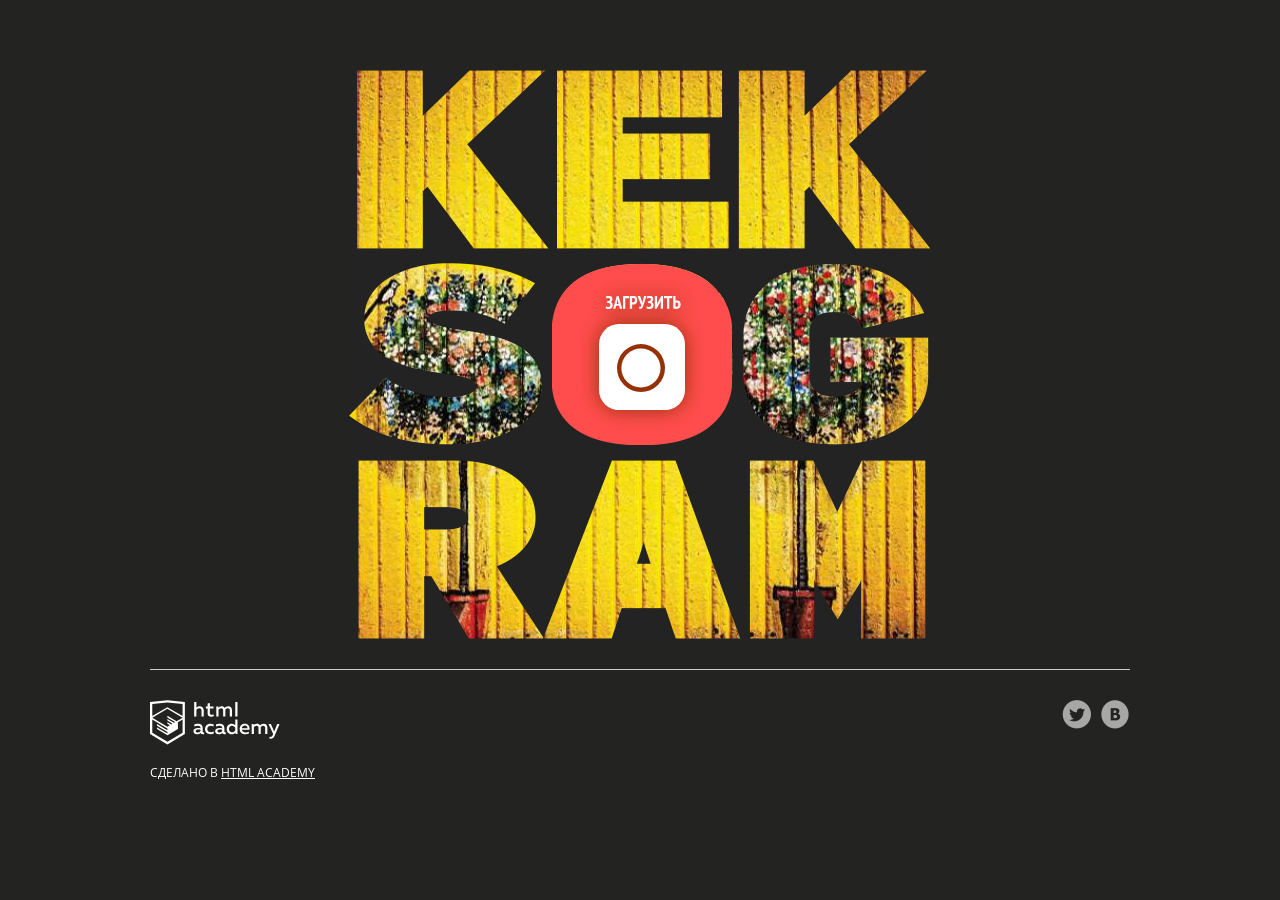
<file: 1/index.html>
<!DOCTYPE html>
<html lang="ru">
<head>
  <meta charset="utf-8">
  <meta name="viewport" content="width=device-width,initial-scale=1">
  <link rel="stylesheet" href="css/normalize.css">
  <link rel="stylesheet" href="css/style.css">
  <link rel="shortcut icon" href="favicon.ico" type="image/x-icon">
  <title>Кекстаграм</title>
  <base href="https://htmlacademy-univer-javascript-1.github.io/2722739-kekstagram-7/1/">
</head>

<body>
  <main>

    <!-- Фильтрация изображений от других пользователей -->
    <section class="img-filters  img-filters--inactive  container">
      <h2 class="img-filters__title  visually-hidden">Фильтр фотографий</h2>
      <form class="img-filters__form" action="index.html" method="get" autocomplete="off">
        <button type=button class="img-filters__button  img-filters__button--active" id="filter-default">По умолчанию</button>
        <button type=button class="img-filters__button" id="filter-random">Случайные</button>
        <button type=button class="img-filters__button" id="filter-discussed">Обсуждаемые</button>
      </form>
    </section>

    <!-- Контейнер для изображений от других пользователей -->
    <section class="pictures  container">
      <h2 class="pictures__title  visually-hidden">Фотографии других пользователей</h2>

      <!-- Поле для загрузки нового изображения на сайт -->
      <section class="img-upload">
        <div class="img-upload__wrapper">
          <h2 class="img-upload__title  visually-hidden">Загрузка фотографии</h2>
          <form class="img-upload__form" id="upload-select-image" method="post" enctype="multipart/form-data" autocomplete="off">

            <!-- Изначальное состояние поля для загрузки изображения -->
            <fieldset class="img-upload__start">
              <input type="file" id="upload-file" class="img-upload__input  visually-hidden" name="filename" required>
              <label for="upload-file" class="img-upload__label  img-upload__control">Загрузить</label>
            </fieldset>

            <!-- Форма редактирования изображения -->
            <div class="img-upload__overlay  hidden">
              <div class="img-upload__wrapper">
                <div class="img-upload__preview-container">

                  <!-- Изменение размера изображения -->
                  <fieldset class="img-upload__scale  scale">
                    <button type="button" class="scale__control  scale__control--smaller">Уменьшить</button>
                    <input type="text" class="scale__control  scale__control--value" value="55%" title="Image Scale" name="scale" readonly>
                    <button type="button" class="scale__control  scale__control--bigger">Увеличить</button>
                  </fieldset>

                  <!-- Предварительный просмотр изображения -->
                  <div class="img-upload__preview">
                    <img src="img/upload-default-image.jpg" alt="Предварительный просмотр фотографии">
                  </div>

                  <!-- Изменение глубины эффекта, накладываемого на изображение -->
                  <fieldset class="img-upload__effect-level  effect-level">
                    <input class="effect-level__value" type="number" step="any" name="effect-level" value="">
                    <div class="effect-level__slider"></div>
                  </fieldset>

                  <!-- Кнопка для закрытия формы редактирования изображения -->
                  <button type="reset" class="img-upload__cancel  cancel" id="upload-cancel">Закрыть</button>
                </div>

                <!-- Наложение эффекта на изображение -->
                <fieldset class="img-upload__effects  effects">
                  <ul class="effects__list">
                    <li class="effects__item">
                      <input type="radio" class="effects__radio  visually-hidden" name="effect" id="effect-none" value="none" checked>
                      <label for="effect-none" class="effects__label">
                        <span class="effects__preview  effects__preview--none">Превью фото без эффекта</span>
                        Оригинал
                      </label>
                    </li>
                    <li class="effects__item">
                      <input type="radio" class="effects__radio  visually-hidden" name="effect" id="effect-chrome" value="chrome">
                      <label for="effect-chrome" class="effects__label">
                        <span class="effects__preview  effects__preview--chrome">Превью эффекта Хром</span>
                        Хром
                      </label>
                    </li>
                    <li class="effects__item">
                      <input type="radio" class="effects__radio  visually-hidden" name="effect" id="effect-sepia" value="sepia">
                      <label for="effect-sepia" class="effects__label">
                        <span class="effects__preview  effects__preview--sepia">Превью эффекта Сепия</span>
                        Сепия
                      </label>
                    </li>
                    <li class="effects__item">
                      <input type="radio" class="effects__radio  visually-hidden" name="effect" id="effect-marvin" value="marvin">
                      <label for="effect-marvin" class="effects__label">
                        <span class="effects__preview  effects__preview--marvin">Превью эффекта Марвин</span>
                        Марвин
                      </label>
                    </li>
                    <li class="effects__item">
                      <input type="radio" class="effects__radio  visually-hidden" name="effect" id="effect-phobos" value="phobos">
                      <label for="effect-phobos" class="effects__label">
                        <span class="effects__preview  effects__preview--phobos">Превью эффекта Фобос</span>
                        Фобос
                      </label>
                    </li>
                    <li class="effects__item">
                      <input type="radio" class="effects__radio  visually-hidden" name="effect" id="effect-heat" value="heat">
                      <label for="effect-heat" class="effects__label">
                        <span class="effects__preview  effects__preview--heat">Превью эффекта Зной</span>
                        Зной
                      </label>
                    </li>
                  </ul>
                </fieldset>

                <!-- Добавление хэш-тегов и комментария к изображению -->
                <fieldset class="img-upload__text text">
                  <div class="img-upload__field-wrapper">
                    <input class="text__hashtags" name="hashtags" placeholder="#ХэшТег">
                  </div>
                  <div class="img-upload__field-wrapper">
                    <textarea class="text__description" name="description" placeholder="Ваш комментарий..."></textarea>
                  </div>
                </fieldset>

                <!-- Кнопка для отправки данных на сервер -->
                <button type="submit" class="img-upload__submit" id="upload-submit">Опубликовать</button>
              </div>
            </div>
          </form>
        </div>
      </section>

      <!-- Здесь будут изображения других пользователей -->

    </section>

    <!-- Полноэкранный показ изображения -->
    <section class="big-picture  overlay  hidden">
      <h2 class="big-picture__title  visually-hidden">Просмотр фотографии</h2>
      <div class="big-picture__preview">

        <!-- Просмотр изображения -->
        <div class="big-picture__img">
          <img src="img/logo-background-3.jpg" alt="Девушка в купальнике" width="600" height="600">
        </div>

        <!-- Информация об изображении. Подпись, комментарии, количество лайков -->
        <div class="big-picture__social  social">
          <div class="social__header">
            <img class="social__picture" src="img/avatar-1.svg" alt="Аватар автора фотографии" width="35" height="35">
            <p class="social__caption">Тестим новую камеру! =)</p>
            <p class="social__likes">Нравится <span class="likes-count">356</span></p>
          </div>

          <!-- Комментарии к изображению -->
          <div class="social__comment-count">5 из <span class="comments-count">125</span> комментариев</div>
          <ul class="social__comments">
            <li class="social__comment">
              <img class="social__picture" src="img/avatar-4.svg" alt="Аватар комментатора фотографии" width="35" height="35">
              <p class="social__text">Мега фото! Просто обалдеть. Как вам так удалось?</p>
            </li>
            <li class="social__comment">
              <img class="social__picture" src="img/avatar-3.svg" alt="Аватар комментатора фотографии" width="35" height="35">
               <p class="social__text">Да это фоташоп!!!!!!!!</p>
            </li>
          </ul>

          <!-- Кнопка для загрузки новой порции комментариев -->
          <button type="button" class="social__comments-loader  comments-loader">Загрузить еще</button>

          <!-- Форма для отправки комментария -->
          <div class="social__footer">
            <img class="social__picture" src="img/avatar-6.svg" alt="Аватар комментатора фотографии" width="35" height="35">
            <input type="text" class="social__footer-text" placeholder="Ваш комментарий...">
            <button type="button" class="social__footer-btn" name="button">Отправить</button>
          </div>
        </div>

        <!-- Кнопка для выхода из полноэкранного просмотра изображения -->
        <button type="reset" class="big-picture__cancel  cancel" id="picture-cancel">Закрыть</button>
      </div>
    </section>
  </main>

  <footer class="page-footer  container">
    <div class="page-footer__wrapper">
      <div class="page-footer__copyright  copyright">
        <a class="copyright__link  copyright__link--image" href="https://htmlacademy.ru/intensive/javascript"><img src="img/htmla-logo.svg" width="130" height="45" alt="HTML Academy"></a>
        <p>Сделано в <a class="copyright__link  copyright__link--text" href="https://htmlacademy.ru/intensive/javascript">HTML Academy</a></p>
      </div>
      <ul class="page-footer__contacts  contacts">
        <li><a href="https://twitter.com/htmlacademy_ru" class="contacts__link  contacts__link--twitter">Twitter</a></li>
        <li><a href="https://vk.com/htmlacademy" class="contacts__link  contacts__link--vk">VK</a></li>
      </ul>
    </div>
  </footer>

  <!-- Шаблон изображения случайного пользователя -->
  <template id="picture">
    <a href="#" class="picture">
      <img class="picture__img" src="" width="182" height="182" alt="Случайная фотография">
      <p class="picture__info">
        <span class="picture__comments"></span>
        <span class="picture__likes"></span>
      </p>
    </a>
  </template>

  <!-- Сообщение с ошибкой загрузки изображения -->
  <template id="error">
    <section class="error">
      <div class="error__inner">
        <h2 class="error__title">Ошибка загрузки файла</h2>
        <button type="button" class="error__button">Загрузить другой файл</button>
      </div>
    </section>
  </template>

  <!-- Сообщение об успешной загрузке изображения -->
  <template id="success">
    <section class="success">
      <div class="success__inner">
        <h2 class="success__title">Изображение успешно загружено</h2>
        <button type="button" class="success__button">Круто!</button>
      </div>
    </section>
  </template>

  <!-- Экран загрузки изображения -->
  <template id="messages">
    <div class="img-upload__message  img-upload__message--loading">Загружаем...</div>
  </template>

</body>
</html>
</file>
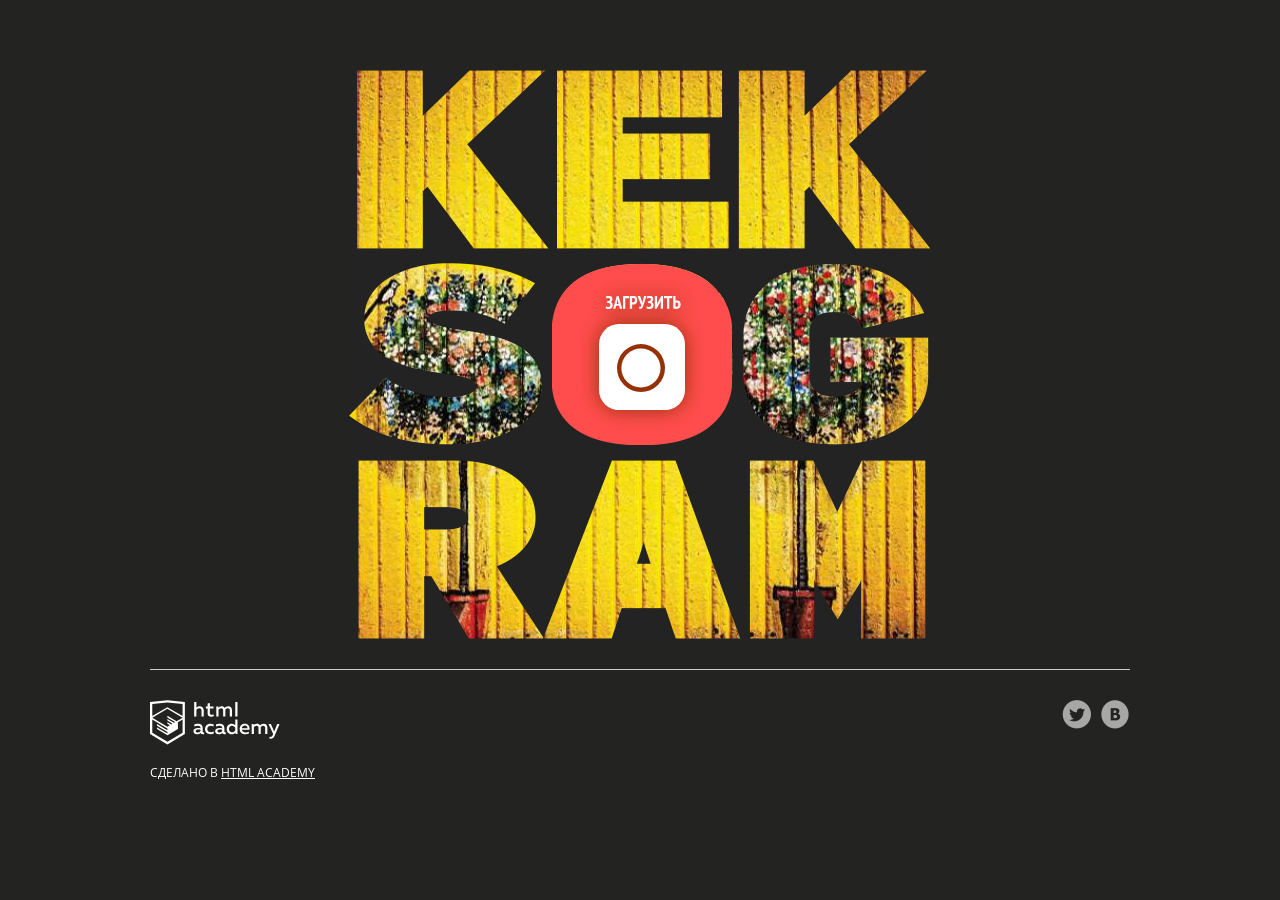
<file: 10/index.html>
<!DOCTYPE html>
<html lang="ru">
<head>
  <meta charset="utf-8">
  <meta name="viewport" content="width=device-width,initial-scale=1">
  <link rel="stylesheet" href="css/normalize.css">
  <link rel="stylesheet" href="css/style.css">
  <link rel="shortcut icon" href="favicon.ico" type="image/x-icon">
  <title>Кекстаграм</title>
  <base href="https://htmlacademy-univer-javascript-1.github.io/2722739-kekstagram-7/10/">
</head>

<body>
  <main>

    <!-- Фильтрация изображений от других пользователей -->
    <section class="img-filters  img-filters--inactive  container">
      <h2 class="img-filters__title  visually-hidden">Фильтр фотографий</h2>
      <form class="img-filters__form" action="index.html" method="get" autocomplete="off">
        <button type=button class="img-filters__button  img-filters__button--active" id="filter-default">По умолчанию</button>
        <button type=button class="img-filters__button" id="filter-random">Случайные</button>
        <button type=button class="img-filters__button" id="filter-discussed">Обсуждаемые</button>
      </form>
    </section>

    <!-- Контейнер для изображений от других пользователей -->
    <section class="pictures  container">
      <h2 class="pictures__title  visually-hidden">Фотографии других пользователей</h2>

      <!-- Поле для загрузки нового изображения на сайт -->
      <section class="img-upload">
        <div class="img-upload__wrapper">
          <h2 class="img-upload__title  visually-hidden">Загрузка фотографии</h2>
          <form class="img-upload__form" id="upload-select-image" action="https://29.javascript.htmlacademy.pro/kekstagram" method="post" enctype="multipart/form-data" autocomplete="off">

            <!-- Изначальное состояние поля для загрузки изображения -->
            <fieldset class="img-upload__start img-upload__field-wrapper">
              <input type="file" id="upload-file" class="img-upload__input  visually-hidden" name="filename" accept="image/*" required data-pristine-required-message="Выберите фотографию">
              <label for="upload-file" class="img-upload__label  img-upload__control">Загрузить</label>
            </fieldset>

            <!-- Форма редактирования изображения -->
            <div class="img-upload__overlay  hidden">
              <div class="img-upload__wrapper">
                <div class="img-upload__preview-container">

                  <!-- Изменение размера изображения -->
                  <fieldset class="img-upload__scale  scale">
                    <button type="button" class="scale__control  scale__control--smaller">Уменьшить</button>
                    <input type="text" class="scale__control  scale__control--value" value="100%" title="Image Scale" name="scale" readonly>
                    <button type="button" class="scale__control  scale__control--bigger">Увеличить</button>
                  </fieldset>

                  <!-- Предварительный просмотр изображения -->
                  <div class="img-upload__preview">
                    <img src="img/upload-default-image.jpg" alt="Предварительный просмотр фотографии">
                  </div>

                  <!-- Изменение глубины эффекта, накладываемого на изображение -->
                  <fieldset class="img-upload__effect-level  effect-level">
                    <input class="effect-level__value" type="number" step="any" name="effect-level" value="">
                    <div class="effect-level__slider"></div>
                  </fieldset>

                  <!-- Кнопка для закрытия формы редактирования изображения -->
                  <button type="button" class="img-upload__cancel  cancel" id="upload-cancel">Закрыть</button>
                </div>

                <!-- Наложение эффекта на изображение -->
                <fieldset class="img-upload__effects  effects">
                  <ul class="effects__list">
                    <li class="effects__item">
                      <input type="radio" class="effects__radio  visually-hidden" name="effect" id="effect-none" value="none" checked>
                      <label for="effect-none" class="effects__label">
                        <span class="effects__preview  effects__preview--none">Превью фото без эффекта</span>
                        Оригинал
                      </label>
                    </li>
                    <li class="effects__item">
                      <input type="radio" class="effects__radio  visually-hidden" name="effect" id="effect-chrome" value="chrome">
                      <label for="effect-chrome" class="effects__label">
                        <span class="effects__preview  effects__preview--chrome">Превью эффекта Хром</span>
                        Хром
                      </label>
                    </li>
                    <li class="effects__item">
                      <input type="radio" class="effects__radio  visually-hidden" name="effect" id="effect-sepia" value="sepia">
                      <label for="effect-sepia" class="effects__label">
                        <span class="effects__preview  effects__preview--sepia">Превью эффекта Сепия</span>
                        Сепия
                      </label>
                    </li>
                    <li class="effects__item">
                      <input type="radio" class="effects__radio  visually-hidden" name="effect" id="effect-marvin" value="marvin">
                      <label for="effect-marvin" class="effects__label">
                        <span class="effects__preview  effects__preview--marvin">Превью эффекта Марвин</span>
                        Марвин
                      </label>
                    </li>
                    <li class="effects__item">
                      <input type="radio" class="effects__radio  visually-hidden" name="effect" id="effect-phobos" value="phobos">
                      <label for="effect-phobos" class="effects__label">
                        <span class="effects__preview  effects__preview--phobos">Превью эффекта Фобос</span>
                        Фобос
                      </label>
                    </li>
                    <li class="effects__item">
                      <input type="radio" class="effects__radio  visually-hidden" name="effect" id="effect-heat" value="heat">
                      <label for="effect-heat" class="effects__label">
                        <span class="effects__preview  effects__preview--heat">Превью эффекта Зной</span>
                        Зной
                      </label>
                    </li>
                  </ul>
                </fieldset>

                <!-- Добавление хэш-тегов и комментария к изображению -->
                <fieldset class="img-upload__text text">
                  <div class="img-upload__field-wrapper">
                    <input type="text" id="upload-hashtags" class="text__hashtags" name="hashtags" placeholder="#ХэшТег">
                  </div>
                  <div class="img-upload__field-wrapper">
                    <textarea id="upload-description" class="text__description" name="description" placeholder="Ваш комментарий..." maxlength="140" data-pristine-maxlength-message="Комментарий должен содержать не больше 140 символов"></textarea>
                  </div>
                </fieldset>

                <!-- Кнопка для отправки данных на сервер -->
                <button type="submit" class="img-upload__submit" id="upload-submit">Опубликовать</button>
              </div>
            </div>
          </form>
        </div>
      </section>

      <!-- Здесь будут изображения других пользователей -->

    </section>

    <!-- Полноэкранный показ изображения -->
    <section class="big-picture  overlay  hidden">
      <h2 class="big-picture__title  visually-hidden">Просмотр фотографии</h2>
      <div class="big-picture__preview">

        <!-- Просмотр изображения -->
        <div class="big-picture__img">
          <img src="img/logo-background-3.jpg" alt="Девушка в купальнике" width="600" height="600">
        </div>

        <!-- Информация об изображении. Подпись, комментарии, количество лайков -->
        <div class="big-picture__social  social">
          <div class="social__header">
            <img class="social__picture" src="img/avatar-1.svg" alt="Аватар автора фотографии" width="35" height="35">
            <p class="social__caption">Тестим новую камеру! =)</p>
            <p class="social__likes">Нравится <span class="likes-count">356</span></p>
          </div>

          <!-- Комментарии к изображению -->
          <div class="social__comment-count"><span class="comments-shown-count">5</span> из <span class="comments-count">125</span> комментариев</div>
          <ul class="social__comments">
            <li class="social__comment">
              <img class="social__picture" src="img/avatar-4.svg" alt="Аватар комментатора фотографии" width="35" height="35">
              <p class="social__text">Мега фото! Просто обалдеть. Как вам так удалось?</p>
            </li>
            <li class="social__comment">
              <img class="social__picture" src="img/avatar-3.svg" alt="Аватар комментатора фотографии" width="35" height="35">
               <p class="social__text">Да это фоташоп!!!!!!!!</p>
            </li>
          </ul>

          <!-- Кнопка для загрузки новой порции комментариев -->
          <button type="button" class="social__comments-loader  comments-loader">Загрузить еще</button>

          <!-- Форма для отправки комментария -->
          <div class="social__footer">
            <img class="social__picture" src="img/avatar-6.svg" alt="Аватар комментатора фотографии" width="35" height="35">
            <input type="text" class="social__footer-text" placeholder="Ваш комментарий...">
            <button type="button" class="social__footer-btn" name="button">Отправить</button>
          </div>
        </div>

        <!-- Кнопка для выхода из полноэкранного просмотра изображения -->
        <button type="reset" class="big-picture__cancel  cancel" id="picture-cancel">Закрыть</button>
      </div>
    </section>
  </main>

  <footer class="page-footer  container">
    <div class="page-footer__wrapper">
      <div class="page-footer__copyright  copyright">
        <a class="copyright__link  copyright__link--image" href="https://htmlacademy.ru/intensive/javascript"><img src="img/htmla-logo.svg" width="130" height="45" alt="HTML Academy"></a>
        <p>Сделано в <a class="copyright__link  copyright__link--text" href="https://htmlacademy.ru/intensive/javascript">HTML Academy</a></p>
      </div>
      <ul class="page-footer__contacts  contacts">
        <li><a href="https://twitter.com/htmlacademy_ru" class="contacts__link  contacts__link--twitter">Twitter</a></li>
        <li><a href="https://vk.com/htmlacademy" class="contacts__link  contacts__link--vk">VK</a></li>
      </ul>
    </div>
  </footer>

  <!-- Шаблон изображения случайного пользователя -->
  <template id="picture">
    <a href="#" class="picture">
      <img class="picture__img" src="" width="182" height="182" alt="Случайная фотография">
      <p class="picture__info">
        <span class="picture__comments"></span>
        <span class="picture__likes"></span>
      </p>
    </a>
  </template>

  <!-- Сообщение с ошибкой загрузки изображения -->
  <template id="error">
    <section class="error">
      <div class="error__inner">
        <h2 class="error__title">Ошибка загрузки файла</h2>
        <button type="button" class="error__button">Загрузить другой файл</button>
      </div>
    </section>
  </template>

  <!-- Сообщение об успешной загрузке изображения -->
  <template id="success">
    <section class="success">
      <div class="success__inner">
        <h2 class="success__title">Изображение успешно загружено</h2>
        <button type="button" class="success__button">Круто!</button>
      </div>
    </section>
  </template>

  <!-- Экран загрузки изображения -->
  <template id="messages">
    <div class="img-upload__message  img-upload__message--loading">Загружаем...</div>
  </template>

  <script src="vendor/pristine/pristine.min.js"></script>
  <script src="js/main.js" type="module"></script>
</body>
</html>
</file>
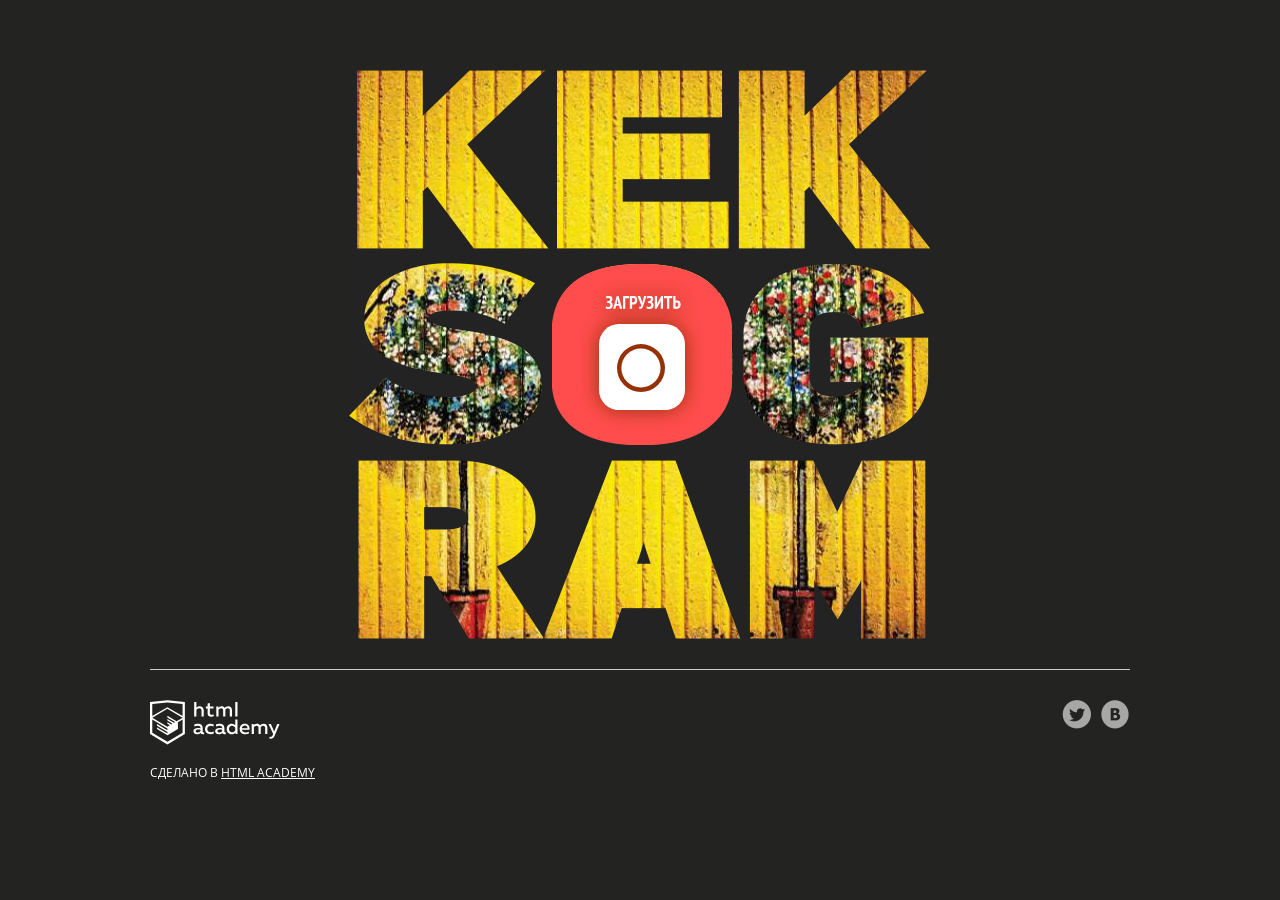
<file: 3/index.html>
<!DOCTYPE html>
<html lang="ru">
<head>
  <meta charset="utf-8">
  <meta name="viewport" content="width=device-width,initial-scale=1">
  <link rel="stylesheet" href="css/normalize.css">
  <link rel="stylesheet" href="css/style.css">
  <link rel="shortcut icon" href="favicon.ico" type="image/x-icon">
  <title>Кекстаграм</title>
  <base href="https://htmlacademy-univer-javascript-1.github.io/2722739-kekstagram-7/3/">
</head>

<body>
  <main>

    <!-- Фильтрация изображений от других пользователей -->
    <section class="img-filters  img-filters--inactive  container">
      <h2 class="img-filters__title  visually-hidden">Фильтр фотографий</h2>
      <form class="img-filters__form" action="index.html" method="get" autocomplete="off">
        <button type=button class="img-filters__button  img-filters__button--active" id="filter-default">По умолчанию</button>
        <button type=button class="img-filters__button" id="filter-random">Случайные</button>
        <button type=button class="img-filters__button" id="filter-discussed">Обсуждаемые</button>
      </form>
    </section>

    <!-- Контейнер для изображений от других пользователей -->
    <section class="pictures  container">
      <h2 class="pictures__title  visually-hidden">Фотографии других пользователей</h2>

      <!-- Поле для загрузки нового изображения на сайт -->
      <section class="img-upload">
        <div class="img-upload__wrapper">
          <h2 class="img-upload__title  visually-hidden">Загрузка фотографии</h2>
          <form class="img-upload__form" id="upload-select-image" method="post" enctype="multipart/form-data" autocomplete="off">

            <!-- Изначальное состояние поля для загрузки изображения -->
            <fieldset class="img-upload__start">
              <input type="file" id="upload-file" class="img-upload__input  visually-hidden" name="filename" required>
              <label for="upload-file" class="img-upload__label  img-upload__control">Загрузить</label>
            </fieldset>

            <!-- Форма редактирования изображения -->
            <div class="img-upload__overlay  hidden">
              <div class="img-upload__wrapper">
                <div class="img-upload__preview-container">

                  <!-- Изменение размера изображения -->
                  <fieldset class="img-upload__scale  scale">
                    <button type="button" class="scale__control  scale__control--smaller">Уменьшить</button>
                    <input type="text" class="scale__control  scale__control--value" value="55%" title="Image Scale" name="scale" readonly>
                    <button type="button" class="scale__control  scale__control--bigger">Увеличить</button>
                  </fieldset>

                  <!-- Предварительный просмотр изображения -->
                  <div class="img-upload__preview">
                    <img src="img/upload-default-image.jpg" alt="Предварительный просмотр фотографии">
                  </div>

                  <!-- Изменение глубины эффекта, накладываемого на изображение -->
                  <fieldset class="img-upload__effect-level  effect-level">
                    <input class="effect-level__value" type="number" step="any" name="effect-level" value="">
                    <div class="effect-level__slider"></div>
                  </fieldset>

                  <!-- Кнопка для закрытия формы редактирования изображения -->
                  <button type="reset" class="img-upload__cancel  cancel" id="upload-cancel">Закрыть</button>
                </div>

                <!-- Наложение эффекта на изображение -->
                <fieldset class="img-upload__effects  effects">
                  <ul class="effects__list">
                    <li class="effects__item">
                      <input type="radio" class="effects__radio  visually-hidden" name="effect" id="effect-none" value="none" checked>
                      <label for="effect-none" class="effects__label">
                        <span class="effects__preview  effects__preview--none">Превью фото без эффекта</span>
                        Оригинал
                      </label>
                    </li>
                    <li class="effects__item">
                      <input type="radio" class="effects__radio  visually-hidden" name="effect" id="effect-chrome" value="chrome">
                      <label for="effect-chrome" class="effects__label">
                        <span class="effects__preview  effects__preview--chrome">Превью эффекта Хром</span>
                        Хром
                      </label>
                    </li>
                    <li class="effects__item">
                      <input type="radio" class="effects__radio  visually-hidden" name="effect" id="effect-sepia" value="sepia">
                      <label for="effect-sepia" class="effects__label">
                        <span class="effects__preview  effects__preview--sepia">Превью эффекта Сепия</span>
                        Сепия
                      </label>
                    </li>
                    <li class="effects__item">
                      <input type="radio" class="effects__radio  visually-hidden" name="effect" id="effect-marvin" value="marvin">
                      <label for="effect-marvin" class="effects__label">
                        <span class="effects__preview  effects__preview--marvin">Превью эффекта Марвин</span>
                        Марвин
                      </label>
                    </li>
                    <li class="effects__item">
                      <input type="radio" class="effects__radio  visually-hidden" name="effect" id="effect-phobos" value="phobos">
                      <label for="effect-phobos" class="effects__label">
                        <span class="effects__preview  effects__preview--phobos">Превью эффекта Фобос</span>
                        Фобос
                      </label>
                    </li>
                    <li class="effects__item">
                      <input type="radio" class="effects__radio  visually-hidden" name="effect" id="effect-heat" value="heat">
                      <label for="effect-heat" class="effects__label">
                        <span class="effects__preview  effects__preview--heat">Превью эффекта Зной</span>
                        Зной
                      </label>
                    </li>
                  </ul>
                </fieldset>

                <!-- Добавление хэш-тегов и комментария к изображению -->
                <fieldset class="img-upload__text text">
                  <div class="img-upload__field-wrapper">
                    <input class="text__hashtags" name="hashtags" placeholder="#ХэшТег">
                  </div>
                  <div class="img-upload__field-wrapper">
                    <textarea class="text__description" name="description" placeholder="Ваш комментарий..."></textarea>
                  </div>
                </fieldset>

                <!-- Кнопка для отправки данных на сервер -->
                <button type="submit" class="img-upload__submit" id="upload-submit">Опубликовать</button>
              </div>
            </div>
          </form>
        </div>
      </section>

      <!-- Здесь будут изображения других пользователей -->

    </section>

    <!-- Полноэкранный показ изображения -->
    <section class="big-picture  overlay  hidden">
      <h2 class="big-picture__title  visually-hidden">Просмотр фотографии</h2>
      <div class="big-picture__preview">

        <!-- Просмотр изображения -->
        <div class="big-picture__img">
          <img src="img/logo-background-3.jpg" alt="Девушка в купальнике" width="600" height="600">
        </div>

        <!-- Информация об изображении. Подпись, комментарии, количество лайков -->
        <div class="big-picture__social  social">
          <div class="social__header">
            <img class="social__picture" src="img/avatar-1.svg" alt="Аватар автора фотографии" width="35" height="35">
            <p class="social__caption">Тестим новую камеру! =)</p>
            <p class="social__likes">Нравится <span class="likes-count">356</span></p>
          </div>

          <!-- Комментарии к изображению -->
          <div class="social__comment-count">5 из <span class="comments-count">125</span> комментариев</div>
          <ul class="social__comments">
            <li class="social__comment">
              <img class="social__picture" src="img/avatar-4.svg" alt="Аватар комментатора фотографии" width="35" height="35">
              <p class="social__text">Мега фото! Просто обалдеть. Как вам так удалось?</p>
            </li>
            <li class="social__comment">
              <img class="social__picture" src="img/avatar-3.svg" alt="Аватар комментатора фотографии" width="35" height="35">
               <p class="social__text">Да это фоташоп!!!!!!!!</p>
            </li>
          </ul>

          <!-- Кнопка для загрузки новой порции комментариев -->
          <button type="button" class="social__comments-loader  comments-loader">Загрузить еще</button>

          <!-- Форма для отправки комментария -->
          <div class="social__footer">
            <img class="social__picture" src="img/avatar-6.svg" alt="Аватар комментатора фотографии" width="35" height="35">
            <input type="text" class="social__footer-text" placeholder="Ваш комментарий...">
            <button type="button" class="social__footer-btn" name="button">Отправить</button>
          </div>
        </div>

        <!-- Кнопка для выхода из полноэкранного просмотра изображения -->
        <button type="reset" class="big-picture__cancel  cancel" id="picture-cancel">Закрыть</button>
      </div>
    </section>
  </main>

  <footer class="page-footer  container">
    <div class="page-footer__wrapper">
      <div class="page-footer__copyright  copyright">
        <a class="copyright__link  copyright__link--image" href="https://htmlacademy.ru/intensive/javascript"><img src="img/htmla-logo.svg" width="130" height="45" alt="HTML Academy"></a>
        <p>Сделано в <a class="copyright__link  copyright__link--text" href="https://htmlacademy.ru/intensive/javascript">HTML Academy</a></p>
      </div>
      <ul class="page-footer__contacts  contacts">
        <li><a href="https://twitter.com/htmlacademy_ru" class="contacts__link  contacts__link--twitter">Twitter</a></li>
        <li><a href="https://vk.com/htmlacademy" class="contacts__link  contacts__link--vk">VK</a></li>
      </ul>
    </div>
  </footer>

  <!-- Шаблон изображения случайного пользователя -->
  <template id="picture">
    <a href="#" class="picture">
      <img class="picture__img" src="" width="182" height="182" alt="Случайная фотография">
      <p class="picture__info">
        <span class="picture__comments"></span>
        <span class="picture__likes"></span>
      </p>
    </a>
  </template>

  <!-- Сообщение с ошибкой загрузки изображения -->
  <template id="error">
    <section class="error">
      <div class="error__inner">
        <h2 class="error__title">Ошибка загрузки файла</h2>
        <button type="button" class="error__button">Загрузить другой файл</button>
      </div>
    </section>
  </template>

  <!-- Сообщение об успешной загрузке изображения -->
  <template id="success">
    <section class="success">
      <div class="success__inner">
        <h2 class="success__title">Изображение успешно загружено</h2>
        <button type="button" class="success__button">Круто!</button>
      </div>
    </section>
  </template>

  <!-- Экран загрузки изображения -->
  <template id="messages">
    <div class="img-upload__message  img-upload__message--loading">Загружаем...</div>
  </template>

  <script src="js/function.js"></script>
</body>
</html>
</file>
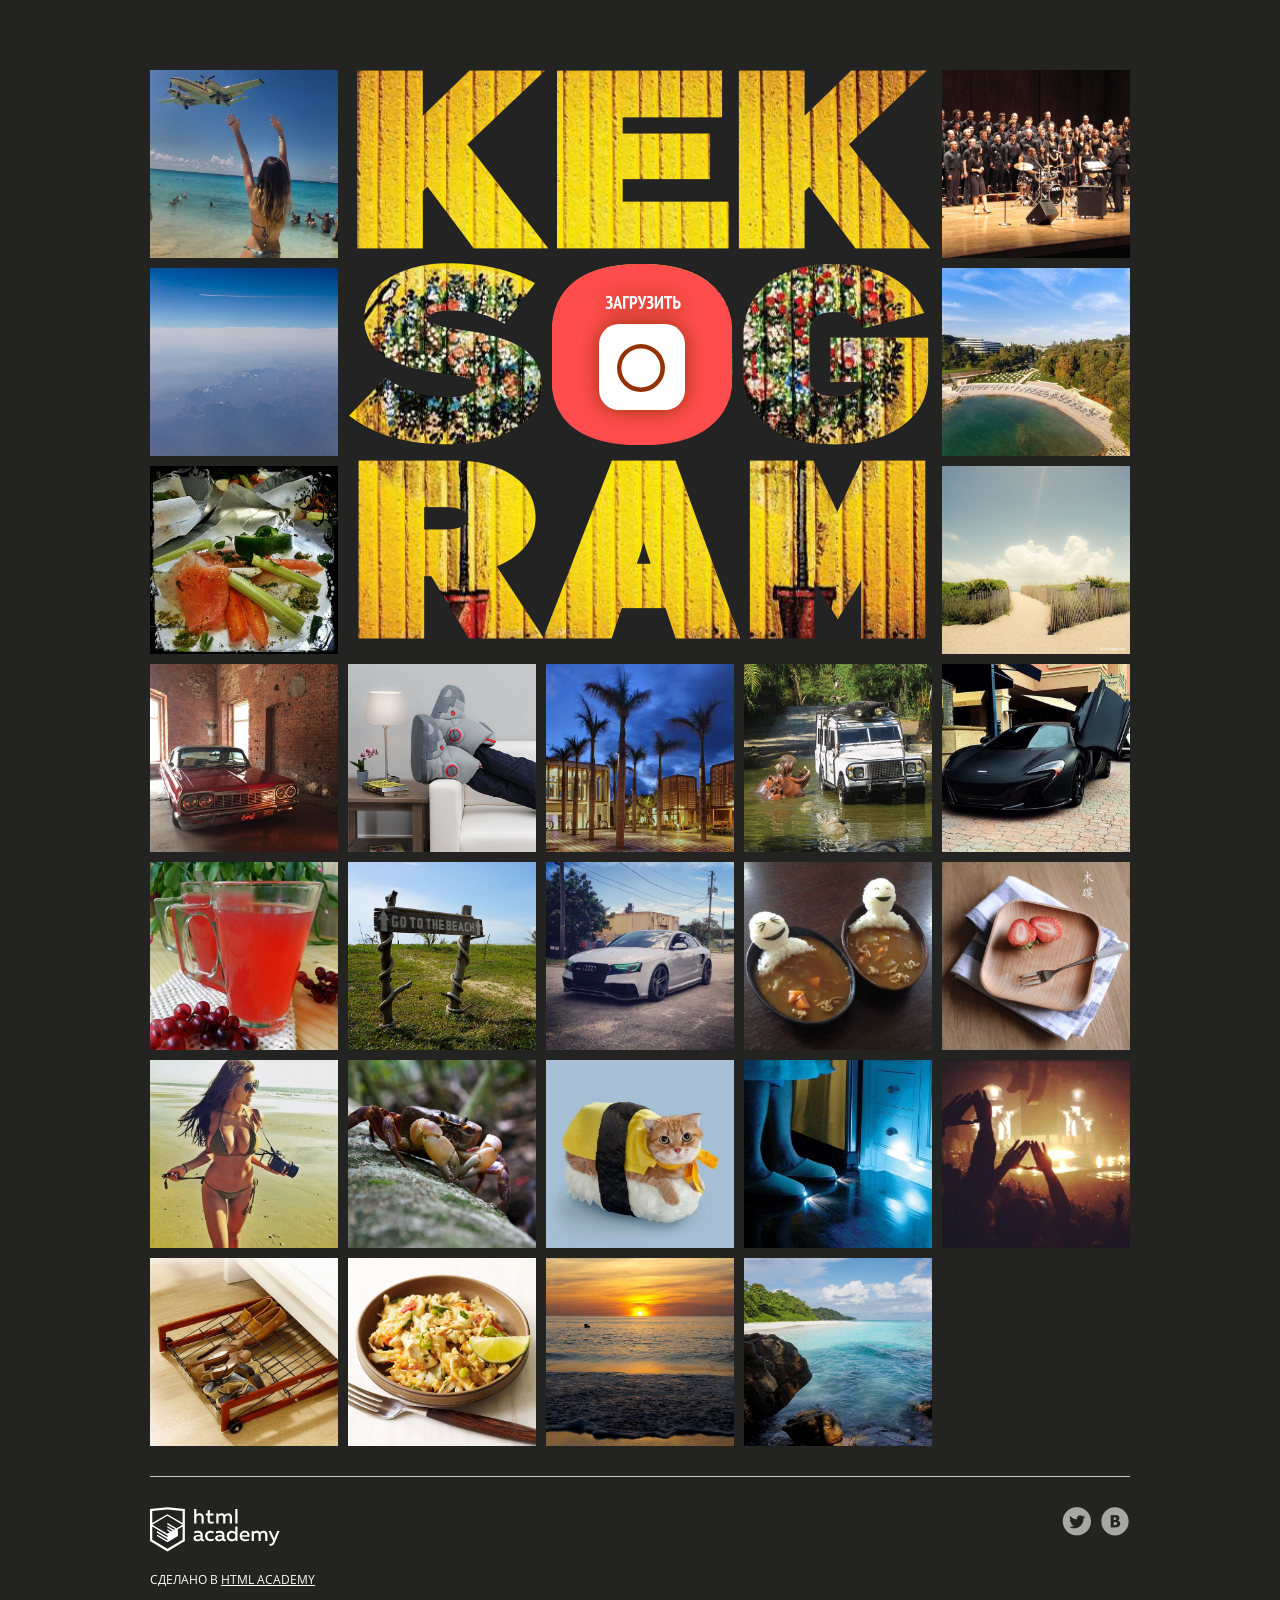
<file: 7/index.html>
<!DOCTYPE html>
<html lang="ru">
<head>
  <meta charset="utf-8">
  <meta name="viewport" content="width=device-width,initial-scale=1">
  <link rel="stylesheet" href="css/normalize.css">
  <link rel="stylesheet" href="css/style.css">
  <link rel="shortcut icon" href="favicon.ico" type="image/x-icon">
  <title>Кекстаграм</title>
  <base href="https://htmlacademy-univer-javascript-1.github.io/2722739-kekstagram-7/7/">
</head>

<body>
  <main>

    <!-- Фильтрация изображений от других пользователей -->
    <section class="img-filters  img-filters--inactive  container">
      <h2 class="img-filters__title  visually-hidden">Фильтр фотографий</h2>
      <form class="img-filters__form" action="index.html" method="get" autocomplete="off">
        <button type=button class="img-filters__button  img-filters__button--active" id="filter-default">По умолчанию</button>
        <button type=button class="img-filters__button" id="filter-random">Случайные</button>
        <button type=button class="img-filters__button" id="filter-discussed">Обсуждаемые</button>
      </form>
    </section>

    <!-- Контейнер для изображений от других пользователей -->
    <section class="pictures  container">
      <h2 class="pictures__title  visually-hidden">Фотографии других пользователей</h2>

      <!-- Поле для загрузки нового изображения на сайт -->
      <section class="img-upload">
        <div class="img-upload__wrapper">
          <h2 class="img-upload__title  visually-hidden">Загрузка фотографии</h2>
          <form class="img-upload__form" id="upload-select-image" method="post" enctype="multipart/form-data" autocomplete="off">

            <!-- Изначальное состояние поля для загрузки изображения -->
            <fieldset class="img-upload__start">
              <input type="file" id="upload-file" class="img-upload__input  visually-hidden" name="filename" required>
              <label for="upload-file" class="img-upload__label  img-upload__control">Загрузить</label>
            </fieldset>

            <!-- Форма редактирования изображения -->
            <div class="img-upload__overlay  hidden">
              <div class="img-upload__wrapper">
                <div class="img-upload__preview-container">

                  <!-- Изменение размера изображения -->
                  <fieldset class="img-upload__scale  scale">
                    <button type="button" class="scale__control  scale__control--smaller">Уменьшить</button>
                    <input type="text" class="scale__control  scale__control--value" value="55%" title="Image Scale" name="scale" readonly>
                    <button type="button" class="scale__control  scale__control--bigger">Увеличить</button>
                  </fieldset>

                  <!-- Предварительный просмотр изображения -->
                  <div class="img-upload__preview">
                    <img src="img/upload-default-image.jpg" alt="Предварительный просмотр фотографии">
                  </div>

                  <!-- Изменение глубины эффекта, накладываемого на изображение -->
                  <fieldset class="img-upload__effect-level  effect-level">
                    <input class="effect-level__value" type="number" step="any" name="effect-level" value="">
                    <div class="effect-level__slider"></div>
                  </fieldset>

                  <!-- Кнопка для закрытия формы редактирования изображения -->
                  <button type="reset" class="img-upload__cancel  cancel" id="upload-cancel">Закрыть</button>
                </div>

                <!-- Наложение эффекта на изображение -->
                <fieldset class="img-upload__effects  effects">
                  <ul class="effects__list">
                    <li class="effects__item">
                      <input type="radio" class="effects__radio  visually-hidden" name="effect" id="effect-none" value="none" checked>
                      <label for="effect-none" class="effects__label">
                        <span class="effects__preview  effects__preview--none">Превью фото без эффекта</span>
                        Оригинал
                      </label>
                    </li>
                    <li class="effects__item">
                      <input type="radio" class="effects__radio  visually-hidden" name="effect" id="effect-chrome" value="chrome">
                      <label for="effect-chrome" class="effects__label">
                        <span class="effects__preview  effects__preview--chrome">Превью эффекта Хром</span>
                        Хром
                      </label>
                    </li>
                    <li class="effects__item">
                      <input type="radio" class="effects__radio  visually-hidden" name="effect" id="effect-sepia" value="sepia">
                      <label for="effect-sepia" class="effects__label">
                        <span class="effects__preview  effects__preview--sepia">Превью эффекта Сепия</span>
                        Сепия
                      </label>
                    </li>
                    <li class="effects__item">
                      <input type="radio" class="effects__radio  visually-hidden" name="effect" id="effect-marvin" value="marvin">
                      <label for="effect-marvin" class="effects__label">
                        <span class="effects__preview  effects__preview--marvin">Превью эффекта Марвин</span>
                        Марвин
                      </label>
                    </li>
                    <li class="effects__item">
                      <input type="radio" class="effects__radio  visually-hidden" name="effect" id="effect-phobos" value="phobos">
                      <label for="effect-phobos" class="effects__label">
                        <span class="effects__preview  effects__preview--phobos">Превью эффекта Фобос</span>
                        Фобос
                      </label>
                    </li>
                    <li class="effects__item">
                      <input type="radio" class="effects__radio  visually-hidden" name="effect" id="effect-heat" value="heat">
                      <label for="effect-heat" class="effects__label">
                        <span class="effects__preview  effects__preview--heat">Превью эффекта Зной</span>
                        Зной
                      </label>
                    </li>
                  </ul>
                </fieldset>

                <!-- Добавление хэш-тегов и комментария к изображению -->
                <fieldset class="img-upload__text text">
                  <div class="img-upload__field-wrapper">
                    <input class="text__hashtags" name="hashtags" placeholder="#ХэшТег">
                  </div>
                  <div class="img-upload__field-wrapper">
                    <textarea class="text__description" name="description" placeholder="Ваш комментарий..."></textarea>
                  </div>
                </fieldset>

                <!-- Кнопка для отправки данных на сервер -->
                <button type="submit" class="img-upload__submit" id="upload-submit">Опубликовать</button>
              </div>
            </div>
          </form>
        </div>
      </section>

      <!-- Здесь будут изображения других пользователей -->

    </section>

    <!-- Полноэкранный показ изображения -->
    <section class="big-picture  overlay  hidden">
      <h2 class="big-picture__title  visually-hidden">Просмотр фотографии</h2>
      <div class="big-picture__preview">

        <!-- Просмотр изображения -->
        <div class="big-picture__img">
          <img src="img/logo-background-3.jpg" alt="Девушка в купальнике" width="600" height="600">
        </div>

        <!-- Информация об изображении. Подпись, комментарии, количество лайков -->
        <div class="big-picture__social  social">
          <div class="social__header">
            <img class="social__picture" src="img/avatar-1.svg" alt="Аватар автора фотографии" width="35" height="35">
            <p class="social__caption">Тестим новую камеру! =)</p>
            <p class="social__likes">Нравится <span class="likes-count">356</span></p>
          </div>

          <!-- Комментарии к изображению -->
          <div class="social__comment-count">5 из <span class="comments-count">125</span> комментариев</div>
          <ul class="social__comments">
            <li class="social__comment">
              <img class="social__picture" src="img/avatar-4.svg" alt="Аватар комментатора фотографии" width="35" height="35">
              <p class="social__text">Мега фото! Просто обалдеть. Как вам так удалось?</p>
            </li>
            <li class="social__comment">
              <img class="social__picture" src="img/avatar-3.svg" alt="Аватар комментатора фотографии" width="35" height="35">
               <p class="social__text">Да это фоташоп!!!!!!!!</p>
            </li>
          </ul>

          <!-- Кнопка для загрузки новой порции комментариев -->
          <button type="button" class="social__comments-loader  comments-loader">Загрузить еще</button>

          <!-- Форма для отправки комментария -->
          <div class="social__footer">
            <img class="social__picture" src="img/avatar-6.svg" alt="Аватар комментатора фотографии" width="35" height="35">
            <input type="text" class="social__footer-text" placeholder="Ваш комментарий...">
            <button type="button" class="social__footer-btn" name="button">Отправить</button>
          </div>
        </div>

        <!-- Кнопка для выхода из полноэкранного просмотра изображения -->
        <button type="reset" class="big-picture__cancel  cancel" id="picture-cancel">Закрыть</button>
      </div>
    </section>
  </main>

  <footer class="page-footer  container">
    <div class="page-footer__wrapper">
      <div class="page-footer__copyright  copyright">
        <a class="copyright__link  copyright__link--image" href="https://htmlacademy.ru/intensive/javascript"><img src="img/htmla-logo.svg" width="130" height="45" alt="HTML Academy"></a>
        <p>Сделано в <a class="copyright__link  copyright__link--text" href="https://htmlacademy.ru/intensive/javascript">HTML Academy</a></p>
      </div>
      <ul class="page-footer__contacts  contacts">
        <li><a href="https://twitter.com/htmlacademy_ru" class="contacts__link  contacts__link--twitter">Twitter</a></li>
        <li><a href="https://vk.com/htmlacademy" class="contacts__link  contacts__link--vk">VK</a></li>
      </ul>
    </div>
  </footer>

  <!-- Шаблон изображения случайного пользователя -->
  <template id="picture">
    <a href="#" class="picture">
      <img class="picture__img" src="" width="182" height="182" alt="Случайная фотография">
      <p class="picture__info">
        <span class="picture__comments"></span>
        <span class="picture__likes"></span>
      </p>
    </a>
  </template>

  <!-- Сообщение с ошибкой загрузки изображения -->
  <template id="error">
    <section class="error">
      <div class="error__inner">
        <h2 class="error__title">Ошибка загрузки файла</h2>
        <button type="button" class="error__button">Загрузить другой файл</button>
      </div>
    </section>
  </template>

  <!-- Сообщение об успешной загрузке изображения -->
  <template id="success">
    <section class="success">
      <div class="success__inner">
        <h2 class="success__title">Изображение успешно загружено</h2>
        <button type="button" class="success__button">Круто!</button>
      </div>
    </section>
  </template>

  <!-- Экран загрузки изображения -->
  <template id="messages">
    <div class="img-upload__message  img-upload__message--loading">Загружаем...</div>
  </template>

  <script src="js/main.js"type = "module"></script>
  <script src="js/function.js"></script>
</body>
</html>
</file>
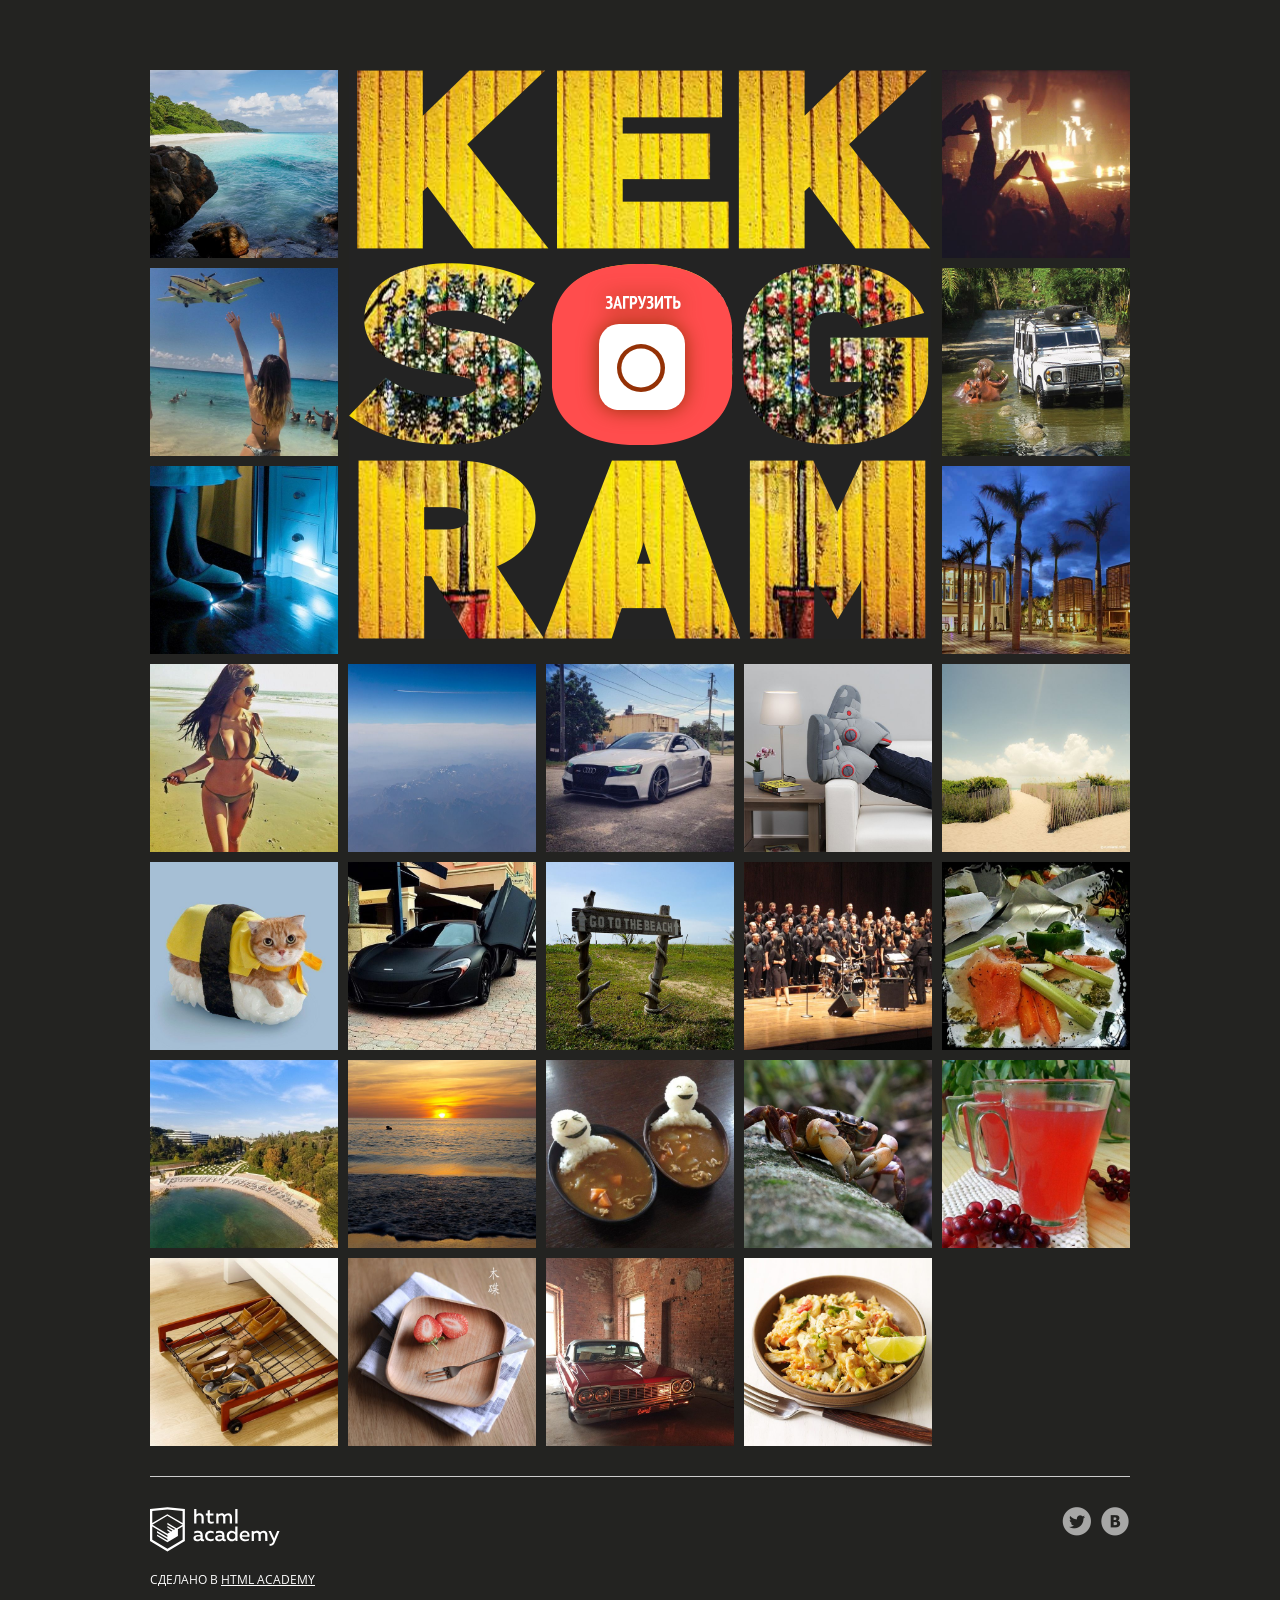
<file: 9/index.html>
<!DOCTYPE html>
<html lang="ru">
<head>
  <meta charset="utf-8">
  <meta name="viewport" content="width=device-width,initial-scale=1">
  <link rel="stylesheet" href="css/normalize.css">
  <link rel="stylesheet" href="css/style.css">
  <link rel="shortcut icon" href="favicon.ico" type="image/x-icon">
  <title>Кекстаграм</title>
  <base href="https://htmlacademy-univer-javascript-1.github.io/2722739-kekstagram-7/9/">
</head>

<body>
  <main>

    <!-- Фильтрация изображений от других пользователей -->
    <section class="img-filters  img-filters--inactive  container">
      <h2 class="img-filters__title  visually-hidden">Фильтр фотографий</h2>
      <form class="img-filters__form" action="index.html" method="get" autocomplete="off">
        <button type=button class="img-filters__button  img-filters__button--active" id="filter-default">По умолчанию</button>
        <button type=button class="img-filters__button" id="filter-random">Случайные</button>
        <button type=button class="img-filters__button" id="filter-discussed">Обсуждаемые</button>
      </form>
    </section>

    <!-- Контейнер для изображений от других пользователей -->
    <section class="pictures  container">
      <h2 class="pictures__title  visually-hidden">Фотографии других пользователей</h2>

      <!-- Поле для загрузки нового изображения на сайт -->
      <section class="img-upload">
        <div class="img-upload__wrapper">
          <h2 class="img-upload__title  visually-hidden">Загрузка фотографии</h2>
          <form class="img-upload__form" id="upload-select-image" method="post" enctype="multipart/form-data" autocomplete="off">

            <!-- Изначальное состояние поля для загрузки изображения -->
            <fieldset class="img-upload__start">
              <input type="file" id="upload-file" class="img-upload__input  visually-hidden" name="filename" required>
              <label for="upload-file" class="img-upload__label  img-upload__control">Загрузить</label>
            </fieldset>

            <!-- Форма редактирования изображения -->
            <div class="img-upload__overlay  hidden">
              <div class="img-upload__wrapper">
                <div class="img-upload__preview-container">

                  <!-- Изменение размера изображения -->
                  <fieldset class="img-upload__scale  scale">
                    <button type="button" class="scale__control  scale__control--smaller">Уменьшить</button>
                    <input type="text" class="scale__control  scale__control--value" value="55%" title="Image Scale" name="scale" readonly>
                    <button type="button" class="scale__control  scale__control--bigger">Увеличить</button>
                  </fieldset>

                  <!-- Предварительный просмотр изображения -->
                  <div class="img-upload__preview">
                    <img src="img/upload-default-image.jpg" alt="Предварительный просмотр фотографии">
                  </div>

                  <!-- Изменение глубины эффекта, накладываемого на изображение -->
                  <fieldset class="img-upload__effect-level  effect-level">
                    <input class="effect-level__value" type="number" step="any" name="effect-level" value="">
                    <div class="effect-level__slider"></div>
                  </fieldset>

                  <!-- Кнопка для закрытия формы редактирования изображения -->
                  <button type="reset" class="img-upload__cancel  cancel" id="upload-cancel">Закрыть</button>
                </div>

                <!-- Наложение эффекта на изображение -->
                <fieldset class="img-upload__effects  effects">
                  <ul class="effects__list">
                    <li class="effects__item">
                      <input type="radio" class="effects__radio  visually-hidden" name="effect" id="effect-none" value="none" checked>
                      <label for="effect-none" class="effects__label">
                        <span class="effects__preview  effects__preview--none">Превью фото без эффекта</span>
                        Оригинал
                      </label>
                    </li>
                    <li class="effects__item">
                      <input type="radio" class="effects__radio  visually-hidden" name="effect" id="effect-chrome" value="chrome">
                      <label for="effect-chrome" class="effects__label">
                        <span class="effects__preview  effects__preview--chrome">Превью эффекта Хром</span>
                        Хром
                      </label>
                    </li>
                    <li class="effects__item">
                      <input type="radio" class="effects__radio  visually-hidden" name="effect" id="effect-sepia" value="sepia">
                      <label for="effect-sepia" class="effects__label">
                        <span class="effects__preview  effects__preview--sepia">Превью эффекта Сепия</span>
                        Сепия
                      </label>
                    </li>
                    <li class="effects__item">
                      <input type="radio" class="effects__radio  visually-hidden" name="effect" id="effect-marvin" value="marvin">
                      <label for="effect-marvin" class="effects__label">
                        <span class="effects__preview  effects__preview--marvin">Превью эффекта Марвин</span>
                        Марвин
                      </label>
                    </li>
                    <li class="effects__item">
                      <input type="radio" class="effects__radio  visually-hidden" name="effect" id="effect-phobos" value="phobos">
                      <label for="effect-phobos" class="effects__label">
                        <span class="effects__preview  effects__preview--phobos">Превью эффекта Фобос</span>
                        Фобос
                      </label>
                    </li>
                    <li class="effects__item">
                      <input type="radio" class="effects__radio  visually-hidden" name="effect" id="effect-heat" value="heat">
                      <label for="effect-heat" class="effects__label">
                        <span class="effects__preview  effects__preview--heat">Превью эффекта Зной</span>
                        Зной
                      </label>
                    </li>
                  </ul>
                </fieldset>

                <!-- Добавление хэш-тегов и комментария к изображению -->
                <fieldset class="img-upload__text text">
                  <div class="img-upload__field-wrapper">
                    <input class="text__hashtags" name="hashtags" placeholder="#ХэшТег">
                  </div>
                  <div class="img-upload__field-wrapper">
                    <textarea class="text__description" name="description" placeholder="Ваш комментарий..."></textarea>
                  </div>
                </fieldset>

                <!-- Кнопка для отправки данных на сервер -->
                <button type="submit" class="img-upload__submit" id="upload-submit">Опубликовать</button>
              </div>
            </div>
          </form>
        </div>
      </section>

      <!-- Здесь будут изображения других пользователей -->

    </section>

    <!-- Полноэкранный показ изображения -->
    <section class="big-picture  overlay  hidden">
      <h2 class="big-picture__title  visually-hidden">Просмотр фотографии</h2>
      <div class="big-picture__preview">

        <!-- Просмотр изображения -->
        <div class="big-picture__img">
          <img src="img/logo-background-3.jpg" alt="Девушка в купальнике" width="600" height="600">
        </div>

        <!-- Информация об изображении. Подпись, комментарии, количество лайков -->
        <div class="big-picture__social  social">
          <div class="social__header">
            <img class="social__picture" src="img/avatar-1.svg" alt="Аватар автора фотографии" width="35" height="35">
            <p class="social__caption">Тестим новую камеру! =)</p>
            <p class="social__likes">Нравится <span class="likes-count">356</span></p>
          </div>

          <!-- Комментарии к изображению -->
          <div class="social__comment-count"><span class="comments-shown-count">5</span> из <span class="comments-count">125</span> комментариев</div>
          <ul class="social__comments">
            <li class="social__comment">
              <img class="social__picture" src="img/avatar-4.svg" alt="Аватар комментатора фотографии" width="35" height="35">
              <p class="social__text">Мега фото! Просто обалдеть. Как вам так удалось?</p>
            </li>
            <li class="social__comment">
              <img class="social__picture" src="img/avatar-3.svg" alt="Аватар комментатора фотографии" width="35" height="35">
               <p class="social__text">Да это фоташоп!!!!!!!!</p>
            </li>
          </ul>

          <!-- Кнопка для загрузки новой порции комментариев -->
          <button type="button" class="social__comments-loader  comments-loader">Загрузить еще</button>

          <!-- Форма для отправки комментария -->
          <div class="social__footer">
            <img class="social__picture" src="img/avatar-6.svg" alt="Аватар комментатора фотографии" width="35" height="35">
            <input type="text" class="social__footer-text" placeholder="Ваш комментарий...">
            <button type="button" class="social__footer-btn" name="button">Отправить</button>
          </div>
        </div>

        <!-- Кнопка для выхода из полноэкранного просмотра изображения -->
        <button type="reset" class="big-picture__cancel  cancel" id="picture-cancel">Закрыть</button>
      </div>
    </section>
  </main>

  <footer class="page-footer  container">
    <div class="page-footer__wrapper">
      <div class="page-footer__copyright  copyright">
        <a class="copyright__link  copyright__link--image" href="https://htmlacademy.ru/intensive/javascript"><img src="img/htmla-logo.svg" width="130" height="45" alt="HTML Academy"></a>
        <p>Сделано в <a class="copyright__link  copyright__link--text" href="https://htmlacademy.ru/intensive/javascript">HTML Academy</a></p>
      </div>
      <ul class="page-footer__contacts  contacts">
        <li><a href="https://twitter.com/htmlacademy_ru" class="contacts__link  contacts__link--twitter">Twitter</a></li>
        <li><a href="https://vk.com/htmlacademy" class="contacts__link  contacts__link--vk">VK</a></li>
      </ul>
    </div>
  </footer>

  <!-- Шаблон изображения случайного пользователя -->
  <template id="picture">
    <a href="#" class="picture">
      <img class="picture__img" src="" width="182" height="182" alt="Случайная фотография">
      <p class="picture__info">
        <span class="picture__comments"></span>
        <span class="picture__likes"></span>
      </p>
    </a>
  </template>

  <!-- Сообщение с ошибкой загрузки изображения -->
  <template id="error">
    <section class="error">
      <div class="error__inner">
        <h2 class="error__title">Ошибка загрузки файла</h2>
        <button type="button" class="error__button">Загрузить другой файл</button>
      </div>
    </section>
  </template>

  <!-- Сообщение об успешной загрузке изображения -->
  <template id="success">
    <section class="success">
      <div class="success__inner">
        <h2 class="success__title">Изображение успешно загружено</h2>
        <button type="button" class="success__button">Круто!</button>
      </div>
    </section>
  </template>

  <!-- Экран загрузки изображения -->
  <template id="messages">
    <div class="img-upload__message  img-upload__message--loading">Загружаем...</div>
  </template>

  <script src="js/main.js"type = "module"></script>
  <script src="js/function.js"></script>
</body>
</html>
</file>
<file: 1/css/style.css>
/* Общие стили. Каркас
   ========================================================================== */

@font-face {
  font-family: "Open Sans";
  src: url("../fonts/OpenSansCondensed-Bold.woff2") format("woff2"),
      url("../fonts/OpenSansCondensed-Bold.woff") format("woff");
  font-weight: 700;
  font-style: normal;
  font-display: swap;
}

@font-face {
  font-family: "Open Sans";
  src: url("../fonts/OpenSans-Regular.woff2") format("woff2"),
      url("../fonts/OpenSans-Regular.woff") format("woff");
  font-weight: 400;
  font-style: normal;
  font-display: swap;
}

*,
*::before,
*::after {
  -webkit-box-sizing: border-box;
          box-sizing: border-box;
}

body {
  font-family: "Open Sans", "Arial", sans-serif;
  font-weight: 400;
  font-size: 14px;
  line-height: 20px;
  color: #ffffff;
  text-transform: uppercase;

  background-color: #232321;
}

main {
  position: relative;
}

.content-box-component {
  -webkit-box-sizing: content-box;
          box-sizing: content-box;
}

.container {
  width: 1360px;
  margin: 0 auto;
}

.modal-open {
  height: 100vh;
  overflow: hidden;
}


/**
 * Кнопка закрытия модального окна
 */

.cancel {
  display: block;
  margin: 0;
  padding: 0;

  width: 42px;
  height: 42px;

  font-size: 0;

  background-color: rgba(255, 255, 255, 0.2);
  background-image: url("../img/icon-cross.svg");
  background-position: center;
  background-repeat: no-repeat;

  border: 0;
  border-radius: 2px;

  opacity: 0.6;
}

.cancel:hover,
.cancel:focus {
  background-color: rgba(255, 255, 255, 0.4);
  opacity: 1;
}

.cancel:active {
  -webkit-transform: translateY(1px);
      -ms-transform: translateY(1px);
          transform: translateY(1px);
}


/**
 * Оверлей под экранами
 */

.overlay {
  position: fixed;
  top: 0;
  left: 0;
  z-index: 2;

  -webkit-box-sizing: border-box;
          box-sizing: border-box;

  width: 100%;
  height: 100%;
  padding-top: 60px;
  overflow: auto;

  background-color: rgba(0, 0, 0, 0.8);
}


/* Блок с фильтрами изображений других пользователей
   ========================================================================== */

.img-filters {
  padding: 20px 0;

  display: -webkit-box;
  display: -ms-flexbox;
  display: flex;

  -webkit-box-pack: center;
     -ms-flex-pack: center;
   justify-content: center;
}

.img-filters--inactive {
  opacity: 0;
}

.img-filters__button {
  padding: 5px 15px;

  font-family: "Open Sans", "Arial", sans-serif;
  font-weight: 700;
  font-size: 18px;
  line-height: auto;
  text-transform: uppercase;

  cursor: pointer;
  background-color: #232321;
  border: none;
}

.img-filters__button:active,
.img-filters__button--active {
  color: #ff4e4e;

  background-color: #ffffff;
  border-radius: 2px;
}

.img-filters__label {
  padding: 5px 15px;

  font-family: "Open Sans", "Arial", sans-serif;
  font-weight: 700;
  font-size: 18px;
  line-height: auto;

  cursor: pointer;
}

.img-filters__radio:focus + .img-filters__label {
  outline: auto 5px highlight;
}

.img-filters__radio:checked + .img-filters__label {
  color: #ff4e4e;
  text-decoration: none;

  background-color: #ffffff;
  border-radius: 2px;
}


/* Блок, в котором размещаются фотографии других пользователей
   ========================================================================== */

.pictures {
  display: -ms-grid;
  display: grid;
  grid-gap: 10px;

  -ms-grid-columns: (1fr)[7];
      grid-template-columns: repeat(7, 1fr);
}

.picture {
  position: relative;
  line-height: 0;
}

.picture__img {
  max-width: auto;
  width: 100%;
  height: auto;
}

.picture__info {
  display: none;

  margin: 0;
  padding: 15px;
  position: absolute;
  bottom: 10px;
  left: 50%;

  background-color: rgba(0, 0, 0, 0.5);
  border-radius: 5px;

  -webkit-transform: translateX(-50%);
      -ms-transform: translateX(-50%);
          transform: translateX(-50%);
}

.picture:hover .picture__info,
.picture:focus .picture__info {
  display: -webkit-box;
  display: -ms-flexbox;
  display: flex;
}

.picture__comments,
.picture__likes {
  padding-left: 30px;
  position: relative;

  font-family: "Open Sans", "Arial", sans-serif;
  font-weight: 400;
  color: #ffffff;
}

.picture__comments {
  margin-right: 10px;
}

.picture__comments::before,
.picture__likes::before {
  content: "";
  position: absolute;
  left: 5px;
  top: -7px;

  background-image: url("../img/sprite.png");
  background-repeat: no-repeat;
}

.picture__comments::before {
  width: 20px;
  height: 16px;

  background-position: -5px -5px;
}

.picture__likes::before {
  width: 20px;
  height: 16px;

  background-position: -5px -31px;
}


/* Поле для загрузки нового изображения
   ========================================================================== */

.img-upload {
  -ms-grid-column: 3;
  -ms-grid-column-span: 3;
  grid-column: 3 / span 3;

  -ms-grid-row: 1;
  -ms-grid-row-span: 3;
  grid-row: 1 / span 3;
}

.img-upload__wrapper {
  margin: 0 auto;
  padding-bottom: 60px;
  width: 582px;

  text-align: center;
}

.img-upload__form {
  position: relative;
  min-height: 569px;

  background-color: #eed21e;
  background-image: url("../img/logo-background-1.jpg");
  background-repeat: no-repeat;
  background-position: center;

  border: none;
}

.img-upload__start {
  position: relative;

  margin: 0;
  padding: 0;
  min-height: 569px;

  background-image: url("../img/logo-mask.png");
  background-repeat: no-repeat;
  background-position: center;

  border: none;
}

.img-upload__label {
  position: absolute;

  top: 194px;
  left: 203px;

  width: 180px;
  height: 181px;

  font-size: 0;

  background-image: url("../img/upload-button-bg.png");
  background-repeat: no-repeat;
  background-position: center;

  cursor: pointer;
}

.img-upload__label::after {
  content: "";
  position: absolute;

  top: 32px;
  left: 47px;

  width: 86px;
  height: 114px;

  background-image: url("../img/upload-button.svg");
  background-repeat: no-repeat;
  background-position: center;

  -webkit-filter: drop-shadow(0 0 10px #943106);
          filter: drop-shadow(0 0 10px #943106);
}

.img-upload__label:hover::after,
.img-upload__label:active::after {
  -webkit-filter: drop-shadow(0 0 10px #622104);
          filter: drop-shadow(0 0 10px #622104);

  -webkit-transform: scale(1.1);
      -ms-transform: scale(1.1);
          transform: scale(1.1);
}

.img-upload__input:focus + .img-upload__label {
  outline: auto 5px highlight;
}


/* Окно для редактирования изображения
   ========================================================================== */

.img-upload__overlay {
  position: fixed;
  top: 0;
  left: 0;
  z-index: 2;

  -webkit-box-sizing: border-box;
          box-sizing: border-box;

  width: 100%;
  height: 100%;

  padding-top: 60px;
  overflow: auto;

  background-color: rgba(0, 0, 0, 0.8);
}

.img-upload__preview-container {
  position: relative;
  margin-bottom: 30px;
}


/**
 * Кнопки изменения масштаба изобраения
 */

.img-upload__scale {
  position: absolute;
  top: 0;
  left: 50%;
  z-index: 1;

  font-family: "Open Sans", "Arial", sans-serif;
  font-weight: 400;

  -webkit-transform: translateX(-50%);
      -ms-transform: translateX(-50%);
          transform: translateX(-50%);
}

.scale {
  margin: 0;
  padding: 10px;

  font-size: 0;
  border: 0;
}

.scale__control {
  position: relative;

  width: 33px;
  height: 33px;
  margin: 0;
  padding: 0;

  text-align: center;
  vertical-align: middle;

  background-color: rgba(0, 0, 0, 0.6);
  border: 0;
}

.scale__control:hover,
.scale__control:focus {
  background-color: rgba(0, 0, 0, 0.3);
}

.scale__control:active {
  -webkit-transform: translateY(1px);
      -ms-transform: translateY(1px);
          transform: translateY(1px);
}

.scale__control--smaller {
  border-radius: 50% 0 0 50%;
}

.scale__control--smaller::before {
  content: "–";
  position: absolute;
  top: 50%;
  left: 50%;

  font-size: 20px;
  line-height: 0;
  color: #ffffff;

  -webkit-transform: translate(-50%, -50%);
      -ms-transform: translate(-50%, -50%);
          transform: translate(-50%, -50%);
}

.scale__control--value {
  width: 60px;

  font-size: 16px;
  color: #ffffff;

  border: solid rgba(255, 255, 255, 0.5);
  border-width: 0 2px;
}

.scale__control--bigger {
  border-radius: 0 50% 50% 0;
}

.scale__control--bigger::before {
  content: "+";
  position: absolute;
  top: 50%;
  left: 50%;

  font-size: 20px;
  line-height: 0;
  color: #ffffff;

  -webkit-transform: translate(-50%, -50%);
      -ms-transform: translate(-50%, -50%);
          transform: translate(-50%, -50%);
}


/**
 * Превью изображения
 */

.img-upload__preview {
  display: -webkit-box;
  display: -ms-flexbox;
  display: flex;
  -webkit-box-align: center;
     -ms-flex-align: center;
        align-items: center;
  -webkit-box-pack: center;
     -ms-flex-pack: center;
   justify-content: center;

  width: 600px;
  height: 600px;

  background-color: #ffffff;
}

.img-upload__preview img {
  display: block;
  max-width: 600px;
  max-height: 600px;
}


/**
 * Шкала регулирования глубины фильтра
 */

.effect-level {
  position: absolute;
  bottom: 10px;
  left: 50%;

  width: 495px;
  height: 33px;

  font-size: 12px;
  line-height: 42px;
  text-align: center;
  color: #ffffff;
  white-space: nowrap;

  background-color: rgba(0, 0, 0, 0.6);
  border-radius: 33px;

  -webkit-transform: translateX(-50%);
      -ms-transform: translateX(-50%);
          transform: translateX(-50%);
}

.effect-level__value {
  display: none;
}


/**
 * Блок с эффектами, которые можно применить к изображению
 */

.effects {
  margin: 0;
  padding: 0;
  margin-bottom: 30px;
  border: none;
}

.effects__list {
  margin: 0;
  padding: 0;

  display: -webkit-box;
  display: -ms-flexbox;
  display: flex;

  -webkit-box-pack: center;
     -ms-flex-pack: center;
   justify-content: center;

  list-style: none;
  text-align: center;
}

.effects__item {
  margin-right: 5px;
}

.effects__label {
  font-family: "Open Sans", "Arial", sans-serif;
  font-weight: 700;

  cursor: pointer;
}

.effects__label:hover,
.effects__label:focus,
.effects__radio:checked + .effects__label {
  color: #ffe753;
}

.effects__preview {
  display: block;
  width: 70px;
  height: 70px;
  margin-bottom: 5px;

  overflow: hidden;

  font-size: 0;

  background-color: #314359;
  background-image: url("../img/upload-default-image.jpg");
  background-repeat: no-repeat;
  background-position: center;
  background-size: 100% auto;

  border: solid 5px transparent;
  border-radius: 5px;
}

.effects__preview:last-of-type {
  margin-right: 0;
}

.effects__radio:checked + .effects__label .effects__preview {
  border: 5px solid #ffe753;
}

.effects__radio:focus + .effects__label .effects__preview {
  outline: auto 5px highlight;
}

.effects__preview--chrome {
  -webkit-filter: grayscale(1);
          filter: grayscale(1);
}

.effects__preview--sepia {
  -webkit-filter: sepia(1);
          filter: sepia(1);
}

.effects__preview--marvin {
  -webkit-filter: invert(100%);
          filter: invert(100%);
}

.effects__preview--phobos {
  -webkit-filter: blur(3px);
          filter: blur(3px);
}

.effects__preview--heat {
  -webkit-filter: brightness(3);
          filter: brightness(3);
}


/**
 * Блок добавления хэштегов и комментария к изображению
 */

.text {
  margin: 0;
  padding: 0;
  margin-bottom: 30px;

  text-align: center;
  border: none;
}

.text__hashtags {
  width: 450px;

  margin: 0 auto;
  margin-bottom: 20px;
  padding: 5px 10px;

  font-family: "Open Sans", "Arial", sans-serif;
  font-weight: 400;
  color: #000000;

  border-radius: 5px;
}

.text__description {
  width: 450px;
  height: 100px;

  margin: 0 auto;
  padding: 15px 10px;

  font-family: "Open Sans", "Arial", sans-serif;
  font-weight: 400;
  color: #000000;

  border-radius: 5px;
}


/**
 * Кнопка для отправки изображения
 */

.img-upload__submit {
  padding: 10px 20px;

  color: #ffe753;
  text-align: center;
  text-transform: uppercase;
  font-family: "Open Sans", "Arial", sans-serif;
  font-weight: 700;

  background-color: rgba(255, 231, 82, 0.2);

  border: 0;
  border-radius: 4px;
}

.img-upload__submit:hover,
.img-upload__submit:focus {
  background-color: rgba(255, 231, 82, 0.4);
}

.img-upload__submit:active {
  -webkit-transform: translateY(1px);
      -ms-transform: translateY(1px);
          transform: translateY(1px);
}

.img-upload__submit:disabled,
.img-upload__submit--disabled {
  opacity: 0.3;
}


/*
 * Кнопка для закрытия окна редактирования изображения
 */

.img-upload__cancel {
  position: absolute;
  top: 0;
  left: 610px;
}

.img-upload__cancel:active {
  -webkit-transform: translateY(1px);
      -ms-transform: translateY(1px);
          transform: translateY(1px);
}


/* Окно полноэкранного просмотра изображения
   ========================================================================== */

.big-picture__preview {
  position: absolute;
  top: 60px;
  left: 50%;

  max-width: 600px;
  min-height: 600px;

  padding-bottom: 60px;

  -webkit-transform: translateX(-50%);
      -ms-transform: translateX(-50%);
          transform: translateX(-50%);
}

.big-picture__img img {
  display: block;
}

.social {
  display: -webkit-box;
  display: -ms-flexbox;
  display: flex;

  -webkit-box-orient: vertical;
  -webkit-box-direction: normal;
     -ms-flex-direction: column;
         flex-direction: column;

  max-width: 600px;

  color: #000000;
  font-family: "Open Sans", "Arial", sans-serif;
  font-weight: 400;
  text-transform: none;

  background-color: #ffffff;
}


/*
 * Подпись к изображению
 */

.social__header {
  padding: 15px 15px;

  display: -webkit-box;
  display: -ms-flexbox;
  display: flex;

  -webkit-box-pack: start;
     -ms-flex-pack: start;
   justify-content: flex-start;

  -webkit-box-align: center;
     -ms-flex-align: center;
        align-items: center;

  border-bottom: 1px solid #cccccc;
}

.social__picture {
  display: block;
  -ms-flex-negative: 0;
        flex-shrink: 0;
  margin-right: 15px;
}

.social__caption {
  margin: 0;
  margin-right: 15px;
}

.social__likes {
  margin: 0;
  margin-left: auto;
  min-width: 125px;
}

.likes-count {
  position: relative;
  padding-left: 30px;

  color: #f48181;

  cursor: pointer;
}

.likes-count:hover {
  color: #e90000;
}

.likes-count::before {
  content: "";
  position: absolute;

  top: 3px;
  left: 5px;

  width: 20px;
  height: 18px;

  background-image: url("../img/sprite.png");
  background-repeat: no-repeat;

  background-position: -5px -56px;
  opacity: 0.5;
}

.likes-count:hover::before,
.likes-count:focus::before {
  opacity: 1;
}

.likes-count:active::before,
.likes-count--active::before {
  opacity: 1;
  background-position: -5px -81px;
}


/*
 * Комментарии к изображению
 */

.social__comments {
  -ms-flex-preferred-size: 100%;
               flex-basis: 100%;

  list-style: none;

  margin: 0;
  padding: 0;
  padding-top: 20px;
}

.social__comment {
  padding-left: 15px;
  padding-right: 15px;
  padding-bottom: 20px;

  display: -webkit-box;
  display: -ms-flexbox;
  display: flex;

  -webkit-box-align: center;
     -ms-flex-align: center;
        align-items: center;
}

.social__comment-count {
  padding-top: 20px;
  padding-left: 65px;
}

.social__comments-loader {
  padding: 0;
  padding-left: 65px;
  padding-bottom: 20px;
  position: relative;

  text-align: left;
  color: #3b77c0;

  background: none;
  border: none;
}

.comments-loader {
  text-align: left;
  color: #3b77c0;

  background: none;
  border: none;
}

.social__text {
  margin: 0;
}


/**
 * Спиннер загрузки комментариев и его анимация
 */

.spinner::after,
.comments-loader:active::after {
  content: "";
  position: absolute;
  left: 200px;
  top: 7px;

  color: #3b77c0;
  font-size: 6px;

  width: 1em;
  height: 1em;
  border-radius: 50%;

  animation: spinner 1.3s infinite linear;
  transform: translateZ(0);
}

@keyframes spinner {
  0%,
  100% {
    box-shadow: 0em -2.6em 0em 0em #3b77c0, 1.8em -1.8em 0 0em rgba(51,102,204, 0.2), 2.5em 0em 0 0em rgba(51,102,204, 0.2), 1.75em 1.75em 0 0em rgba(51,102,204, 0.2), 0em 2.5em 0 0em rgba(51,102,204, 0.2), -1.8em 1.8em 0 0em rgba(51,102,204, 0.2), -2.6em 0em 0 0em rgba(51,102,204, 0.5), -1.8em -1.8em 0 0em rgba(51,102,204, 0.7);
  }
  12.5% {
    box-shadow: 0em -2.6em 0em 0em rgba(51,102,204, 0.7), 1.8em -1.8em 0 0em #3b77c0, 2.5em 0em 0 0em rgba(51,102,204, 0.2), 1.75em 1.75em 0 0em rgba(51,102,204, 0.2), 0em 2.5em 0 0em rgba(51,102,204, 0.2), -1.8em 1.8em 0 0em rgba(51,102,204, 0.2), -2.6em 0em 0 0em rgba(51,102,204, 0.2), -1.8em -1.8em 0 0em rgba(51,102,204, 0.5);
  }
  25% {
    box-shadow: 0em -2.6em 0em 0em rgba(51,102,204, 0.5), 1.8em -1.8em 0 0em rgba(51,102,204, 0.7), 2.5em 0em 0 0em #3b77c0, 1.75em 1.75em 0 0em rgba(51,102,204, 0.2), 0em 2.5em 0 0em rgba(51,102,204, 0.2), -1.8em 1.8em 0 0em rgba(51,102,204, 0.2), -2.6em 0em 0 0em rgba(51,102,204, 0.2), -1.8em -1.8em 0 0em rgba(51,102,204, 0.2);
  }
  37.5% {
    box-shadow: 0em -2.6em 0em 0em rgba(51,102,204, 0.2), 1.8em -1.8em 0 0em rgba(51,102,204, 0.5), 2.5em 0em 0 0em rgba(51,102,204, 0.7), 1.75em 1.75em 0 0em #3b77c0, 0em 2.5em 0 0em rgba(51,102,204, 0.2), -1.8em 1.8em 0 0em rgba(51,102,204, 0.2), -2.6em 0em 0 0em rgba(51,102,204, 0.2), -1.8em -1.8em 0 0em rgba(51,102,204, 0.2);
  }
  50% {
    box-shadow: 0em -2.6em 0em 0em rgba(51,102,204, 0.2), 1.8em -1.8em 0 0em rgba(51,102,204, 0.2), 2.5em 0em 0 0em rgba(51,102,204, 0.5), 1.75em 1.75em 0 0em rgba(51,102,204, 0.7), 0em 2.5em 0 0em #3b77c0, -1.8em 1.8em 0 0em rgba(51,102,204, 0.2), -2.6em 0em 0 0em rgba(51,102,204, 0.2), -1.8em -1.8em 0 0em rgba(51,102,204, 0.2);
  }
  62.5% {
    box-shadow: 0em -2.6em 0em 0em rgba(51,102,204, 0.2), 1.8em -1.8em 0 0em rgba(51,102,204, 0.2), 2.5em 0em 0 0em rgba(51,102,204, 0.2), 1.75em 1.75em 0 0em rgba(51,102,204, 0.5), 0em 2.5em 0 0em rgba(51,102,204, 0.7), -1.8em 1.8em 0 0em #3b77c0, -2.6em 0em 0 0em rgba(51,102,204, 0.2), -1.8em -1.8em 0 0em rgba(51,102,204, 0.2);
  }
  75% {
    box-shadow: 0em -2.6em 0em 0em rgba(51,102,204, 0.2), 1.8em -1.8em 0 0em rgba(51,102,204, 0.2), 2.5em 0em 0 0em rgba(51,102,204, 0.2), 1.75em 1.75em 0 0em rgba(51,102,204, 0.2), 0em 2.5em 0 0em rgba(51,102,204, 0.5), -1.8em 1.8em 0 0em rgba(51,102,204, 0.7), -2.6em 0em 0 0em #3b77c0, -1.8em -1.8em 0 0em rgba(51,102,204, 0.2);
  }
  87.5% {
    box-shadow: 0em -2.6em 0em 0em rgba(51,102,204, 0.2), 1.8em -1.8em 0 0em rgba(51,102,204, 0.2), 2.5em 0em 0 0em rgba(51,102,204, 0.2), 1.75em 1.75em 0 0em rgba(51,102,204, 0.2), 0em 2.5em 0 0em rgba(51,102,204, 0.2), -1.8em 1.8em 0 0em rgba(51,102,204, 0.5), -2.6em 0em 0 0em rgba(51,102,204, 0.7), -1.8em -1.8em 0 0em #3b77c0;
  }
}


/*
 * Форма для отправки комментария
 */

.social__footer {
  border-top: 1px solid #cccccc;
}

.big-picture__cancel {
  position: absolute;
  top: 0;
  left: 100%;

  margin-left: 10px;
}

.social__footer {
  position: relative;

  display: -webkit-box;
  display: -ms-flexbox;
  display: flex;

  padding: 15px;
}

.social__footer-commentor {
  display: block;

  margin-right: 15px;
}

.social__footer-text {
  width: 100%;

  border: none;
}

.social__footer-btn {
  position: absolute;
  right: 15px;
  top: 50%;

  width: 34px;
  height: 34px;

  font-size: 0;

  background-image: url("../img/sprite.png");
  background-repeat: no-repeat;
  background-position: -5px -106px;

  opacity: 0.6;

  -webkit-transform: translateY(-50%);
      -ms-transform: translateY(-50%);
          transform: translateY(-50%);

  border: none;
}

.social__footer-btn:hover,
.social__footer-btn:focus {
  opacity: 1;
}

.social__footer-btn:active,
.social__footer-btn--active {
  opacity: 1;
  background-position: -5px -149px;
}


/* Подвал сайта
   ========================================================================== */

.page-footer {
  margin-top: 30px;
  padding-top: 30px;
  border-top: solid 1px #cccccc;
}

.page-footer__wrapper {
  display: -webkit-box;
  display: -ms-flexbox;
  display: flex;

  -webkit-box-align: start;
     -ms-flex-align: start;
        align-items: flex-start;

  -webkit-box-pack: justify;
     -ms-flex-pack: justify;
   justify-content: space-between;
}


/*
 * Копирайт Академии
 */

.copyright {
  font-size: 12px;
}

.copyright__link--image:hover,
.copyright__link--image:focus {
  opacity: 0.6;
}

.copyright__link--text {
  color: #ffffff;
}

.copyright__link--text:hover,
.copyright__link--text:focus {
  opacity: 0.6;
}

.page-footer__contacts {
  background-color: inherit;
}


/*
 * Ссылки на социальные сети
 */

.contacts {
  margin: 0;
  padding: 0;
  list-style: none;

  display: -webkit-box;
  display: -ms-flexbox;
  display: flex;
}

.contacts__link {
  display: block;

  width: 29px;
  height: 29px;
  margin-left: 10px;

  font-size: 0;

  background-image: url("../img/sprite.png");
  background-repeat: no-repeat;

  opacity: 0.6;
  cursor: pointer;
}

.contacts__link:hover,
.contacts__link:focus {
  opacity: 1;
}

.contacts__link--twitter {
  background-position: -5px -270px;
}

.contacts__link--vk {
  background-position: -5px -309px;
}


/* Экраны с сообщениями для пользователя
   ========================================================================== */

.img-upload__message {
  position: absolute;
  z-index: 2;
  left: 50%;
  top: 0;

  padding-top: 250px;

  width: 600px;
  height: 100%;

  font-family: "Open Sans", "Arial", sans-serif;
  text-align: center;
  font-weight: 700;
  font-size: 20px;
  color: #ffe753;

  background-color: #3c3614;
  transform: translateX(-50%);
}


/**
 * Экраны ошибки и успеха загрузки изображения
 */

.error,
.success {
  position: fixed;
  display: flex;
  justify-content: center;
  align-items: flex-start;

  left: 0;
  top: 0;
  right: 0;
  bottom: 0;
  z-index: 1;

  background-color: rgba(0, 0, 0, 0.8);
}

.error__inner,
.success__inner {
  position: relative;
  width: 600px;
  padding: 50px 20px;
  padding-top: 150px;
  margin-top: 200px;

  display: flex;
  flex-direction: column;
  justify-content: center;
  align-items: center;

  font-family: "Open Sans", "Arial", sans-serif;
  text-align: center;
  font-weight: 700;
  font-size: 20px;
  color: #ffe753;

  background-color: #3c3614;
  border-radius: 10px;
}

.success__inner {
  padding: 100px 20px;
  padding-bottom: 75px;
}

.error__title {
  position: relative;

  margin: 0;
  margin-bottom: 50px;

  font-size: 32px;
}

.success__title {
  margin: 0;
  margin-bottom: 50px;

  font-size: 32px;
}

.error__title::before {
  content: "";
  position: absolute;

  width: 59px;
  height: 52px;

  top: -100px;
  left: 50%;

  background-image: url("../img/icon-warning.svg");

  -webkit-transform: translateX(-50%);
      -ms-transform: translateX(-50%);
          transform: translateX(-50%);
}

.error__button,
.success__button {
  padding: 5px 10px;

  color: #ffffff;
  text-transform: uppercase;

  background: transparent;
  border: 2px solid #ffffff;
  border-radius: 5px;
}

.error__button:hover,
.error__button:focus,
.success__button:hover,
.success__button:focus {
  opacity: 0.8;
}

.error__button:active,
.success__button:active {
  opacity: 0.6;
}


/**
 * Экран загрузки изображения
 */

.img-upload__message--loading::before {
  content: "";
  position: absolute;
  bottom: 40%;
  left: 50%;

  width: 300px;
  height: 10px;

  background-color: #8a7d2d;

  -webkit-transform: translateX(-50%);
      -ms-transform: translateX(-50%);
          transform: translateX(-50%);
}

.img-upload__message--loading::after {
  content: "";
  position: absolute;
  bottom: 40%;
  left: 50%;

  width: 200px;
  height: 10px;

  background-color: #ffe753;

  -webkit-transform: translateX(-50%);
      -ms-transform: translateX(-50%);
          transform: translateX(-50%);
}


/* Адаптивности чуток
   ========================================================================== */

@media (min-width: 1024px) {
  .img-upload__wrapper {
    padding-bottom: 0;
  }
}

@media (min-width: 1024px) and (max-width: 1359px) {
  .container {
    width: 980px;
  }

  .pictures {
    -ms-grid-columns: (1fr)[5];
    grid-template-columns: repeat(5, 1fr);
  }

  .img-upload {
    -ms-grid-column: 2;
    -ms-grid-column-span: 3;
    grid-column: 2 / span 3;

    -ms-grid-row: 1;
    -ms-grid-row-span: 3;
    grid-row: 1 / span 3;
  }
}

@media (min-width: 0) and (max-width: 1023px) {
  .container {
    width: 600px;
  }

  .pictures {
    -ms-grid-columns: (1fr)[3];
    grid-template-columns: repeat(3, 1fr);
  }

  .img-upload {
    -ms-grid-column: 1;
    -ms-grid-column-span: 3;
    grid-column: 1 / span 3;

    -ms-grid-row: 1;
    -ms-grid-row-span: 3;
    grid-row: 1 / span 3;
  }
}

.visually-hidden {
  position: absolute;

  width: 1px;
  height: 1px;
  margin: -1px;
  border: 0;
  padding: 0;

  white-space: nowrap;

  -webkit-clip-path: inset(100%);
          clip-path: inset(100%);

  clip: rect(0 0 0 0);
  overflow: hidden;
}

.hidden {
  display: none;
}
</file>
<file: 10/css/style.css>
/* Общие стили. Каркас
   ========================================================================== */

@font-face {
  font-family: "Open Sans";
  src: url("../fonts/OpenSansCondensed-Bold.woff2") format("woff2"),
      url("../fonts/OpenSansCondensed-Bold.woff") format("woff");
  font-weight: 700;
  font-style: normal;
  font-display: swap;
}

@font-face {
  font-family: "Open Sans";
  src: url("../fonts/OpenSans-Regular.woff2") format("woff2"),
      url("../fonts/OpenSans-Regular.woff") format("woff");
  font-weight: 400;
  font-style: normal;
  font-display: swap;
}

*,
*::before,
*::after {
  -webkit-box-sizing: border-box;
          box-sizing: border-box;
}

body {
  font-family: "Open Sans", "Arial", sans-serif;
  font-weight: 400;
  font-size: 14px;
  line-height: 20px;
  color: #ffffff;
  text-transform: uppercase;

  background-color: #232321;
}

main {
  position: relative;
}

.content-box-component {
  -webkit-box-sizing: content-box;
          box-sizing: content-box;
}

.container {
  width: 1360px;
  margin: 0 auto;
}

.modal-open {
  height: 100vh;
  overflow: hidden;
}


/**
 * Кнопка закрытия модального окна
 */

.cancel {
  display: block;
  margin: 0;
  padding: 0;

  width: 42px;
  height: 42px;

  font-size: 0;

  background-color: rgba(255, 255, 255, 0.2);
  background-image: url("../img/icon-cross.svg");
  background-position: center;
  background-repeat: no-repeat;

  border: 0;
  border-radius: 2px;

  opacity: 0.6;
}

.cancel:hover,
.cancel:focus {
  background-color: rgba(255, 255, 255, 0.4);
  opacity: 1;
}

.cancel:active {
  -webkit-transform: translateY(1px);
      -ms-transform: translateY(1px);
          transform: translateY(1px);
}


/**
 * Оверлей под экранами
 */

.overlay {
  position: fixed;
  top: 0;
  left: 0;
  z-index: 2;

  -webkit-box-sizing: border-box;
          box-sizing: border-box;

  width: 100%;
  height: 100%;
  padding-top: 60px;
  overflow: auto;

  background-color: rgba(0, 0, 0, 0.8);
}


/* Блок с фильтрами изображений других пользователей
   ========================================================================== */

.img-filters {
  padding: 20px 0;

  display: -webkit-box;
  display: -ms-flexbox;
  display: flex;

  -webkit-box-pack: center;
     -ms-flex-pack: center;
   justify-content: center;
}

.img-filters--inactive {
  opacity: 0;
}

.img-filters__button {
  padding: 5px 15px;

  font-family: "Open Sans", "Arial", sans-serif;
  font-weight: 700;
  font-size: 18px;
  line-height: auto;
  text-transform: uppercase;

  cursor: pointer;
  background-color: #232321;
  border: none;
}

.img-filters__button:active,
.img-filters__button--active {
  color: #ff4e4e;

  background-color: #ffffff;
  border-radius: 2px;
}

.img-filters__label {
  padding: 5px 15px;

  font-family: "Open Sans", "Arial", sans-serif;
  font-weight: 700;
  font-size: 18px;
  line-height: auto;

  cursor: pointer;
}

.img-filters__radio:focus + .img-filters__label {
  outline: auto 5px highlight;
}

.img-filters__radio:checked + .img-filters__label {
  color: #ff4e4e;
  text-decoration: none;

  background-color: #ffffff;
  border-radius: 2px;
}


/* Блок, в котором размещаются фотографии других пользователей
   ========================================================================== */

.pictures {
  display: -ms-grid;
  display: grid;
  grid-gap: 10px;

  -ms-grid-columns: (1fr)[7];
      grid-template-columns: repeat(7, 1fr);
}

.picture {
  position: relative;
  line-height: 0;
}

.picture__img {
  max-width: auto;
  width: 100%;
  height: auto;
}

.picture__info {
  display: none;

  margin: 0;
  padding: 15px;
  position: absolute;
  bottom: 10px;
  left: 50%;

  background-color: rgba(0, 0, 0, 0.5);
  border-radius: 5px;

  -webkit-transform: translateX(-50%);
      -ms-transform: translateX(-50%);
          transform: translateX(-50%);
}

.picture:hover .picture__info,
.picture:focus .picture__info {
  display: -webkit-box;
  display: -ms-flexbox;
  display: flex;
}

.picture__comments,
.picture__likes {
  padding-left: 30px;
  position: relative;

  font-family: "Open Sans", "Arial", sans-serif;
  font-weight: 400;
  color: #ffffff;
}

.picture__comments {
  margin-right: 10px;
}

.picture__comments::before,
.picture__likes::before {
  content: "";
  position: absolute;
  left: 5px;
  top: -7px;

  background-image: url("../img/sprite.png");
  background-repeat: no-repeat;
}

.picture__comments::before {
  width: 20px;
  height: 16px;

  background-position: -5px -5px;
}

.picture__likes::before {
  width: 20px;
  height: 16px;

  background-position: -5px -31px;
}


/* Поле для загрузки нового изображения
   ========================================================================== */

.img-upload {
  -ms-grid-column: 3;
  -ms-grid-column-span: 3;
  grid-column: 3 / span 3;

  -ms-grid-row: 1;
  -ms-grid-row-span: 3;
  grid-row: 1 / span 3;
}

.img-upload__wrapper {
  margin: 0 auto;
  padding-bottom: 60px;
  width: 582px;

  text-align: center;
}

.img-upload__form {
  position: relative;
  min-height: 569px;

  background-color: #eed21e;
  background-image: url("../img/logo-background-1.jpg");
  background-repeat: no-repeat;
  background-position: center;

  border: none;
}

.img-upload__start {
  position: relative;

  margin: 0;
  padding: 0;
  min-height: 569px;

  background-image: url("../img/logo-mask.png");
  background-repeat: no-repeat;
  background-position: center;

  border: none;
}

.img-upload__label {
  position: absolute;

  top: 194px;
  left: 203px;

  width: 180px;
  height: 181px;

  font-size: 0;

  background-image: url("../img/upload-button-bg.png");
  background-repeat: no-repeat;
  background-position: center;

  cursor: pointer;
}

.img-upload__label::after {
  content: "";
  position: absolute;

  top: 32px;
  left: 47px;

  width: 86px;
  height: 114px;

  background-image: url("../img/upload-button.svg");
  background-repeat: no-repeat;
  background-position: center;

  -webkit-filter: drop-shadow(0 0 10px #943106);
          filter: drop-shadow(0 0 10px #943106);
}

.img-upload__label:hover::after,
.img-upload__label:active::after {
  -webkit-filter: drop-shadow(0 0 10px #622104);
          filter: drop-shadow(0 0 10px #622104);

  -webkit-transform: scale(1.1);
      -ms-transform: scale(1.1);
          transform: scale(1.1);
}

.img-upload__input:focus + .img-upload__label {
  outline: auto 5px highlight;
}


/* Окно для редактирования изображения
   ========================================================================== */

.img-upload__overlay {
  position: fixed;
  top: 0;
  left: 0;
  z-index: 2;

  -webkit-box-sizing: border-box;
          box-sizing: border-box;

  width: 100%;
  height: 100%;

  padding-top: 60px;
  overflow: auto;

  background-color: rgba(0, 0, 0, 0.8);
}

.img-upload__preview-container {
  position: relative;
  margin-bottom: 30px;
}


/**
 * Кнопки изменения масштаба изобраения
 */

.img-upload__scale {
  position: absolute;
  top: 0;
  left: 50%;
  z-index: 1;

  font-family: "Open Sans", "Arial", sans-serif;
  font-weight: 400;

  -webkit-transform: translateX(-50%);
      -ms-transform: translateX(-50%);
          transform: translateX(-50%);
}

.scale {
  margin: 0;
  padding: 10px;

  font-size: 0;
  border: 0;
}

.scale__control {
  position: relative;

  width: 33px;
  height: 33px;
  margin: 0;
  padding: 0;

  text-align: center;
  vertical-align: middle;

  background-color: rgba(0, 0, 0, 0.6);
  border: 0;
}

.scale__control:hover,
.scale__control:focus {
  background-color: rgba(0, 0, 0, 0.3);
}

.scale__control:active {
  -webkit-transform: translateY(1px);
      -ms-transform: translateY(1px);
          transform: translateY(1px);
}

.scale__control--smaller {
  border-radius: 50% 0 0 50%;
}

.scale__control--smaller::before {
  content: "–";
  position: absolute;
  top: 50%;
  left: 50%;

  font-size: 20px;
  line-height: 0;
  color: #ffffff;

  -webkit-transform: translate(-50%, -50%);
      -ms-transform: translate(-50%, -50%);
          transform: translate(-50%, -50%);
}

.scale__control--value {
  width: 60px;

  font-size: 16px;
  color: #ffffff;

  border: solid rgba(255, 255, 255, 0.5);
  border-width: 0 2px;
}

.scale__control--bigger {
  border-radius: 0 50% 50% 0;
}

.scale__control--bigger::before {
  content: "+";
  position: absolute;
  top: 50%;
  left: 50%;

  font-size: 20px;
  line-height: 0;
  color: #ffffff;

  -webkit-transform: translate(-50%, -50%);
      -ms-transform: translate(-50%, -50%);
          transform: translate(-50%, -50%);
}


/**
 * Превью изображения
 */

.img-upload__preview {
  display: -webkit-box;
  display: -ms-flexbox;
  display: flex;
  -webkit-box-align: center;
     -ms-flex-align: center;
        align-items: center;
  -webkit-box-pack: center;
     -ms-flex-pack: center;
   justify-content: center;

  width: 600px;
  height: 600px;

  background-color: #ffffff;
}

.img-upload__preview img {
  display: block;
  max-width: 600px;
  max-height: 600px;
}


/**
 * Шкала регулирования глубины фильтра
 */

.effect-level {
  position: absolute;
  bottom: 10px;
  left: 50%;

  width: 495px;
  height: 33px;

  font-size: 12px;
  line-height: 42px;
  text-align: center;
  color: #ffffff;
  white-space: nowrap;

  background-color: rgba(0, 0, 0, 0.6);
  border-radius: 33px;

  -webkit-transform: translateX(-50%);
      -ms-transform: translateX(-50%);
          transform: translateX(-50%);
}

.effect-level__value {
  display: none;
}


/**
 * Блок с эффектами, которые можно применить к изображению
 */

.effects {
  margin: 0;
  padding: 0;
  margin-bottom: 30px;
  border: none;
}

.effects__list {
  margin: 0;
  padding: 0;

  display: -webkit-box;
  display: -ms-flexbox;
  display: flex;

  -webkit-box-pack: center;
     -ms-flex-pack: center;
   justify-content: center;

  list-style: none;
  text-align: center;
}

.effects__item {
  margin-right: 5px;
}

.effects__label {
  font-family: "Open Sans", "Arial", sans-serif;
  font-weight: 700;

  cursor: pointer;
}

.effects__label:hover,
.effects__label:focus,
.effects__radio:checked + .effects__label {
  color: #ffe753;
}

.effects__preview {
  display: block;
  width: 70px;
  height: 70px;
  margin-bottom: 5px;

  overflow: hidden;

  font-size: 0;

  background-color: #314359;
  background-image: url("../img/upload-default-image.jpg");
  background-repeat: no-repeat;
  background-position: center;
  background-size: 100% auto;

  border: solid 5px transparent;
  border-radius: 5px;
}

.effects__preview:last-of-type {
  margin-right: 0;
}

.effects__radio:checked + .effects__label .effects__preview {
  border: 5px solid #ffe753;
}

.effects__radio:focus + .effects__label .effects__preview {
  outline: auto 5px highlight;
}

.effects__preview--chrome {
  -webkit-filter: grayscale(1);
          filter: grayscale(1);
}

.effects__preview--sepia {
  -webkit-filter: sepia(1);
          filter: sepia(1);
}

.effects__preview--marvin {
  -webkit-filter: invert(100%);
          filter: invert(100%);
}

.effects__preview--phobos {
  -webkit-filter: blur(3px);
          filter: blur(3px);
}

.effects__preview--heat {
  -webkit-filter: brightness(3);
          filter: brightness(3);
}


/**
 * Блок добавления хэштегов и комментария к изображению
 */

.text {
  margin: 0;
  padding: 0;
  margin-bottom: 30px;

  text-align: center;
  border: none;
}

.text__hashtags {
  width: 450px;

  margin: 0 auto;
  margin-bottom: 20px;
  padding: 5px 10px;

  font-family: "Open Sans", "Arial", sans-serif;
  font-weight: 400;
  color: #000000;

  border-radius: 5px;
}

.img-upload__field-wrapper--invalid .text__hashtags,
.img-upload__field-wrapper--invalid .text__description {
  border-color: #ff6b6b;
}

.img-upload__field-error {
  display: block;
  color: #ff6b6b;
}

.text__description {
  width: 450px;
  height: 100px;

  margin: 0 auto;
  padding: 15px 10px;

  font-family: "Open Sans", "Arial", sans-serif;
  font-weight: 400;
  color: #000000;

  border-radius: 5px;
}


/**
 * Кнопка для отправки изображения
 */

.img-upload__submit {
  padding: 10px 20px;

  color: #ffe753;
  text-align: center;
  text-transform: uppercase;
  font-family: "Open Sans", "Arial", sans-serif;
  font-weight: 700;

  background-color: rgba(255, 231, 82, 0.2);

  border: 0;
  border-radius: 4px;
}

.img-upload__submit:hover,
.img-upload__submit:focus {
  background-color: rgba(255, 231, 82, 0.4);
}

.img-upload__submit:active {
  -webkit-transform: translateY(1px);
      -ms-transform: translateY(1px);
          transform: translateY(1px);
}

.img-upload__submit:disabled,
.img-upload__submit--disabled {
  opacity: 0.3;
}


/*
 * Кнопка для закрытия окна редактирования изображения
 */

.img-upload__cancel {
  position: absolute;
  top: 0;
  left: 610px;
}

.img-upload__cancel:active {
  -webkit-transform: translateY(1px);
      -ms-transform: translateY(1px);
          transform: translateY(1px);
}


/* Окно полноэкранного просмотра изображения
   ========================================================================== */

.big-picture__preview {
  position: absolute;
  top: 60px;
  left: 50%;

  max-width: 600px;
  min-height: 600px;

  padding-bottom: 60px;

  -webkit-transform: translateX(-50%);
      -ms-transform: translateX(-50%);
          transform: translateX(-50%);
}

.big-picture__img img {
  display: block;
}

.social {
  display: -webkit-box;
  display: -ms-flexbox;
  display: flex;

  -webkit-box-orient: vertical;
  -webkit-box-direction: normal;
     -ms-flex-direction: column;
         flex-direction: column;

  max-width: 600px;

  color: #000000;
  font-family: "Open Sans", "Arial", sans-serif;
  font-weight: 400;
  text-transform: none;

  background-color: #ffffff;
}


/*
 * Подпись к изображению
 */

.social__header {
  padding: 15px 15px;

  display: -webkit-box;
  display: -ms-flexbox;
  display: flex;

  -webkit-box-pack: start;
     -ms-flex-pack: start;
   justify-content: flex-start;

  -webkit-box-align: center;
     -ms-flex-align: center;
        align-items: center;

  border-bottom: 1px solid #cccccc;
}

.social__picture {
  display: block;
  -ms-flex-negative: 0;
        flex-shrink: 0;
  margin-right: 15px;
}

.social__caption {
  margin: 0;
  margin-right: 15px;
}

.social__likes {
  margin: 0;
  margin-left: auto;
  min-width: 125px;
}

.likes-count {
  position: relative;
  padding-left: 30px;

  color: #f48181;

  cursor: pointer;
}

.likes-count:hover {
  color: #e90000;
}

.likes-count::before {
  content: "";
  position: absolute;

  top: 3px;
  left: 5px;

  width: 20px;
  height: 18px;

  background-image: url("../img/sprite.png");
  background-repeat: no-repeat;

  background-position: -5px -56px;
  opacity: 0.5;
}

.likes-count:hover::before,
.likes-count:focus::before {
  opacity: 1;
}

.likes-count:active::before,
.likes-count--active::before {
  opacity: 1;
  background-position: -5px -81px;
}


/*
 * Комментарии к изображению
 */

.social__comments {
  -ms-flex-preferred-size: 100%;
               flex-basis: 100%;

  list-style: none;

  margin: 0;
  padding: 0;
  padding-top: 20px;
}

.social__comment {
  padding-left: 15px;
  padding-right: 15px;
  padding-bottom: 20px;

  display: -webkit-box;
  display: -ms-flexbox;
  display: flex;

  -webkit-box-align: center;
     -ms-flex-align: center;
        align-items: center;
}

.social__comment-count {
  padding-top: 20px;
  padding-left: 65px;
}

.social__comments-loader {
  padding: 0;
  padding-left: 65px;
  padding-bottom: 20px;
  position: relative;

  text-align: left;
  color: #3b77c0;

  background: none;
  border: none;
}

.comments-loader {
  text-align: left;
  color: #3b77c0;

  background: none;
  border: none;
}

.social__text {
  margin: 0;
}


/**
 * Спиннер загрузки комментариев и его анимация
 */

.spinner::after,
.comments-loader:active::after {
  content: "";
  position: absolute;
  left: 200px;
  top: 7px;

  color: #3b77c0;
  font-size: 6px;

  width: 1em;
  height: 1em;
  border-radius: 50%;

  animation: spinner 1.3s infinite linear;
  transform: translateZ(0);
}

@keyframes spinner {
  0%,
  100% {
    box-shadow: 0em -2.6em 0em 0em #3b77c0, 1.8em -1.8em 0 0em rgba(51,102,204, 0.2), 2.5em 0em 0 0em rgba(51,102,204, 0.2), 1.75em 1.75em 0 0em rgba(51,102,204, 0.2), 0em 2.5em 0 0em rgba(51,102,204, 0.2), -1.8em 1.8em 0 0em rgba(51,102,204, 0.2), -2.6em 0em 0 0em rgba(51,102,204, 0.5), -1.8em -1.8em 0 0em rgba(51,102,204, 0.7);
  }
  12.5% {
    box-shadow: 0em -2.6em 0em 0em rgba(51,102,204, 0.7), 1.8em -1.8em 0 0em #3b77c0, 2.5em 0em 0 0em rgba(51,102,204, 0.2), 1.75em 1.75em 0 0em rgba(51,102,204, 0.2), 0em 2.5em 0 0em rgba(51,102,204, 0.2), -1.8em 1.8em 0 0em rgba(51,102,204, 0.2), -2.6em 0em 0 0em rgba(51,102,204, 0.2), -1.8em -1.8em 0 0em rgba(51,102,204, 0.5);
  }
  25% {
    box-shadow: 0em -2.6em 0em 0em rgba(51,102,204, 0.5), 1.8em -1.8em 0 0em rgba(51,102,204, 0.7), 2.5em 0em 0 0em #3b77c0, 1.75em 1.75em 0 0em rgba(51,102,204, 0.2), 0em 2.5em 0 0em rgba(51,102,204, 0.2), -1.8em 1.8em 0 0em rgba(51,102,204, 0.2), -2.6em 0em 0 0em rgba(51,102,204, 0.2), -1.8em -1.8em 0 0em rgba(51,102,204, 0.2);
  }
  37.5% {
    box-shadow: 0em -2.6em 0em 0em rgba(51,102,204, 0.2), 1.8em -1.8em 0 0em rgba(51,102,204, 0.5), 2.5em 0em 0 0em rgba(51,102,204, 0.7), 1.75em 1.75em 0 0em #3b77c0, 0em 2.5em 0 0em rgba(51,102,204, 0.2), -1.8em 1.8em 0 0em rgba(51,102,204, 0.2), -2.6em 0em 0 0em rgba(51,102,204, 0.2), -1.8em -1.8em 0 0em rgba(51,102,204, 0.2);
  }
  50% {
    box-shadow: 0em -2.6em 0em 0em rgba(51,102,204, 0.2), 1.8em -1.8em 0 0em rgba(51,102,204, 0.2), 2.5em 0em 0 0em rgba(51,102,204, 0.5), 1.75em 1.75em 0 0em rgba(51,102,204, 0.7), 0em 2.5em 0 0em #3b77c0, -1.8em 1.8em 0 0em rgba(51,102,204, 0.2), -2.6em 0em 0 0em rgba(51,102,204, 0.2), -1.8em -1.8em 0 0em rgba(51,102,204, 0.2);
  }
  62.5% {
    box-shadow: 0em -2.6em 0em 0em rgba(51,102,204, 0.2), 1.8em -1.8em 0 0em rgba(51,102,204, 0.2), 2.5em 0em 0 0em rgba(51,102,204, 0.2), 1.75em 1.75em 0 0em rgba(51,102,204, 0.5), 0em 2.5em 0 0em rgba(51,102,204, 0.7), -1.8em 1.8em 0 0em #3b77c0, -2.6em 0em 0 0em rgba(51,102,204, 0.2), -1.8em -1.8em 0 0em rgba(51,102,204, 0.2);
  }
  75% {
    box-shadow: 0em -2.6em 0em 0em rgba(51,102,204, 0.2), 1.8em -1.8em 0 0em rgba(51,102,204, 0.2), 2.5em 0em 0 0em rgba(51,102,204, 0.2), 1.75em 1.75em 0 0em rgba(51,102,204, 0.2), 0em 2.5em 0 0em rgba(51,102,204, 0.5), -1.8em 1.8em 0 0em rgba(51,102,204, 0.7), -2.6em 0em 0 0em #3b77c0, -1.8em -1.8em 0 0em rgba(51,102,204, 0.2);
  }
  87.5% {
    box-shadow: 0em -2.6em 0em 0em rgba(51,102,204, 0.2), 1.8em -1.8em 0 0em rgba(51,102,204, 0.2), 2.5em 0em 0 0em rgba(51,102,204, 0.2), 1.75em 1.75em 0 0em rgba(51,102,204, 0.2), 0em 2.5em 0 0em rgba(51,102,204, 0.2), -1.8em 1.8em 0 0em rgba(51,102,204, 0.5), -2.6em 0em 0 0em rgba(51,102,204, 0.7), -1.8em -1.8em 0 0em #3b77c0;
  }
}


/*
 * Форма для отправки комментария
 */

.social__footer {
  border-top: 1px solid #cccccc;
}

.big-picture__cancel {
  position: absolute;
  top: 0;
  left: 100%;

  margin-left: 10px;
}

.social__footer {
  position: relative;

  display: -webkit-box;
  display: -ms-flexbox;
  display: flex;

  padding: 15px;
}

.social__footer-commentor {
  display: block;

  margin-right: 15px;
}

.social__footer-text {
  width: 100%;

  border: none;
}

.social__footer-btn {
  position: absolute;
  right: 15px;
  top: 50%;

  width: 34px;
  height: 34px;

  font-size: 0;

  background-image: url("../img/sprite.png");
  background-repeat: no-repeat;
  background-position: -5px -106px;

  opacity: 0.6;

  -webkit-transform: translateY(-50%);
      -ms-transform: translateY(-50%);
          transform: translateY(-50%);

  border: none;
}

.social__footer-btn:hover,
.social__footer-btn:focus {
  opacity: 1;
}

.social__footer-btn:active,
.social__footer-btn--active {
  opacity: 1;
  background-position: -5px -149px;
}


/* Подвал сайта
   ========================================================================== */

.page-footer {
  margin-top: 30px;
  padding-top: 30px;
  border-top: solid 1px #cccccc;
}

.page-footer__wrapper {
  display: -webkit-box;
  display: -ms-flexbox;
  display: flex;

  -webkit-box-align: start;
     -ms-flex-align: start;
        align-items: flex-start;

  -webkit-box-pack: justify;
     -ms-flex-pack: justify;
   justify-content: space-between;
}


/*
 * Копирайт Академии
 */

.copyright {
  font-size: 12px;
}

.copyright__link--image:hover,
.copyright__link--image:focus {
  opacity: 0.6;
}

.copyright__link--text {
  color: #ffffff;
}

.copyright__link--text:hover,
.copyright__link--text:focus {
  opacity: 0.6;
}

.page-footer__contacts {
  background-color: inherit;
}


/*
 * Ссылки на социальные сети
 */

.contacts {
  margin: 0;
  padding: 0;
  list-style: none;

  display: -webkit-box;
  display: -ms-flexbox;
  display: flex;
}

.contacts__link {
  display: block;

  width: 29px;
  height: 29px;
  margin-left: 10px;

  font-size: 0;

  background-image: url("../img/sprite.png");
  background-repeat: no-repeat;

  opacity: 0.6;
  cursor: pointer;
}

.contacts__link:hover,
.contacts__link:focus {
  opacity: 1;
}

.contacts__link--twitter {
  background-position: -5px -270px;
}

.contacts__link--vk {
  background-position: -5px -309px;
}


/* Экраны с сообщениями для пользователя
   ========================================================================== */

.img-upload__message {
  position: absolute;
  z-index: 2;
  left: 50%;
  top: 0;

  padding-top: 250px;

  width: 600px;
  height: 100%;

  font-family: "Open Sans", "Arial", sans-serif;
  text-align: center;
  font-weight: 700;
  font-size: 20px;
  color: #ffe753;

  background-color: #3c3614;
  transform: translateX(-50%);
}


/**
 * Экраны ошибки и успеха загрузки изображения
 */

.error,
.success {
  position: fixed;
  display: flex;
  justify-content: center;
  align-items: flex-start;

  left: 0;
  top: 0;
  right: 0;
  bottom: 0;
  z-index: 1;

  background-color: rgba(0, 0, 0, 0.8);
}

.error__inner,
.success__inner {
  position: relative;
  width: 600px;
  padding: 50px 20px;
  padding-top: 150px;
  margin-top: 200px;

  display: flex;
  flex-direction: column;
  justify-content: center;
  align-items: center;

  font-family: "Open Sans", "Arial", sans-serif;
  text-align: center;
  font-weight: 700;
  font-size: 20px;
  color: #ffe753;

  background-color: #3c3614;
  border-radius: 10px;
}

.success__inner {
  padding: 100px 20px;
  padding-bottom: 75px;
}

.error__title {
  position: relative;

  margin: 0;
  margin-bottom: 50px;

  font-size: 32px;
}

.success__title {
  margin: 0;
  margin-bottom: 50px;

  font-size: 32px;
}

.error__title::before {
  content: "";
  position: absolute;

  width: 59px;
  height: 52px;

  top: -100px;
  left: 50%;

  background-image: url("../img/icon-warning.svg");

  -webkit-transform: translateX(-50%);
      -ms-transform: translateX(-50%);
          transform: translateX(-50%);
}

.error__button,
.success__button {
  padding: 5px 10px;

  color: #ffffff;
  text-transform: uppercase;

  background: transparent;
  border: 2px solid #ffffff;
  border-radius: 5px;
}

.error__button:hover,
.error__button:focus,
.success__button:hover,
.success__button:focus {
  opacity: 0.8;
}

.error__button:active,
.success__button:active {
  opacity: 0.6;
}


/**
 * Экран загрузки изображения
 */

.img-upload__message--loading::before {
  content: "";
  position: absolute;
  bottom: 40%;
  left: 50%;

  width: 300px;
  height: 10px;

  background-color: #8a7d2d;

  -webkit-transform: translateX(-50%);
      -ms-transform: translateX(-50%);
          transform: translateX(-50%);
}

.img-upload__message--loading::after {
  content: "";
  position: absolute;
  bottom: 40%;
  left: 50%;

  width: 200px;
  height: 10px;

  background-color: #ffe753;

  -webkit-transform: translateX(-50%);
      -ms-transform: translateX(-50%);
          transform: translateX(-50%);
}


/* Адаптивности чуток
   ========================================================================== */

@media (min-width: 1024px) {
  .img-upload__wrapper {
    padding-bottom: 0;
  }
}

@media (min-width: 1024px) and (max-width: 1359px) {
  .container {
    width: 980px;
  }

  .pictures {
    -ms-grid-columns: (1fr)[5];
    grid-template-columns: repeat(5, 1fr);
  }

  .img-upload {
    -ms-grid-column: 2;
    -ms-grid-column-span: 3;
    grid-column: 2 / span 3;

    -ms-grid-row: 1;
    -ms-grid-row-span: 3;
    grid-row: 1 / span 3;
  }
}

@media (min-width: 0) and (max-width: 1023px) {
  .container {
    width: 600px;
  }

  .pictures {
    -ms-grid-columns: (1fr)[3];
    grid-template-columns: repeat(3, 1fr);
  }

  .img-upload {
    -ms-grid-column: 1;
    -ms-grid-column-span: 3;
    grid-column: 1 / span 3;

    -ms-grid-row: 1;
    -ms-grid-row-span: 3;
    grid-row: 1 / span 3;
  }
}

.visually-hidden {
  position: absolute;

  width: 1px;
  height: 1px;
  margin: -1px;
  border: 0;
  padding: 0;

  white-space: nowrap;

  -webkit-clip-path: inset(100%);
          clip-path: inset(100%);

  clip: rect(0 0 0 0);
  overflow: hidden;
}

.hidden {
  display: none;
}
</file>
<file: 3/css/style.css>
/* Общие стили. Каркас
   ========================================================================== */

@font-face {
  font-family: "Open Sans";
  src: url("../fonts/OpenSansCondensed-Bold.woff2") format("woff2"),
      url("../fonts/OpenSansCondensed-Bold.woff") format("woff");
  font-weight: 700;
  font-style: normal;
  font-display: swap;
}

@font-face {
  font-family: "Open Sans";
  src: url("../fonts/OpenSans-Regular.woff2") format("woff2"),
      url("../fonts/OpenSans-Regular.woff") format("woff");
  font-weight: 400;
  font-style: normal;
  font-display: swap;
}

*,
*::before,
*::after {
  -webkit-box-sizing: border-box;
          box-sizing: border-box;
}

body {
  font-family: "Open Sans", "Arial", sans-serif;
  font-weight: 400;
  font-size: 14px;
  line-height: 20px;
  color: #ffffff;
  text-transform: uppercase;

  background-color: #232321;
}

main {
  position: relative;
}

.content-box-component {
  -webkit-box-sizing: content-box;
          box-sizing: content-box;
}

.container {
  width: 1360px;
  margin: 0 auto;
}

.modal-open {
  height: 100vh;
  overflow: hidden;
}


/**
 * Кнопка закрытия модального окна
 */

.cancel {
  display: block;
  margin: 0;
  padding: 0;

  width: 42px;
  height: 42px;

  font-size: 0;

  background-color: rgba(255, 255, 255, 0.2);
  background-image: url("../img/icon-cross.svg");
  background-position: center;
  background-repeat: no-repeat;

  border: 0;
  border-radius: 2px;

  opacity: 0.6;
}

.cancel:hover,
.cancel:focus {
  background-color: rgba(255, 255, 255, 0.4);
  opacity: 1;
}

.cancel:active {
  -webkit-transform: translateY(1px);
      -ms-transform: translateY(1px);
          transform: translateY(1px);
}


/**
 * Оверлей под экранами
 */

.overlay {
  position: fixed;
  top: 0;
  left: 0;
  z-index: 2;

  -webkit-box-sizing: border-box;
          box-sizing: border-box;

  width: 100%;
  height: 100%;
  padding-top: 60px;
  overflow: auto;

  background-color: rgba(0, 0, 0, 0.8);
}


/* Блок с фильтрами изображений других пользователей
   ========================================================================== */

.img-filters {
  padding: 20px 0;

  display: -webkit-box;
  display: -ms-flexbox;
  display: flex;

  -webkit-box-pack: center;
     -ms-flex-pack: center;
   justify-content: center;
}

.img-filters--inactive {
  opacity: 0;
}

.img-filters__button {
  padding: 5px 15px;

  font-family: "Open Sans", "Arial", sans-serif;
  font-weight: 700;
  font-size: 18px;
  line-height: auto;
  text-transform: uppercase;

  cursor: pointer;
  background-color: #232321;
  border: none;
}

.img-filters__button:active,
.img-filters__button--active {
  color: #ff4e4e;

  background-color: #ffffff;
  border-radius: 2px;
}

.img-filters__label {
  padding: 5px 15px;

  font-family: "Open Sans", "Arial", sans-serif;
  font-weight: 700;
  font-size: 18px;
  line-height: auto;

  cursor: pointer;
}

.img-filters__radio:focus + .img-filters__label {
  outline: auto 5px highlight;
}

.img-filters__radio:checked + .img-filters__label {
  color: #ff4e4e;
  text-decoration: none;

  background-color: #ffffff;
  border-radius: 2px;
}


/* Блок, в котором размещаются фотографии других пользователей
   ========================================================================== */

.pictures {
  display: -ms-grid;
  display: grid;
  grid-gap: 10px;

  -ms-grid-columns: (1fr)[7];
      grid-template-columns: repeat(7, 1fr);
}

.picture {
  position: relative;
  line-height: 0;
}

.picture__img {
  max-width: auto;
  width: 100%;
  height: auto;
}

.picture__info {
  display: none;

  margin: 0;
  padding: 15px;
  position: absolute;
  bottom: 10px;
  left: 50%;

  background-color: rgba(0, 0, 0, 0.5);
  border-radius: 5px;

  -webkit-transform: translateX(-50%);
      -ms-transform: translateX(-50%);
          transform: translateX(-50%);
}

.picture:hover .picture__info,
.picture:focus .picture__info {
  display: -webkit-box;
  display: -ms-flexbox;
  display: flex;
}

.picture__comments,
.picture__likes {
  padding-left: 30px;
  position: relative;

  font-family: "Open Sans", "Arial", sans-serif;
  font-weight: 400;
  color: #ffffff;
}

.picture__comments {
  margin-right: 10px;
}

.picture__comments::before,
.picture__likes::before {
  content: "";
  position: absolute;
  left: 5px;
  top: -7px;

  background-image: url("../img/sprite.png");
  background-repeat: no-repeat;
}

.picture__comments::before {
  width: 20px;
  height: 16px;

  background-position: -5px -5px;
}

.picture__likes::before {
  width: 20px;
  height: 16px;

  background-position: -5px -31px;
}


/* Поле для загрузки нового изображения
   ========================================================================== */

.img-upload {
  -ms-grid-column: 3;
  -ms-grid-column-span: 3;
  grid-column: 3 / span 3;

  -ms-grid-row: 1;
  -ms-grid-row-span: 3;
  grid-row: 1 / span 3;
}

.img-upload__wrapper {
  margin: 0 auto;
  padding-bottom: 60px;
  width: 582px;

  text-align: center;
}

.img-upload__form {
  position: relative;
  min-height: 569px;

  background-color: #eed21e;
  background-image: url("../img/logo-background-1.jpg");
  background-repeat: no-repeat;
  background-position: center;

  border: none;
}

.img-upload__start {
  position: relative;

  margin: 0;
  padding: 0;
  min-height: 569px;

  background-image: url("../img/logo-mask.png");
  background-repeat: no-repeat;
  background-position: center;

  border: none;
}

.img-upload__label {
  position: absolute;

  top: 194px;
  left: 203px;

  width: 180px;
  height: 181px;

  font-size: 0;

  background-image: url("../img/upload-button-bg.png");
  background-repeat: no-repeat;
  background-position: center;

  cursor: pointer;
}

.img-upload__label::after {
  content: "";
  position: absolute;

  top: 32px;
  left: 47px;

  width: 86px;
  height: 114px;

  background-image: url("../img/upload-button.svg");
  background-repeat: no-repeat;
  background-position: center;

  -webkit-filter: drop-shadow(0 0 10px #943106);
          filter: drop-shadow(0 0 10px #943106);
}

.img-upload__label:hover::after,
.img-upload__label:active::after {
  -webkit-filter: drop-shadow(0 0 10px #622104);
          filter: drop-shadow(0 0 10px #622104);

  -webkit-transform: scale(1.1);
      -ms-transform: scale(1.1);
          transform: scale(1.1);
}

.img-upload__input:focus + .img-upload__label {
  outline: auto 5px highlight;
}


/* Окно для редактирования изображения
   ========================================================================== */

.img-upload__overlay {
  position: fixed;
  top: 0;
  left: 0;
  z-index: 2;

  -webkit-box-sizing: border-box;
          box-sizing: border-box;

  width: 100%;
  height: 100%;

  padding-top: 60px;
  overflow: auto;

  background-color: rgba(0, 0, 0, 0.8);
}

.img-upload__preview-container {
  position: relative;
  margin-bottom: 30px;
}


/**
 * Кнопки изменения масштаба изобраения
 */

.img-upload__scale {
  position: absolute;
  top: 0;
  left: 50%;
  z-index: 1;

  font-family: "Open Sans", "Arial", sans-serif;
  font-weight: 400;

  -webkit-transform: translateX(-50%);
      -ms-transform: translateX(-50%);
          transform: translateX(-50%);
}

.scale {
  margin: 0;
  padding: 10px;

  font-size: 0;
  border: 0;
}

.scale__control {
  position: relative;

  width: 33px;
  height: 33px;
  margin: 0;
  padding: 0;

  text-align: center;
  vertical-align: middle;

  background-color: rgba(0, 0, 0, 0.6);
  border: 0;
}

.scale__control:hover,
.scale__control:focus {
  background-color: rgba(0, 0, 0, 0.3);
}

.scale__control:active {
  -webkit-transform: translateY(1px);
      -ms-transform: translateY(1px);
          transform: translateY(1px);
}

.scale__control--smaller {
  border-radius: 50% 0 0 50%;
}

.scale__control--smaller::before {
  content: "–";
  position: absolute;
  top: 50%;
  left: 50%;

  font-size: 20px;
  line-height: 0;
  color: #ffffff;

  -webkit-transform: translate(-50%, -50%);
      -ms-transform: translate(-50%, -50%);
          transform: translate(-50%, -50%);
}

.scale__control--value {
  width: 60px;

  font-size: 16px;
  color: #ffffff;

  border: solid rgba(255, 255, 255, 0.5);
  border-width: 0 2px;
}

.scale__control--bigger {
  border-radius: 0 50% 50% 0;
}

.scale__control--bigger::before {
  content: "+";
  position: absolute;
  top: 50%;
  left: 50%;

  font-size: 20px;
  line-height: 0;
  color: #ffffff;

  -webkit-transform: translate(-50%, -50%);
      -ms-transform: translate(-50%, -50%);
          transform: translate(-50%, -50%);
}


/**
 * Превью изображения
 */

.img-upload__preview {
  display: -webkit-box;
  display: -ms-flexbox;
  display: flex;
  -webkit-box-align: center;
     -ms-flex-align: center;
        align-items: center;
  -webkit-box-pack: center;
     -ms-flex-pack: center;
   justify-content: center;

  width: 600px;
  height: 600px;

  background-color: #ffffff;
}

.img-upload__preview img {
  display: block;
  max-width: 600px;
  max-height: 600px;
}


/**
 * Шкала регулирования глубины фильтра
 */

.effect-level {
  position: absolute;
  bottom: 10px;
  left: 50%;

  width: 495px;
  height: 33px;

  font-size: 12px;
  line-height: 42px;
  text-align: center;
  color: #ffffff;
  white-space: nowrap;

  background-color: rgba(0, 0, 0, 0.6);
  border-radius: 33px;

  -webkit-transform: translateX(-50%);
      -ms-transform: translateX(-50%);
          transform: translateX(-50%);
}

.effect-level__value {
  display: none;
}


/**
 * Блок с эффектами, которые можно применить к изображению
 */

.effects {
  margin: 0;
  padding: 0;
  margin-bottom: 30px;
  border: none;
}

.effects__list {
  margin: 0;
  padding: 0;

  display: -webkit-box;
  display: -ms-flexbox;
  display: flex;

  -webkit-box-pack: center;
     -ms-flex-pack: center;
   justify-content: center;

  list-style: none;
  text-align: center;
}

.effects__item {
  margin-right: 5px;
}

.effects__label {
  font-family: "Open Sans", "Arial", sans-serif;
  font-weight: 700;

  cursor: pointer;
}

.effects__label:hover,
.effects__label:focus,
.effects__radio:checked + .effects__label {
  color: #ffe753;
}

.effects__preview {
  display: block;
  width: 70px;
  height: 70px;
  margin-bottom: 5px;

  overflow: hidden;

  font-size: 0;

  background-color: #314359;
  background-image: url("../img/upload-default-image.jpg");
  background-repeat: no-repeat;
  background-position: center;
  background-size: 100% auto;

  border: solid 5px transparent;
  border-radius: 5px;
}

.effects__preview:last-of-type {
  margin-right: 0;
}

.effects__radio:checked + .effects__label .effects__preview {
  border: 5px solid #ffe753;
}

.effects__radio:focus + .effects__label .effects__preview {
  outline: auto 5px highlight;
}

.effects__preview--chrome {
  -webkit-filter: grayscale(1);
          filter: grayscale(1);
}

.effects__preview--sepia {
  -webkit-filter: sepia(1);
          filter: sepia(1);
}

.effects__preview--marvin {
  -webkit-filter: invert(100%);
          filter: invert(100%);
}

.effects__preview--phobos {
  -webkit-filter: blur(3px);
          filter: blur(3px);
}

.effects__preview--heat {
  -webkit-filter: brightness(3);
          filter: brightness(3);
}


/**
 * Блок добавления хэштегов и комментария к изображению
 */

.text {
  margin: 0;
  padding: 0;
  margin-bottom: 30px;

  text-align: center;
  border: none;
}

.text__hashtags {
  width: 450px;

  margin: 0 auto;
  margin-bottom: 20px;
  padding: 5px 10px;

  font-family: "Open Sans", "Arial", sans-serif;
  font-weight: 400;
  color: #000000;

  border-radius: 5px;
}

.text__description {
  width: 450px;
  height: 100px;

  margin: 0 auto;
  padding: 15px 10px;

  font-family: "Open Sans", "Arial", sans-serif;
  font-weight: 400;
  color: #000000;

  border-radius: 5px;
}


/**
 * Кнопка для отправки изображения
 */

.img-upload__submit {
  padding: 10px 20px;

  color: #ffe753;
  text-align: center;
  text-transform: uppercase;
  font-family: "Open Sans", "Arial", sans-serif;
  font-weight: 700;

  background-color: rgba(255, 231, 82, 0.2);

  border: 0;
  border-radius: 4px;
}

.img-upload__submit:hover,
.img-upload__submit:focus {
  background-color: rgba(255, 231, 82, 0.4);
}

.img-upload__submit:active {
  -webkit-transform: translateY(1px);
      -ms-transform: translateY(1px);
          transform: translateY(1px);
}

.img-upload__submit:disabled,
.img-upload__submit--disabled {
  opacity: 0.3;
}


/*
 * Кнопка для закрытия окна редактирования изображения
 */

.img-upload__cancel {
  position: absolute;
  top: 0;
  left: 610px;
}

.img-upload__cancel:active {
  -webkit-transform: translateY(1px);
      -ms-transform: translateY(1px);
          transform: translateY(1px);
}


/* Окно полноэкранного просмотра изображения
   ========================================================================== */

.big-picture__preview {
  position: absolute;
  top: 60px;
  left: 50%;

  max-width: 600px;
  min-height: 600px;

  padding-bottom: 60px;

  -webkit-transform: translateX(-50%);
      -ms-transform: translateX(-50%);
          transform: translateX(-50%);
}

.big-picture__img img {
  display: block;
}

.social {
  display: -webkit-box;
  display: -ms-flexbox;
  display: flex;

  -webkit-box-orient: vertical;
  -webkit-box-direction: normal;
     -ms-flex-direction: column;
         flex-direction: column;

  max-width: 600px;

  color: #000000;
  font-family: "Open Sans", "Arial", sans-serif;
  font-weight: 400;
  text-transform: none;

  background-color: #ffffff;
}


/*
 * Подпись к изображению
 */

.social__header {
  padding: 15px 15px;

  display: -webkit-box;
  display: -ms-flexbox;
  display: flex;

  -webkit-box-pack: start;
     -ms-flex-pack: start;
   justify-content: flex-start;

  -webkit-box-align: center;
     -ms-flex-align: center;
        align-items: center;

  border-bottom: 1px solid #cccccc;
}

.social__picture {
  display: block;
  -ms-flex-negative: 0;
        flex-shrink: 0;
  margin-right: 15px;
}

.social__caption {
  margin: 0;
  margin-right: 15px;
}

.social__likes {
  margin: 0;
  margin-left: auto;
  min-width: 125px;
}

.likes-count {
  position: relative;
  padding-left: 30px;

  color: #f48181;

  cursor: pointer;
}

.likes-count:hover {
  color: #e90000;
}

.likes-count::before {
  content: "";
  position: absolute;

  top: 3px;
  left: 5px;

  width: 20px;
  height: 18px;

  background-image: url("../img/sprite.png");
  background-repeat: no-repeat;

  background-position: -5px -56px;
  opacity: 0.5;
}

.likes-count:hover::before,
.likes-count:focus::before {
  opacity: 1;
}

.likes-count:active::before,
.likes-count--active::before {
  opacity: 1;
  background-position: -5px -81px;
}


/*
 * Комментарии к изображению
 */

.social__comments {
  -ms-flex-preferred-size: 100%;
               flex-basis: 100%;

  list-style: none;

  margin: 0;
  padding: 0;
  padding-top: 20px;
}

.social__comment {
  padding-left: 15px;
  padding-right: 15px;
  padding-bottom: 20px;

  display: -webkit-box;
  display: -ms-flexbox;
  display: flex;

  -webkit-box-align: center;
     -ms-flex-align: center;
        align-items: center;
}

.social__comment-count {
  padding-top: 20px;
  padding-left: 65px;
}

.social__comments-loader {
  padding: 0;
  padding-left: 65px;
  padding-bottom: 20px;
  position: relative;

  text-align: left;
  color: #3b77c0;

  background: none;
  border: none;
}

.comments-loader {
  text-align: left;
  color: #3b77c0;

  background: none;
  border: none;
}

.social__text {
  margin: 0;
}


/**
 * Спиннер загрузки комментариев и его анимация
 */

.spinner::after,
.comments-loader:active::after {
  content: "";
  position: absolute;
  left: 200px;
  top: 7px;

  color: #3b77c0;
  font-size: 6px;

  width: 1em;
  height: 1em;
  border-radius: 50%;

  animation: spinner 1.3s infinite linear;
  transform: translateZ(0);
}

@keyframes spinner {
  0%,
  100% {
    box-shadow: 0em -2.6em 0em 0em #3b77c0, 1.8em -1.8em 0 0em rgba(51,102,204, 0.2), 2.5em 0em 0 0em rgba(51,102,204, 0.2), 1.75em 1.75em 0 0em rgba(51,102,204, 0.2), 0em 2.5em 0 0em rgba(51,102,204, 0.2), -1.8em 1.8em 0 0em rgba(51,102,204, 0.2), -2.6em 0em 0 0em rgba(51,102,204, 0.5), -1.8em -1.8em 0 0em rgba(51,102,204, 0.7);
  }
  12.5% {
    box-shadow: 0em -2.6em 0em 0em rgba(51,102,204, 0.7), 1.8em -1.8em 0 0em #3b77c0, 2.5em 0em 0 0em rgba(51,102,204, 0.2), 1.75em 1.75em 0 0em rgba(51,102,204, 0.2), 0em 2.5em 0 0em rgba(51,102,204, 0.2), -1.8em 1.8em 0 0em rgba(51,102,204, 0.2), -2.6em 0em 0 0em rgba(51,102,204, 0.2), -1.8em -1.8em 0 0em rgba(51,102,204, 0.5);
  }
  25% {
    box-shadow: 0em -2.6em 0em 0em rgba(51,102,204, 0.5), 1.8em -1.8em 0 0em rgba(51,102,204, 0.7), 2.5em 0em 0 0em #3b77c0, 1.75em 1.75em 0 0em rgba(51,102,204, 0.2), 0em 2.5em 0 0em rgba(51,102,204, 0.2), -1.8em 1.8em 0 0em rgba(51,102,204, 0.2), -2.6em 0em 0 0em rgba(51,102,204, 0.2), -1.8em -1.8em 0 0em rgba(51,102,204, 0.2);
  }
  37.5% {
    box-shadow: 0em -2.6em 0em 0em rgba(51,102,204, 0.2), 1.8em -1.8em 0 0em rgba(51,102,204, 0.5), 2.5em 0em 0 0em rgba(51,102,204, 0.7), 1.75em 1.75em 0 0em #3b77c0, 0em 2.5em 0 0em rgba(51,102,204, 0.2), -1.8em 1.8em 0 0em rgba(51,102,204, 0.2), -2.6em 0em 0 0em rgba(51,102,204, 0.2), -1.8em -1.8em 0 0em rgba(51,102,204, 0.2);
  }
  50% {
    box-shadow: 0em -2.6em 0em 0em rgba(51,102,204, 0.2), 1.8em -1.8em 0 0em rgba(51,102,204, 0.2), 2.5em 0em 0 0em rgba(51,102,204, 0.5), 1.75em 1.75em 0 0em rgba(51,102,204, 0.7), 0em 2.5em 0 0em #3b77c0, -1.8em 1.8em 0 0em rgba(51,102,204, 0.2), -2.6em 0em 0 0em rgba(51,102,204, 0.2), -1.8em -1.8em 0 0em rgba(51,102,204, 0.2);
  }
  62.5% {
    box-shadow: 0em -2.6em 0em 0em rgba(51,102,204, 0.2), 1.8em -1.8em 0 0em rgba(51,102,204, 0.2), 2.5em 0em 0 0em rgba(51,102,204, 0.2), 1.75em 1.75em 0 0em rgba(51,102,204, 0.5), 0em 2.5em 0 0em rgba(51,102,204, 0.7), -1.8em 1.8em 0 0em #3b77c0, -2.6em 0em 0 0em rgba(51,102,204, 0.2), -1.8em -1.8em 0 0em rgba(51,102,204, 0.2);
  }
  75% {
    box-shadow: 0em -2.6em 0em 0em rgba(51,102,204, 0.2), 1.8em -1.8em 0 0em rgba(51,102,204, 0.2), 2.5em 0em 0 0em rgba(51,102,204, 0.2), 1.75em 1.75em 0 0em rgba(51,102,204, 0.2), 0em 2.5em 0 0em rgba(51,102,204, 0.5), -1.8em 1.8em 0 0em rgba(51,102,204, 0.7), -2.6em 0em 0 0em #3b77c0, -1.8em -1.8em 0 0em rgba(51,102,204, 0.2);
  }
  87.5% {
    box-shadow: 0em -2.6em 0em 0em rgba(51,102,204, 0.2), 1.8em -1.8em 0 0em rgba(51,102,204, 0.2), 2.5em 0em 0 0em rgba(51,102,204, 0.2), 1.75em 1.75em 0 0em rgba(51,102,204, 0.2), 0em 2.5em 0 0em rgba(51,102,204, 0.2), -1.8em 1.8em 0 0em rgba(51,102,204, 0.5), -2.6em 0em 0 0em rgba(51,102,204, 0.7), -1.8em -1.8em 0 0em #3b77c0;
  }
}


/*
 * Форма для отправки комментария
 */

.social__footer {
  border-top: 1px solid #cccccc;
}

.big-picture__cancel {
  position: absolute;
  top: 0;
  left: 100%;

  margin-left: 10px;
}

.social__footer {
  position: relative;

  display: -webkit-box;
  display: -ms-flexbox;
  display: flex;

  padding: 15px;
}

.social__footer-commentor {
  display: block;

  margin-right: 15px;
}

.social__footer-text {
  width: 100%;

  border: none;
}

.social__footer-btn {
  position: absolute;
  right: 15px;
  top: 50%;

  width: 34px;
  height: 34px;

  font-size: 0;

  background-image: url("../img/sprite.png");
  background-repeat: no-repeat;
  background-position: -5px -106px;

  opacity: 0.6;

  -webkit-transform: translateY(-50%);
      -ms-transform: translateY(-50%);
          transform: translateY(-50%);

  border: none;
}

.social__footer-btn:hover,
.social__footer-btn:focus {
  opacity: 1;
}

.social__footer-btn:active,
.social__footer-btn--active {
  opacity: 1;
  background-position: -5px -149px;
}


/* Подвал сайта
   ========================================================================== */

.page-footer {
  margin-top: 30px;
  padding-top: 30px;
  border-top: solid 1px #cccccc;
}

.page-footer__wrapper {
  display: -webkit-box;
  display: -ms-flexbox;
  display: flex;

  -webkit-box-align: start;
     -ms-flex-align: start;
        align-items: flex-start;

  -webkit-box-pack: justify;
     -ms-flex-pack: justify;
   justify-content: space-between;
}


/*
 * Копирайт Академии
 */

.copyright {
  font-size: 12px;
}

.copyright__link--image:hover,
.copyright__link--image:focus {
  opacity: 0.6;
}

.copyright__link--text {
  color: #ffffff;
}

.copyright__link--text:hover,
.copyright__link--text:focus {
  opacity: 0.6;
}

.page-footer__contacts {
  background-color: inherit;
}


/*
 * Ссылки на социальные сети
 */

.contacts {
  margin: 0;
  padding: 0;
  list-style: none;

  display: -webkit-box;
  display: -ms-flexbox;
  display: flex;
}

.contacts__link {
  display: block;

  width: 29px;
  height: 29px;
  margin-left: 10px;

  font-size: 0;

  background-image: url("../img/sprite.png");
  background-repeat: no-repeat;

  opacity: 0.6;
  cursor: pointer;
}

.contacts__link:hover,
.contacts__link:focus {
  opacity: 1;
}

.contacts__link--twitter {
  background-position: -5px -270px;
}

.contacts__link--vk {
  background-position: -5px -309px;
}


/* Экраны с сообщениями для пользователя
   ========================================================================== */

.img-upload__message {
  position: absolute;
  z-index: 2;
  left: 50%;
  top: 0;

  padding-top: 250px;

  width: 600px;
  height: 100%;

  font-family: "Open Sans", "Arial", sans-serif;
  text-align: center;
  font-weight: 700;
  font-size: 20px;
  color: #ffe753;

  background-color: #3c3614;
  transform: translateX(-50%);
}


/**
 * Экраны ошибки и успеха загрузки изображения
 */

.error,
.success {
  position: fixed;
  display: flex;
  justify-content: center;
  align-items: flex-start;

  left: 0;
  top: 0;
  right: 0;
  bottom: 0;
  z-index: 1;

  background-color: rgba(0, 0, 0, 0.8);
}

.error__inner,
.success__inner {
  position: relative;
  width: 600px;
  padding: 50px 20px;
  padding-top: 150px;
  margin-top: 200px;

  display: flex;
  flex-direction: column;
  justify-content: center;
  align-items: center;

  font-family: "Open Sans", "Arial", sans-serif;
  text-align: center;
  font-weight: 700;
  font-size: 20px;
  color: #ffe753;

  background-color: #3c3614;
  border-radius: 10px;
}

.success__inner {
  padding: 100px 20px;
  padding-bottom: 75px;
}

.error__title {
  position: relative;

  margin: 0;
  margin-bottom: 50px;

  font-size: 32px;
}

.success__title {
  margin: 0;
  margin-bottom: 50px;

  font-size: 32px;
}

.error__title::before {
  content: "";
  position: absolute;

  width: 59px;
  height: 52px;

  top: -100px;
  left: 50%;

  background-image: url("../img/icon-warning.svg");

  -webkit-transform: translateX(-50%);
      -ms-transform: translateX(-50%);
          transform: translateX(-50%);
}

.error__button,
.success__button {
  padding: 5px 10px;

  color: #ffffff;
  text-transform: uppercase;

  background: transparent;
  border: 2px solid #ffffff;
  border-radius: 5px;
}

.error__button:hover,
.error__button:focus,
.success__button:hover,
.success__button:focus {
  opacity: 0.8;
}

.error__button:active,
.success__button:active {
  opacity: 0.6;
}


/**
 * Экран загрузки изображения
 */

.img-upload__message--loading::before {
  content: "";
  position: absolute;
  bottom: 40%;
  left: 50%;

  width: 300px;
  height: 10px;

  background-color: #8a7d2d;

  -webkit-transform: translateX(-50%);
      -ms-transform: translateX(-50%);
          transform: translateX(-50%);
}

.img-upload__message--loading::after {
  content: "";
  position: absolute;
  bottom: 40%;
  left: 50%;

  width: 200px;
  height: 10px;

  background-color: #ffe753;

  -webkit-transform: translateX(-50%);
      -ms-transform: translateX(-50%);
          transform: translateX(-50%);
}


/* Адаптивности чуток
   ========================================================================== */

@media (min-width: 1024px) {
  .img-upload__wrapper {
    padding-bottom: 0;
  }
}

@media (min-width: 1024px) and (max-width: 1359px) {
  .container {
    width: 980px;
  }

  .pictures {
    -ms-grid-columns: (1fr)[5];
    grid-template-columns: repeat(5, 1fr);
  }

  .img-upload {
    -ms-grid-column: 2;
    -ms-grid-column-span: 3;
    grid-column: 2 / span 3;

    -ms-grid-row: 1;
    -ms-grid-row-span: 3;
    grid-row: 1 / span 3;
  }
}

@media (min-width: 0) and (max-width: 1023px) {
  .container {
    width: 600px;
  }

  .pictures {
    -ms-grid-columns: (1fr)[3];
    grid-template-columns: repeat(3, 1fr);
  }

  .img-upload {
    -ms-grid-column: 1;
    -ms-grid-column-span: 3;
    grid-column: 1 / span 3;

    -ms-grid-row: 1;
    -ms-grid-row-span: 3;
    grid-row: 1 / span 3;
  }
}

.visually-hidden {
  position: absolute;

  width: 1px;
  height: 1px;
  margin: -1px;
  border: 0;
  padding: 0;

  white-space: nowrap;

  -webkit-clip-path: inset(100%);
          clip-path: inset(100%);

  clip: rect(0 0 0 0);
  overflow: hidden;
}

.hidden {
  display: none;
}
</file>
<file: 7/css/style.css>
/* Общие стили. Каркас
   ========================================================================== */

@font-face {
  font-family: "Open Sans";
  src: url("../fonts/OpenSansCondensed-Bold.woff2") format("woff2"),
      url("../fonts/OpenSansCondensed-Bold.woff") format("woff");
  font-weight: 700;
  font-style: normal;
  font-display: swap;
}

@font-face {
  font-family: "Open Sans";
  src: url("../fonts/OpenSans-Regular.woff2") format("woff2"),
      url("../fonts/OpenSans-Regular.woff") format("woff");
  font-weight: 400;
  font-style: normal;
  font-display: swap;
}

*,
*::before,
*::after {
  -webkit-box-sizing: border-box;
          box-sizing: border-box;
}

body {
  font-family: "Open Sans", "Arial", sans-serif;
  font-weight: 400;
  font-size: 14px;
  line-height: 20px;
  color: #ffffff;
  text-transform: uppercase;

  background-color: #232321;
}

main {
  position: relative;
}

.content-box-component {
  -webkit-box-sizing: content-box;
          box-sizing: content-box;
}

.container {
  width: 1360px;
  margin: 0 auto;
}

.modal-open {
  height: 100vh;
  overflow: hidden;
}


/**
 * Кнопка закрытия модального окна
 */

.cancel {
  display: block;
  margin: 0;
  padding: 0;

  width: 42px;
  height: 42px;

  font-size: 0;

  background-color: rgba(255, 255, 255, 0.2);
  background-image: url("../img/icon-cross.svg");
  background-position: center;
  background-repeat: no-repeat;

  border: 0;
  border-radius: 2px;

  opacity: 0.6;
}

.cancel:hover,
.cancel:focus {
  background-color: rgba(255, 255, 255, 0.4);
  opacity: 1;
}

.cancel:active {
  -webkit-transform: translateY(1px);
      -ms-transform: translateY(1px);
          transform: translateY(1px);
}


/**
 * Оверлей под экранами
 */

.overlay {
  position: fixed;
  top: 0;
  left: 0;
  z-index: 2;

  -webkit-box-sizing: border-box;
          box-sizing: border-box;

  width: 100%;
  height: 100%;
  padding-top: 60px;
  overflow: auto;

  background-color: rgba(0, 0, 0, 0.8);
}


/* Блок с фильтрами изображений других пользователей
   ========================================================================== */

.img-filters {
  padding: 20px 0;

  display: -webkit-box;
  display: -ms-flexbox;
  display: flex;

  -webkit-box-pack: center;
     -ms-flex-pack: center;
   justify-content: center;
}

.img-filters--inactive {
  opacity: 0;
}

.img-filters__button {
  padding: 5px 15px;

  font-family: "Open Sans", "Arial", sans-serif;
  font-weight: 700;
  font-size: 18px;
  line-height: auto;
  text-transform: uppercase;

  cursor: pointer;
  background-color: #232321;
  border: none;
}

.img-filters__button:active,
.img-filters__button--active {
  color: #ff4e4e;

  background-color: #ffffff;
  border-radius: 2px;
}

.img-filters__label {
  padding: 5px 15px;

  font-family: "Open Sans", "Arial", sans-serif;
  font-weight: 700;
  font-size: 18px;
  line-height: auto;

  cursor: pointer;
}

.img-filters__radio:focus + .img-filters__label {
  outline: auto 5px highlight;
}

.img-filters__radio:checked + .img-filters__label {
  color: #ff4e4e;
  text-decoration: none;

  background-color: #ffffff;
  border-radius: 2px;
}


/* Блок, в котором размещаются фотографии других пользователей
   ========================================================================== */

.pictures {
  display: -ms-grid;
  display: grid;
  grid-gap: 10px;

  -ms-grid-columns: (1fr)[7];
      grid-template-columns: repeat(7, 1fr);
}

.picture {
  position: relative;
  line-height: 0;
}

.picture__img {
  max-width: auto;
  width: 100%;
  height: auto;
}

.picture__info {
  display: none;

  margin: 0;
  padding: 15px;
  position: absolute;
  bottom: 10px;
  left: 50%;

  background-color: rgba(0, 0, 0, 0.5);
  border-radius: 5px;

  -webkit-transform: translateX(-50%);
      -ms-transform: translateX(-50%);
          transform: translateX(-50%);
}

.picture:hover .picture__info,
.picture:focus .picture__info {
  display: -webkit-box;
  display: -ms-flexbox;
  display: flex;
}

.picture__comments,
.picture__likes {
  padding-left: 30px;
  position: relative;

  font-family: "Open Sans", "Arial", sans-serif;
  font-weight: 400;
  color: #ffffff;
}

.picture__comments {
  margin-right: 10px;
}

.picture__comments::before,
.picture__likes::before {
  content: "";
  position: absolute;
  left: 5px;
  top: -7px;

  background-image: url("../img/sprite.png");
  background-repeat: no-repeat;
}

.picture__comments::before {
  width: 20px;
  height: 16px;

  background-position: -5px -5px;
}

.picture__likes::before {
  width: 20px;
  height: 16px;

  background-position: -5px -31px;
}


/* Поле для загрузки нового изображения
   ========================================================================== */

.img-upload {
  -ms-grid-column: 3;
  -ms-grid-column-span: 3;
  grid-column: 3 / span 3;

  -ms-grid-row: 1;
  -ms-grid-row-span: 3;
  grid-row: 1 / span 3;
}

.img-upload__wrapper {
  margin: 0 auto;
  padding-bottom: 60px;
  width: 582px;

  text-align: center;
}

.img-upload__form {
  position: relative;
  min-height: 569px;

  background-color: #eed21e;
  background-image: url("../img/logo-background-1.jpg");
  background-repeat: no-repeat;
  background-position: center;

  border: none;
}

.img-upload__start {
  position: relative;

  margin: 0;
  padding: 0;
  min-height: 569px;

  background-image: url("../img/logo-mask.png");
  background-repeat: no-repeat;
  background-position: center;

  border: none;
}

.img-upload__label {
  position: absolute;

  top: 194px;
  left: 203px;

  width: 180px;
  height: 181px;

  font-size: 0;

  background-image: url("../img/upload-button-bg.png");
  background-repeat: no-repeat;
  background-position: center;

  cursor: pointer;
}

.img-upload__label::after {
  content: "";
  position: absolute;

  top: 32px;
  left: 47px;

  width: 86px;
  height: 114px;

  background-image: url("../img/upload-button.svg");
  background-repeat: no-repeat;
  background-position: center;

  -webkit-filter: drop-shadow(0 0 10px #943106);
          filter: drop-shadow(0 0 10px #943106);
}

.img-upload__label:hover::after,
.img-upload__label:active::after {
  -webkit-filter: drop-shadow(0 0 10px #622104);
          filter: drop-shadow(0 0 10px #622104);

  -webkit-transform: scale(1.1);
      -ms-transform: scale(1.1);
          transform: scale(1.1);
}

.img-upload__input:focus + .img-upload__label {
  outline: auto 5px highlight;
}


/* Окно для редактирования изображения
   ========================================================================== */

.img-upload__overlay {
  position: fixed;
  top: 0;
  left: 0;
  z-index: 2;

  -webkit-box-sizing: border-box;
          box-sizing: border-box;

  width: 100%;
  height: 100%;

  padding-top: 60px;
  overflow: auto;

  background-color: rgba(0, 0, 0, 0.8);
}

.img-upload__preview-container {
  position: relative;
  margin-bottom: 30px;
}


/**
 * Кнопки изменения масштаба изобраения
 */

.img-upload__scale {
  position: absolute;
  top: 0;
  left: 50%;
  z-index: 1;

  font-family: "Open Sans", "Arial", sans-serif;
  font-weight: 400;

  -webkit-transform: translateX(-50%);
      -ms-transform: translateX(-50%);
          transform: translateX(-50%);
}

.scale {
  margin: 0;
  padding: 10px;

  font-size: 0;
  border: 0;
}

.scale__control {
  position: relative;

  width: 33px;
  height: 33px;
  margin: 0;
  padding: 0;

  text-align: center;
  vertical-align: middle;

  background-color: rgba(0, 0, 0, 0.6);
  border: 0;
}

.scale__control:hover,
.scale__control:focus {
  background-color: rgba(0, 0, 0, 0.3);
}

.scale__control:active {
  -webkit-transform: translateY(1px);
      -ms-transform: translateY(1px);
          transform: translateY(1px);
}

.scale__control--smaller {
  border-radius: 50% 0 0 50%;
}

.scale__control--smaller::before {
  content: "–";
  position: absolute;
  top: 50%;
  left: 50%;

  font-size: 20px;
  line-height: 0;
  color: #ffffff;

  -webkit-transform: translate(-50%, -50%);
      -ms-transform: translate(-50%, -50%);
          transform: translate(-50%, -50%);
}

.scale__control--value {
  width: 60px;

  font-size: 16px;
  color: #ffffff;

  border: solid rgba(255, 255, 255, 0.5);
  border-width: 0 2px;
}

.scale__control--bigger {
  border-radius: 0 50% 50% 0;
}

.scale__control--bigger::before {
  content: "+";
  position: absolute;
  top: 50%;
  left: 50%;

  font-size: 20px;
  line-height: 0;
  color: #ffffff;

  -webkit-transform: translate(-50%, -50%);
      -ms-transform: translate(-50%, -50%);
          transform: translate(-50%, -50%);
}


/**
 * Превью изображения
 */

.img-upload__preview {
  display: -webkit-box;
  display: -ms-flexbox;
  display: flex;
  -webkit-box-align: center;
     -ms-flex-align: center;
        align-items: center;
  -webkit-box-pack: center;
     -ms-flex-pack: center;
   justify-content: center;

  width: 600px;
  height: 600px;

  background-color: #ffffff;
}

.img-upload__preview img {
  display: block;
  max-width: 600px;
  max-height: 600px;
}


/**
 * Шкала регулирования глубины фильтра
 */

.effect-level {
  position: absolute;
  bottom: 10px;
  left: 50%;

  width: 495px;
  height: 33px;

  font-size: 12px;
  line-height: 42px;
  text-align: center;
  color: #ffffff;
  white-space: nowrap;

  background-color: rgba(0, 0, 0, 0.6);
  border-radius: 33px;

  -webkit-transform: translateX(-50%);
      -ms-transform: translateX(-50%);
          transform: translateX(-50%);
}

.effect-level__value {
  display: none;
}


/**
 * Блок с эффектами, которые можно применить к изображению
 */

.effects {
  margin: 0;
  padding: 0;
  margin-bottom: 30px;
  border: none;
}

.effects__list {
  margin: 0;
  padding: 0;

  display: -webkit-box;
  display: -ms-flexbox;
  display: flex;

  -webkit-box-pack: center;
     -ms-flex-pack: center;
   justify-content: center;

  list-style: none;
  text-align: center;
}

.effects__item {
  margin-right: 5px;
}

.effects__label {
  font-family: "Open Sans", "Arial", sans-serif;
  font-weight: 700;

  cursor: pointer;
}

.effects__label:hover,
.effects__label:focus,
.effects__radio:checked + .effects__label {
  color: #ffe753;
}

.effects__preview {
  display: block;
  width: 70px;
  height: 70px;
  margin-bottom: 5px;

  overflow: hidden;

  font-size: 0;

  background-color: #314359;
  background-image: url("../img/upload-default-image.jpg");
  background-repeat: no-repeat;
  background-position: center;
  background-size: 100% auto;

  border: solid 5px transparent;
  border-radius: 5px;
}

.effects__preview:last-of-type {
  margin-right: 0;
}

.effects__radio:checked + .effects__label .effects__preview {
  border: 5px solid #ffe753;
}

.effects__radio:focus + .effects__label .effects__preview {
  outline: auto 5px highlight;
}

.effects__preview--chrome {
  -webkit-filter: grayscale(1);
          filter: grayscale(1);
}

.effects__preview--sepia {
  -webkit-filter: sepia(1);
          filter: sepia(1);
}

.effects__preview--marvin {
  -webkit-filter: invert(100%);
          filter: invert(100%);
}

.effects__preview--phobos {
  -webkit-filter: blur(3px);
          filter: blur(3px);
}

.effects__preview--heat {
  -webkit-filter: brightness(3);
          filter: brightness(3);
}


/**
 * Блок добавления хэштегов и комментария к изображению
 */

.text {
  margin: 0;
  padding: 0;
  margin-bottom: 30px;

  text-align: center;
  border: none;
}

.text__hashtags {
  width: 450px;

  margin: 0 auto;
  margin-bottom: 20px;
  padding: 5px 10px;

  font-family: "Open Sans", "Arial", sans-serif;
  font-weight: 400;
  color: #000000;

  border-radius: 5px;
}

.text__description {
  width: 450px;
  height: 100px;

  margin: 0 auto;
  padding: 15px 10px;

  font-family: "Open Sans", "Arial", sans-serif;
  font-weight: 400;
  color: #000000;

  border-radius: 5px;
}


/**
 * Кнопка для отправки изображения
 */

.img-upload__submit {
  padding: 10px 20px;

  color: #ffe753;
  text-align: center;
  text-transform: uppercase;
  font-family: "Open Sans", "Arial", sans-serif;
  font-weight: 700;

  background-color: rgba(255, 231, 82, 0.2);

  border: 0;
  border-radius: 4px;
}

.img-upload__submit:hover,
.img-upload__submit:focus {
  background-color: rgba(255, 231, 82, 0.4);
}

.img-upload__submit:active {
  -webkit-transform: translateY(1px);
      -ms-transform: translateY(1px);
          transform: translateY(1px);
}

.img-upload__submit:disabled,
.img-upload__submit--disabled {
  opacity: 0.3;
}


/*
 * Кнопка для закрытия окна редактирования изображения
 */

.img-upload__cancel {
  position: absolute;
  top: 0;
  left: 610px;
}

.img-upload__cancel:active {
  -webkit-transform: translateY(1px);
      -ms-transform: translateY(1px);
          transform: translateY(1px);
}


/* Окно полноэкранного просмотра изображения
   ========================================================================== */

.big-picture__preview {
  position: absolute;
  top: 60px;
  left: 50%;

  max-width: 600px;
  min-height: 600px;

  padding-bottom: 60px;

  -webkit-transform: translateX(-50%);
      -ms-transform: translateX(-50%);
          transform: translateX(-50%);
}

.big-picture__img img {
  display: block;
}

.social {
  display: -webkit-box;
  display: -ms-flexbox;
  display: flex;

  -webkit-box-orient: vertical;
  -webkit-box-direction: normal;
     -ms-flex-direction: column;
         flex-direction: column;

  max-width: 600px;

  color: #000000;
  font-family: "Open Sans", "Arial", sans-serif;
  font-weight: 400;
  text-transform: none;

  background-color: #ffffff;
}


/*
 * Подпись к изображению
 */

.social__header {
  padding: 15px 15px;

  display: -webkit-box;
  display: -ms-flexbox;
  display: flex;

  -webkit-box-pack: start;
     -ms-flex-pack: start;
   justify-content: flex-start;

  -webkit-box-align: center;
     -ms-flex-align: center;
        align-items: center;

  border-bottom: 1px solid #cccccc;
}

.social__picture {
  display: block;
  -ms-flex-negative: 0;
        flex-shrink: 0;
  margin-right: 15px;
}

.social__caption {
  margin: 0;
  margin-right: 15px;
}

.social__likes {
  margin: 0;
  margin-left: auto;
  min-width: 125px;
}

.likes-count {
  position: relative;
  padding-left: 30px;

  color: #f48181;

  cursor: pointer;
}

.likes-count:hover {
  color: #e90000;
}

.likes-count::before {
  content: "";
  position: absolute;

  top: 3px;
  left: 5px;

  width: 20px;
  height: 18px;

  background-image: url("../img/sprite.png");
  background-repeat: no-repeat;

  background-position: -5px -56px;
  opacity: 0.5;
}

.likes-count:hover::before,
.likes-count:focus::before {
  opacity: 1;
}

.likes-count:active::before,
.likes-count--active::before {
  opacity: 1;
  background-position: -5px -81px;
}


/*
 * Комментарии к изображению
 */

.social__comments {
  -ms-flex-preferred-size: 100%;
               flex-basis: 100%;

  list-style: none;

  margin: 0;
  padding: 0;
  padding-top: 20px;
}

.social__comment {
  padding-left: 15px;
  padding-right: 15px;
  padding-bottom: 20px;

  display: -webkit-box;
  display: -ms-flexbox;
  display: flex;

  -webkit-box-align: center;
     -ms-flex-align: center;
        align-items: center;
}

.social__comment-count {
  padding-top: 20px;
  padding-left: 65px;
}

.social__comments-loader {
  padding: 0;
  padding-left: 65px;
  padding-bottom: 20px;
  position: relative;

  text-align: left;
  color: #3b77c0;

  background: none;
  border: none;
}

.comments-loader {
  text-align: left;
  color: #3b77c0;

  background: none;
  border: none;
}

.social__text {
  margin: 0;
}


/**
 * Спиннер загрузки комментариев и его анимация
 */

.spinner::after,
.comments-loader:active::after {
  content: "";
  position: absolute;
  left: 200px;
  top: 7px;

  color: #3b77c0;
  font-size: 6px;

  width: 1em;
  height: 1em;
  border-radius: 50%;

  animation: spinner 1.3s infinite linear;
  transform: translateZ(0);
}

@keyframes spinner {
  0%,
  100% {
    box-shadow: 0em -2.6em 0em 0em #3b77c0, 1.8em -1.8em 0 0em rgba(51,102,204, 0.2), 2.5em 0em 0 0em rgba(51,102,204, 0.2), 1.75em 1.75em 0 0em rgba(51,102,204, 0.2), 0em 2.5em 0 0em rgba(51,102,204, 0.2), -1.8em 1.8em 0 0em rgba(51,102,204, 0.2), -2.6em 0em 0 0em rgba(51,102,204, 0.5), -1.8em -1.8em 0 0em rgba(51,102,204, 0.7);
  }
  12.5% {
    box-shadow: 0em -2.6em 0em 0em rgba(51,102,204, 0.7), 1.8em -1.8em 0 0em #3b77c0, 2.5em 0em 0 0em rgba(51,102,204, 0.2), 1.75em 1.75em 0 0em rgba(51,102,204, 0.2), 0em 2.5em 0 0em rgba(51,102,204, 0.2), -1.8em 1.8em 0 0em rgba(51,102,204, 0.2), -2.6em 0em 0 0em rgba(51,102,204, 0.2), -1.8em -1.8em 0 0em rgba(51,102,204, 0.5);
  }
  25% {
    box-shadow: 0em -2.6em 0em 0em rgba(51,102,204, 0.5), 1.8em -1.8em 0 0em rgba(51,102,204, 0.7), 2.5em 0em 0 0em #3b77c0, 1.75em 1.75em 0 0em rgba(51,102,204, 0.2), 0em 2.5em 0 0em rgba(51,102,204, 0.2), -1.8em 1.8em 0 0em rgba(51,102,204, 0.2), -2.6em 0em 0 0em rgba(51,102,204, 0.2), -1.8em -1.8em 0 0em rgba(51,102,204, 0.2);
  }
  37.5% {
    box-shadow: 0em -2.6em 0em 0em rgba(51,102,204, 0.2), 1.8em -1.8em 0 0em rgba(51,102,204, 0.5), 2.5em 0em 0 0em rgba(51,102,204, 0.7), 1.75em 1.75em 0 0em #3b77c0, 0em 2.5em 0 0em rgba(51,102,204, 0.2), -1.8em 1.8em 0 0em rgba(51,102,204, 0.2), -2.6em 0em 0 0em rgba(51,102,204, 0.2), -1.8em -1.8em 0 0em rgba(51,102,204, 0.2);
  }
  50% {
    box-shadow: 0em -2.6em 0em 0em rgba(51,102,204, 0.2), 1.8em -1.8em 0 0em rgba(51,102,204, 0.2), 2.5em 0em 0 0em rgba(51,102,204, 0.5), 1.75em 1.75em 0 0em rgba(51,102,204, 0.7), 0em 2.5em 0 0em #3b77c0, -1.8em 1.8em 0 0em rgba(51,102,204, 0.2), -2.6em 0em 0 0em rgba(51,102,204, 0.2), -1.8em -1.8em 0 0em rgba(51,102,204, 0.2);
  }
  62.5% {
    box-shadow: 0em -2.6em 0em 0em rgba(51,102,204, 0.2), 1.8em -1.8em 0 0em rgba(51,102,204, 0.2), 2.5em 0em 0 0em rgba(51,102,204, 0.2), 1.75em 1.75em 0 0em rgba(51,102,204, 0.5), 0em 2.5em 0 0em rgba(51,102,204, 0.7), -1.8em 1.8em 0 0em #3b77c0, -2.6em 0em 0 0em rgba(51,102,204, 0.2), -1.8em -1.8em 0 0em rgba(51,102,204, 0.2);
  }
  75% {
    box-shadow: 0em -2.6em 0em 0em rgba(51,102,204, 0.2), 1.8em -1.8em 0 0em rgba(51,102,204, 0.2), 2.5em 0em 0 0em rgba(51,102,204, 0.2), 1.75em 1.75em 0 0em rgba(51,102,204, 0.2), 0em 2.5em 0 0em rgba(51,102,204, 0.5), -1.8em 1.8em 0 0em rgba(51,102,204, 0.7), -2.6em 0em 0 0em #3b77c0, -1.8em -1.8em 0 0em rgba(51,102,204, 0.2);
  }
  87.5% {
    box-shadow: 0em -2.6em 0em 0em rgba(51,102,204, 0.2), 1.8em -1.8em 0 0em rgba(51,102,204, 0.2), 2.5em 0em 0 0em rgba(51,102,204, 0.2), 1.75em 1.75em 0 0em rgba(51,102,204, 0.2), 0em 2.5em 0 0em rgba(51,102,204, 0.2), -1.8em 1.8em 0 0em rgba(51,102,204, 0.5), -2.6em 0em 0 0em rgba(51,102,204, 0.7), -1.8em -1.8em 0 0em #3b77c0;
  }
}


/*
 * Форма для отправки комментария
 */

.social__footer {
  border-top: 1px solid #cccccc;
}

.big-picture__cancel {
  position: absolute;
  top: 0;
  left: 100%;

  margin-left: 10px;
}

.social__footer {
  position: relative;

  display: -webkit-box;
  display: -ms-flexbox;
  display: flex;

  padding: 15px;
}

.social__footer-commentor {
  display: block;

  margin-right: 15px;
}

.social__footer-text {
  width: 100%;

  border: none;
}

.social__footer-btn {
  position: absolute;
  right: 15px;
  top: 50%;

  width: 34px;
  height: 34px;

  font-size: 0;

  background-image: url("../img/sprite.png");
  background-repeat: no-repeat;
  background-position: -5px -106px;

  opacity: 0.6;

  -webkit-transform: translateY(-50%);
      -ms-transform: translateY(-50%);
          transform: translateY(-50%);

  border: none;
}

.social__footer-btn:hover,
.social__footer-btn:focus {
  opacity: 1;
}

.social__footer-btn:active,
.social__footer-btn--active {
  opacity: 1;
  background-position: -5px -149px;
}


/* Подвал сайта
   ========================================================================== */

.page-footer {
  margin-top: 30px;
  padding-top: 30px;
  border-top: solid 1px #cccccc;
}

.page-footer__wrapper {
  display: -webkit-box;
  display: -ms-flexbox;
  display: flex;

  -webkit-box-align: start;
     -ms-flex-align: start;
        align-items: flex-start;

  -webkit-box-pack: justify;
     -ms-flex-pack: justify;
   justify-content: space-between;
}


/*
 * Копирайт Академии
 */

.copyright {
  font-size: 12px;
}

.copyright__link--image:hover,
.copyright__link--image:focus {
  opacity: 0.6;
}

.copyright__link--text {
  color: #ffffff;
}

.copyright__link--text:hover,
.copyright__link--text:focus {
  opacity: 0.6;
}

.page-footer__contacts {
  background-color: inherit;
}


/*
 * Ссылки на социальные сети
 */

.contacts {
  margin: 0;
  padding: 0;
  list-style: none;

  display: -webkit-box;
  display: -ms-flexbox;
  display: flex;
}

.contacts__link {
  display: block;

  width: 29px;
  height: 29px;
  margin-left: 10px;

  font-size: 0;

  background-image: url("../img/sprite.png");
  background-repeat: no-repeat;

  opacity: 0.6;
  cursor: pointer;
}

.contacts__link:hover,
.contacts__link:focus {
  opacity: 1;
}

.contacts__link--twitter {
  background-position: -5px -270px;
}

.contacts__link--vk {
  background-position: -5px -309px;
}


/* Экраны с сообщениями для пользователя
   ========================================================================== */

.img-upload__message {
  position: absolute;
  z-index: 2;
  left: 50%;
  top: 0;

  padding-top: 250px;

  width: 600px;
  height: 100%;

  font-family: "Open Sans", "Arial", sans-serif;
  text-align: center;
  font-weight: 700;
  font-size: 20px;
  color: #ffe753;

  background-color: #3c3614;
  transform: translateX(-50%);
}


/**
 * Экраны ошибки и успеха загрузки изображения
 */

.error,
.success {
  position: fixed;
  display: flex;
  justify-content: center;
  align-items: flex-start;

  left: 0;
  top: 0;
  right: 0;
  bottom: 0;
  z-index: 1;

  background-color: rgba(0, 0, 0, 0.8);
}

.error__inner,
.success__inner {
  position: relative;
  width: 600px;
  padding: 50px 20px;
  padding-top: 150px;
  margin-top: 200px;

  display: flex;
  flex-direction: column;
  justify-content: center;
  align-items: center;

  font-family: "Open Sans", "Arial", sans-serif;
  text-align: center;
  font-weight: 700;
  font-size: 20px;
  color: #ffe753;

  background-color: #3c3614;
  border-radius: 10px;
}

.success__inner {
  padding: 100px 20px;
  padding-bottom: 75px;
}

.error__title {
  position: relative;

  margin: 0;
  margin-bottom: 50px;

  font-size: 32px;
}

.success__title {
  margin: 0;
  margin-bottom: 50px;

  font-size: 32px;
}

.error__title::before {
  content: "";
  position: absolute;

  width: 59px;
  height: 52px;

  top: -100px;
  left: 50%;

  background-image: url("../img/icon-warning.svg");

  -webkit-transform: translateX(-50%);
      -ms-transform: translateX(-50%);
          transform: translateX(-50%);
}

.error__button,
.success__button {
  padding: 5px 10px;

  color: #ffffff;
  text-transform: uppercase;

  background: transparent;
  border: 2px solid #ffffff;
  border-radius: 5px;
}

.error__button:hover,
.error__button:focus,
.success__button:hover,
.success__button:focus {
  opacity: 0.8;
}

.error__button:active,
.success__button:active {
  opacity: 0.6;
}


/**
 * Экран загрузки изображения
 */

.img-upload__message--loading::before {
  content: "";
  position: absolute;
  bottom: 40%;
  left: 50%;

  width: 300px;
  height: 10px;

  background-color: #8a7d2d;

  -webkit-transform: translateX(-50%);
      -ms-transform: translateX(-50%);
          transform: translateX(-50%);
}

.img-upload__message--loading::after {
  content: "";
  position: absolute;
  bottom: 40%;
  left: 50%;

  width: 200px;
  height: 10px;

  background-color: #ffe753;

  -webkit-transform: translateX(-50%);
      -ms-transform: translateX(-50%);
          transform: translateX(-50%);
}


/* Адаптивности чуток
   ========================================================================== */

@media (min-width: 1024px) {
  .img-upload__wrapper {
    padding-bottom: 0;
  }
}

@media (min-width: 1024px) and (max-width: 1359px) {
  .container {
    width: 980px;
  }

  .pictures {
    -ms-grid-columns: (1fr)[5];
    grid-template-columns: repeat(5, 1fr);
  }

  .img-upload {
    -ms-grid-column: 2;
    -ms-grid-column-span: 3;
    grid-column: 2 / span 3;

    -ms-grid-row: 1;
    -ms-grid-row-span: 3;
    grid-row: 1 / span 3;
  }
}

@media (min-width: 0) and (max-width: 1023px) {
  .container {
    width: 600px;
  }

  .pictures {
    -ms-grid-columns: (1fr)[3];
    grid-template-columns: repeat(3, 1fr);
  }

  .img-upload {
    -ms-grid-column: 1;
    -ms-grid-column-span: 3;
    grid-column: 1 / span 3;

    -ms-grid-row: 1;
    -ms-grid-row-span: 3;
    grid-row: 1 / span 3;
  }
}

.visually-hidden {
  position: absolute;

  width: 1px;
  height: 1px;
  margin: -1px;
  border: 0;
  padding: 0;

  white-space: nowrap;

  -webkit-clip-path: inset(100%);
          clip-path: inset(100%);

  clip: rect(0 0 0 0);
  overflow: hidden;
}

.hidden {
  display: none;
}
</file>
<file: 9/css/style.css>
/* Общие стили. Каркас
   ========================================================================== */

@font-face {
  font-family: "Open Sans";
  src: url("../fonts/OpenSansCondensed-Bold.woff2") format("woff2"),
      url("../fonts/OpenSansCondensed-Bold.woff") format("woff");
  font-weight: 700;
  font-style: normal;
  font-display: swap;
}

@font-face {
  font-family: "Open Sans";
  src: url("../fonts/OpenSans-Regular.woff2") format("woff2"),
      url("../fonts/OpenSans-Regular.woff") format("woff");
  font-weight: 400;
  font-style: normal;
  font-display: swap;
}

*,
*::before,
*::after {
  -webkit-box-sizing: border-box;
          box-sizing: border-box;
}

body {
  font-family: "Open Sans", "Arial", sans-serif;
  font-weight: 400;
  font-size: 14px;
  line-height: 20px;
  color: #ffffff;
  text-transform: uppercase;

  background-color: #232321;
}

main {
  position: relative;
}

.content-box-component {
  -webkit-box-sizing: content-box;
          box-sizing: content-box;
}

.container {
  width: 1360px;
  margin: 0 auto;
}

.modal-open {
  height: 100vh;
  overflow: hidden;
}


/**
 * Кнопка закрытия модального окна
 */

.cancel {
  display: block;
  margin: 0;
  padding: 0;

  width: 42px;
  height: 42px;

  font-size: 0;

  background-color: rgba(255, 255, 255, 0.2);
  background-image: url("../img/icon-cross.svg");
  background-position: center;
  background-repeat: no-repeat;

  border: 0;
  border-radius: 2px;

  opacity: 0.6;
}

.cancel:hover,
.cancel:focus {
  background-color: rgba(255, 255, 255, 0.4);
  opacity: 1;
}

.cancel:active {
  -webkit-transform: translateY(1px);
      -ms-transform: translateY(1px);
          transform: translateY(1px);
}


/**
 * Оверлей под экранами
 */

.overlay {
  position: fixed;
  top: 0;
  left: 0;
  z-index: 2;

  -webkit-box-sizing: border-box;
          box-sizing: border-box;

  width: 100%;
  height: 100%;
  padding-top: 60px;
  overflow: auto;

  background-color: rgba(0, 0, 0, 0.8);
}


/* Блок с фильтрами изображений других пользователей
   ========================================================================== */

.img-filters {
  padding: 20px 0;

  display: -webkit-box;
  display: -ms-flexbox;
  display: flex;

  -webkit-box-pack: center;
     -ms-flex-pack: center;
   justify-content: center;
}

.img-filters--inactive {
  opacity: 0;
}

.img-filters__button {
  padding: 5px 15px;

  font-family: "Open Sans", "Arial", sans-serif;
  font-weight: 700;
  font-size: 18px;
  line-height: auto;
  text-transform: uppercase;

  cursor: pointer;
  background-color: #232321;
  border: none;
}

.img-filters__button:active,
.img-filters__button--active {
  color: #ff4e4e;

  background-color: #ffffff;
  border-radius: 2px;
}

.img-filters__label {
  padding: 5px 15px;

  font-family: "Open Sans", "Arial", sans-serif;
  font-weight: 700;
  font-size: 18px;
  line-height: auto;

  cursor: pointer;
}

.img-filters__radio:focus + .img-filters__label {
  outline: auto 5px highlight;
}

.img-filters__radio:checked + .img-filters__label {
  color: #ff4e4e;
  text-decoration: none;

  background-color: #ffffff;
  border-radius: 2px;
}


/* Блок, в котором размещаются фотографии других пользователей
   ========================================================================== */

.pictures {
  display: -ms-grid;
  display: grid;
  grid-gap: 10px;

  -ms-grid-columns: (1fr)[7];
      grid-template-columns: repeat(7, 1fr);
}

.picture {
  position: relative;
  line-height: 0;
}

.picture__img {
  max-width: auto;
  width: 100%;
  height: auto;
}

.picture__info {
  display: none;

  margin: 0;
  padding: 15px;
  position: absolute;
  bottom: 10px;
  left: 50%;

  background-color: rgba(0, 0, 0, 0.5);
  border-radius: 5px;

  -webkit-transform: translateX(-50%);
      -ms-transform: translateX(-50%);
          transform: translateX(-50%);
}

.picture:hover .picture__info,
.picture:focus .picture__info {
  display: -webkit-box;
  display: -ms-flexbox;
  display: flex;
}

.picture__comments,
.picture__likes {
  padding-left: 30px;
  position: relative;

  font-family: "Open Sans", "Arial", sans-serif;
  font-weight: 400;
  color: #ffffff;
}

.picture__comments {
  margin-right: 10px;
}

.picture__comments::before,
.picture__likes::before {
  content: "";
  position: absolute;
  left: 5px;
  top: -7px;

  background-image: url("../img/sprite.png");
  background-repeat: no-repeat;
}

.picture__comments::before {
  width: 20px;
  height: 16px;

  background-position: -5px -5px;
}

.picture__likes::before {
  width: 20px;
  height: 16px;

  background-position: -5px -31px;
}


/* Поле для загрузки нового изображения
   ========================================================================== */

.img-upload {
  -ms-grid-column: 3;
  -ms-grid-column-span: 3;
  grid-column: 3 / span 3;

  -ms-grid-row: 1;
  -ms-grid-row-span: 3;
  grid-row: 1 / span 3;
}

.img-upload__wrapper {
  margin: 0 auto;
  padding-bottom: 60px;
  width: 582px;

  text-align: center;
}

.img-upload__form {
  position: relative;
  min-height: 569px;

  background-color: #eed21e;
  background-image: url("../img/logo-background-1.jpg");
  background-repeat: no-repeat;
  background-position: center;

  border: none;
}

.img-upload__start {
  position: relative;

  margin: 0;
  padding: 0;
  min-height: 569px;

  background-image: url("../img/logo-mask.png");
  background-repeat: no-repeat;
  background-position: center;

  border: none;
}

.img-upload__label {
  position: absolute;

  top: 194px;
  left: 203px;

  width: 180px;
  height: 181px;

  font-size: 0;

  background-image: url("../img/upload-button-bg.png");
  background-repeat: no-repeat;
  background-position: center;

  cursor: pointer;
}

.img-upload__label::after {
  content: "";
  position: absolute;

  top: 32px;
  left: 47px;

  width: 86px;
  height: 114px;

  background-image: url("../img/upload-button.svg");
  background-repeat: no-repeat;
  background-position: center;

  -webkit-filter: drop-shadow(0 0 10px #943106);
          filter: drop-shadow(0 0 10px #943106);
}

.img-upload__label:hover::after,
.img-upload__label:active::after {
  -webkit-filter: drop-shadow(0 0 10px #622104);
          filter: drop-shadow(0 0 10px #622104);

  -webkit-transform: scale(1.1);
      -ms-transform: scale(1.1);
          transform: scale(1.1);
}

.img-upload__input:focus + .img-upload__label {
  outline: auto 5px highlight;
}


/* Окно для редактирования изображения
   ========================================================================== */

.img-upload__overlay {
  position: fixed;
  top: 0;
  left: 0;
  z-index: 2;

  -webkit-box-sizing: border-box;
          box-sizing: border-box;

  width: 100%;
  height: 100%;

  padding-top: 60px;
  overflow: auto;

  background-color: rgba(0, 0, 0, 0.8);
}

.img-upload__preview-container {
  position: relative;
  margin-bottom: 30px;
}


/**
 * Кнопки изменения масштаба изобраения
 */

.img-upload__scale {
  position: absolute;
  top: 0;
  left: 50%;
  z-index: 1;

  font-family: "Open Sans", "Arial", sans-serif;
  font-weight: 400;

  -webkit-transform: translateX(-50%);
      -ms-transform: translateX(-50%);
          transform: translateX(-50%);
}

.scale {
  margin: 0;
  padding: 10px;

  font-size: 0;
  border: 0;
}

.scale__control {
  position: relative;

  width: 33px;
  height: 33px;
  margin: 0;
  padding: 0;

  text-align: center;
  vertical-align: middle;

  background-color: rgba(0, 0, 0, 0.6);
  border: 0;
}

.scale__control:hover,
.scale__control:focus {
  background-color: rgba(0, 0, 0, 0.3);
}

.scale__control:active {
  -webkit-transform: translateY(1px);
      -ms-transform: translateY(1px);
          transform: translateY(1px);
}

.scale__control--smaller {
  border-radius: 50% 0 0 50%;
}

.scale__control--smaller::before {
  content: "–";
  position: absolute;
  top: 50%;
  left: 50%;

  font-size: 20px;
  line-height: 0;
  color: #ffffff;

  -webkit-transform: translate(-50%, -50%);
      -ms-transform: translate(-50%, -50%);
          transform: translate(-50%, -50%);
}

.scale__control--value {
  width: 60px;

  font-size: 16px;
  color: #ffffff;

  border: solid rgba(255, 255, 255, 0.5);
  border-width: 0 2px;
}

.scale__control--bigger {
  border-radius: 0 50% 50% 0;
}

.scale__control--bigger::before {
  content: "+";
  position: absolute;
  top: 50%;
  left: 50%;

  font-size: 20px;
  line-height: 0;
  color: #ffffff;

  -webkit-transform: translate(-50%, -50%);
      -ms-transform: translate(-50%, -50%);
          transform: translate(-50%, -50%);
}


/**
 * Превью изображения
 */

.img-upload__preview {
  display: -webkit-box;
  display: -ms-flexbox;
  display: flex;
  -webkit-box-align: center;
     -ms-flex-align: center;
        align-items: center;
  -webkit-box-pack: center;
     -ms-flex-pack: center;
   justify-content: center;

  width: 600px;
  height: 600px;

  background-color: #ffffff;
}

.img-upload__preview img {
  display: block;
  max-width: 600px;
  max-height: 600px;
}


/**
 * Шкала регулирования глубины фильтра
 */

.effect-level {
  position: absolute;
  bottom: 10px;
  left: 50%;

  width: 495px;
  height: 33px;

  font-size: 12px;
  line-height: 42px;
  text-align: center;
  color: #ffffff;
  white-space: nowrap;

  background-color: rgba(0, 0, 0, 0.6);
  border-radius: 33px;

  -webkit-transform: translateX(-50%);
      -ms-transform: translateX(-50%);
          transform: translateX(-50%);
}

.effect-level__value {
  display: none;
}


/**
 * Блок с эффектами, которые можно применить к изображению
 */

.effects {
  margin: 0;
  padding: 0;
  margin-bottom: 30px;
  border: none;
}

.effects__list {
  margin: 0;
  padding: 0;

  display: -webkit-box;
  display: -ms-flexbox;
  display: flex;

  -webkit-box-pack: center;
     -ms-flex-pack: center;
   justify-content: center;

  list-style: none;
  text-align: center;
}

.effects__item {
  margin-right: 5px;
}

.effects__label {
  font-family: "Open Sans", "Arial", sans-serif;
  font-weight: 700;

  cursor: pointer;
}

.effects__label:hover,
.effects__label:focus,
.effects__radio:checked + .effects__label {
  color: #ffe753;
}

.effects__preview {
  display: block;
  width: 70px;
  height: 70px;
  margin-bottom: 5px;

  overflow: hidden;

  font-size: 0;

  background-color: #314359;
  background-image: url("../img/upload-default-image.jpg");
  background-repeat: no-repeat;
  background-position: center;
  background-size: 100% auto;

  border: solid 5px transparent;
  border-radius: 5px;
}

.effects__preview:last-of-type {
  margin-right: 0;
}

.effects__radio:checked + .effects__label .effects__preview {
  border: 5px solid #ffe753;
}

.effects__radio:focus + .effects__label .effects__preview {
  outline: auto 5px highlight;
}

.effects__preview--chrome {
  -webkit-filter: grayscale(1);
          filter: grayscale(1);
}

.effects__preview--sepia {
  -webkit-filter: sepia(1);
          filter: sepia(1);
}

.effects__preview--marvin {
  -webkit-filter: invert(100%);
          filter: invert(100%);
}

.effects__preview--phobos {
  -webkit-filter: blur(3px);
          filter: blur(3px);
}

.effects__preview--heat {
  -webkit-filter: brightness(3);
          filter: brightness(3);
}


/**
 * Блок добавления хэштегов и комментария к изображению
 */

.text {
  margin: 0;
  padding: 0;
  margin-bottom: 30px;

  text-align: center;
  border: none;
}

.text__hashtags {
  width: 450px;

  margin: 0 auto;
  margin-bottom: 20px;
  padding: 5px 10px;

  font-family: "Open Sans", "Arial", sans-serif;
  font-weight: 400;
  color: #000000;

  border-radius: 5px;
}

.text__description {
  width: 450px;
  height: 100px;

  margin: 0 auto;
  padding: 15px 10px;

  font-family: "Open Sans", "Arial", sans-serif;
  font-weight: 400;
  color: #000000;

  border-radius: 5px;
}


/**
 * Кнопка для отправки изображения
 */

.img-upload__submit {
  padding: 10px 20px;

  color: #ffe753;
  text-align: center;
  text-transform: uppercase;
  font-family: "Open Sans", "Arial", sans-serif;
  font-weight: 700;

  background-color: rgba(255, 231, 82, 0.2);

  border: 0;
  border-radius: 4px;
}

.img-upload__submit:hover,
.img-upload__submit:focus {
  background-color: rgba(255, 231, 82, 0.4);
}

.img-upload__submit:active {
  -webkit-transform: translateY(1px);
      -ms-transform: translateY(1px);
          transform: translateY(1px);
}

.img-upload__submit:disabled,
.img-upload__submit--disabled {
  opacity: 0.3;
}


/*
 * Кнопка для закрытия окна редактирования изображения
 */

.img-upload__cancel {
  position: absolute;
  top: 0;
  left: 610px;
}

.img-upload__cancel:active {
  -webkit-transform: translateY(1px);
      -ms-transform: translateY(1px);
          transform: translateY(1px);
}


/* Окно полноэкранного просмотра изображения
   ========================================================================== */

.big-picture__preview {
  position: absolute;
  top: 60px;
  left: 50%;

  max-width: 600px;
  min-height: 600px;

  padding-bottom: 60px;

  -webkit-transform: translateX(-50%);
      -ms-transform: translateX(-50%);
          transform: translateX(-50%);
}

.big-picture__img img {
  display: block;
}

.social {
  display: -webkit-box;
  display: -ms-flexbox;
  display: flex;

  -webkit-box-orient: vertical;
  -webkit-box-direction: normal;
     -ms-flex-direction: column;
         flex-direction: column;

  max-width: 600px;

  color: #000000;
  font-family: "Open Sans", "Arial", sans-serif;
  font-weight: 400;
  text-transform: none;

  background-color: #ffffff;
}


/*
 * Подпись к изображению
 */

.social__header {
  padding: 15px 15px;

  display: -webkit-box;
  display: -ms-flexbox;
  display: flex;

  -webkit-box-pack: start;
     -ms-flex-pack: start;
   justify-content: flex-start;

  -webkit-box-align: center;
     -ms-flex-align: center;
        align-items: center;

  border-bottom: 1px solid #cccccc;
}

.social__picture {
  display: block;
  -ms-flex-negative: 0;
        flex-shrink: 0;
  margin-right: 15px;
}

.social__caption {
  margin: 0;
  margin-right: 15px;
}

.social__likes {
  margin: 0;
  margin-left: auto;
  min-width: 125px;
}

.likes-count {
  position: relative;
  padding-left: 30px;

  color: #f48181;

  cursor: pointer;
}

.likes-count:hover {
  color: #e90000;
}

.likes-count::before {
  content: "";
  position: absolute;

  top: 3px;
  left: 5px;

  width: 20px;
  height: 18px;

  background-image: url("../img/sprite.png");
  background-repeat: no-repeat;

  background-position: -5px -56px;
  opacity: 0.5;
}

.likes-count:hover::before,
.likes-count:focus::before {
  opacity: 1;
}

.likes-count:active::before,
.likes-count--active::before {
  opacity: 1;
  background-position: -5px -81px;
}


/*
 * Комментарии к изображению
 */

.social__comments {
  -ms-flex-preferred-size: 100%;
               flex-basis: 100%;

  list-style: none;

  margin: 0;
  padding: 0;
  padding-top: 20px;
}

.social__comment {
  padding-left: 15px;
  padding-right: 15px;
  padding-bottom: 20px;

  display: -webkit-box;
  display: -ms-flexbox;
  display: flex;

  -webkit-box-align: center;
     -ms-flex-align: center;
        align-items: center;
}

.social__comment-count {
  padding-top: 20px;
  padding-left: 65px;
}

.social__comments-loader {
  padding: 0;
  padding-left: 65px;
  padding-bottom: 20px;
  position: relative;

  text-align: left;
  color: #3b77c0;

  background: none;
  border: none;
}

.comments-loader {
  text-align: left;
  color: #3b77c0;

  background: none;
  border: none;
}

.social__text {
  margin: 0;
}


/**
 * Спиннер загрузки комментариев и его анимация
 */

.spinner::after,
.comments-loader:active::after {
  content: "";
  position: absolute;
  left: 200px;
  top: 7px;

  color: #3b77c0;
  font-size: 6px;

  width: 1em;
  height: 1em;
  border-radius: 50%;

  animation: spinner 1.3s infinite linear;
  transform: translateZ(0);
}

@keyframes spinner {
  0%,
  100% {
    box-shadow: 0em -2.6em 0em 0em #3b77c0, 1.8em -1.8em 0 0em rgba(51,102,204, 0.2), 2.5em 0em 0 0em rgba(51,102,204, 0.2), 1.75em 1.75em 0 0em rgba(51,102,204, 0.2), 0em 2.5em 0 0em rgba(51,102,204, 0.2), -1.8em 1.8em 0 0em rgba(51,102,204, 0.2), -2.6em 0em 0 0em rgba(51,102,204, 0.5), -1.8em -1.8em 0 0em rgba(51,102,204, 0.7);
  }
  12.5% {
    box-shadow: 0em -2.6em 0em 0em rgba(51,102,204, 0.7), 1.8em -1.8em 0 0em #3b77c0, 2.5em 0em 0 0em rgba(51,102,204, 0.2), 1.75em 1.75em 0 0em rgba(51,102,204, 0.2), 0em 2.5em 0 0em rgba(51,102,204, 0.2), -1.8em 1.8em 0 0em rgba(51,102,204, 0.2), -2.6em 0em 0 0em rgba(51,102,204, 0.2), -1.8em -1.8em 0 0em rgba(51,102,204, 0.5);
  }
  25% {
    box-shadow: 0em -2.6em 0em 0em rgba(51,102,204, 0.5), 1.8em -1.8em 0 0em rgba(51,102,204, 0.7), 2.5em 0em 0 0em #3b77c0, 1.75em 1.75em 0 0em rgba(51,102,204, 0.2), 0em 2.5em 0 0em rgba(51,102,204, 0.2), -1.8em 1.8em 0 0em rgba(51,102,204, 0.2), -2.6em 0em 0 0em rgba(51,102,204, 0.2), -1.8em -1.8em 0 0em rgba(51,102,204, 0.2);
  }
  37.5% {
    box-shadow: 0em -2.6em 0em 0em rgba(51,102,204, 0.2), 1.8em -1.8em 0 0em rgba(51,102,204, 0.5), 2.5em 0em 0 0em rgba(51,102,204, 0.7), 1.75em 1.75em 0 0em #3b77c0, 0em 2.5em 0 0em rgba(51,102,204, 0.2), -1.8em 1.8em 0 0em rgba(51,102,204, 0.2), -2.6em 0em 0 0em rgba(51,102,204, 0.2), -1.8em -1.8em 0 0em rgba(51,102,204, 0.2);
  }
  50% {
    box-shadow: 0em -2.6em 0em 0em rgba(51,102,204, 0.2), 1.8em -1.8em 0 0em rgba(51,102,204, 0.2), 2.5em 0em 0 0em rgba(51,102,204, 0.5), 1.75em 1.75em 0 0em rgba(51,102,204, 0.7), 0em 2.5em 0 0em #3b77c0, -1.8em 1.8em 0 0em rgba(51,102,204, 0.2), -2.6em 0em 0 0em rgba(51,102,204, 0.2), -1.8em -1.8em 0 0em rgba(51,102,204, 0.2);
  }
  62.5% {
    box-shadow: 0em -2.6em 0em 0em rgba(51,102,204, 0.2), 1.8em -1.8em 0 0em rgba(51,102,204, 0.2), 2.5em 0em 0 0em rgba(51,102,204, 0.2), 1.75em 1.75em 0 0em rgba(51,102,204, 0.5), 0em 2.5em 0 0em rgba(51,102,204, 0.7), -1.8em 1.8em 0 0em #3b77c0, -2.6em 0em 0 0em rgba(51,102,204, 0.2), -1.8em -1.8em 0 0em rgba(51,102,204, 0.2);
  }
  75% {
    box-shadow: 0em -2.6em 0em 0em rgba(51,102,204, 0.2), 1.8em -1.8em 0 0em rgba(51,102,204, 0.2), 2.5em 0em 0 0em rgba(51,102,204, 0.2), 1.75em 1.75em 0 0em rgba(51,102,204, 0.2), 0em 2.5em 0 0em rgba(51,102,204, 0.5), -1.8em 1.8em 0 0em rgba(51,102,204, 0.7), -2.6em 0em 0 0em #3b77c0, -1.8em -1.8em 0 0em rgba(51,102,204, 0.2);
  }
  87.5% {
    box-shadow: 0em -2.6em 0em 0em rgba(51,102,204, 0.2), 1.8em -1.8em 0 0em rgba(51,102,204, 0.2), 2.5em 0em 0 0em rgba(51,102,204, 0.2), 1.75em 1.75em 0 0em rgba(51,102,204, 0.2), 0em 2.5em 0 0em rgba(51,102,204, 0.2), -1.8em 1.8em 0 0em rgba(51,102,204, 0.5), -2.6em 0em 0 0em rgba(51,102,204, 0.7), -1.8em -1.8em 0 0em #3b77c0;
  }
}


/*
 * Форма для отправки комментария
 */

.social__footer {
  border-top: 1px solid #cccccc;
}

.big-picture__cancel {
  position: absolute;
  top: 0;
  left: 100%;

  margin-left: 10px;
}

.social__footer {
  position: relative;

  display: -webkit-box;
  display: -ms-flexbox;
  display: flex;

  padding: 15px;
}

.social__footer-commentor {
  display: block;

  margin-right: 15px;
}

.social__footer-text {
  width: 100%;

  border: none;
}

.social__footer-btn {
  position: absolute;
  right: 15px;
  top: 50%;

  width: 34px;
  height: 34px;

  font-size: 0;

  background-image: url("../img/sprite.png");
  background-repeat: no-repeat;
  background-position: -5px -106px;

  opacity: 0.6;

  -webkit-transform: translateY(-50%);
      -ms-transform: translateY(-50%);
          transform: translateY(-50%);

  border: none;
}

.social__footer-btn:hover,
.social__footer-btn:focus {
  opacity: 1;
}

.social__footer-btn:active,
.social__footer-btn--active {
  opacity: 1;
  background-position: -5px -149px;
}


/* Подвал сайта
   ========================================================================== */

.page-footer {
  margin-top: 30px;
  padding-top: 30px;
  border-top: solid 1px #cccccc;
}

.page-footer__wrapper {
  display: -webkit-box;
  display: -ms-flexbox;
  display: flex;

  -webkit-box-align: start;
     -ms-flex-align: start;
        align-items: flex-start;

  -webkit-box-pack: justify;
     -ms-flex-pack: justify;
   justify-content: space-between;
}


/*
 * Копирайт Академии
 */

.copyright {
  font-size: 12px;
}

.copyright__link--image:hover,
.copyright__link--image:focus {
  opacity: 0.6;
}

.copyright__link--text {
  color: #ffffff;
}

.copyright__link--text:hover,
.copyright__link--text:focus {
  opacity: 0.6;
}

.page-footer__contacts {
  background-color: inherit;
}


/*
 * Ссылки на социальные сети
 */

.contacts {
  margin: 0;
  padding: 0;
  list-style: none;

  display: -webkit-box;
  display: -ms-flexbox;
  display: flex;
}

.contacts__link {
  display: block;

  width: 29px;
  height: 29px;
  margin-left: 10px;

  font-size: 0;

  background-image: url("../img/sprite.png");
  background-repeat: no-repeat;

  opacity: 0.6;
  cursor: pointer;
}

.contacts__link:hover,
.contacts__link:focus {
  opacity: 1;
}

.contacts__link--twitter {
  background-position: -5px -270px;
}

.contacts__link--vk {
  background-position: -5px -309px;
}


/* Экраны с сообщениями для пользователя
   ========================================================================== */

.img-upload__message {
  position: absolute;
  z-index: 2;
  left: 50%;
  top: 0;

  padding-top: 250px;

  width: 600px;
  height: 100%;

  font-family: "Open Sans", "Arial", sans-serif;
  text-align: center;
  font-weight: 700;
  font-size: 20px;
  color: #ffe753;

  background-color: #3c3614;
  transform: translateX(-50%);
}


/**
 * Экраны ошибки и успеха загрузки изображения
 */

.error,
.success {
  position: fixed;
  display: flex;
  justify-content: center;
  align-items: flex-start;

  left: 0;
  top: 0;
  right: 0;
  bottom: 0;
  z-index: 1;

  background-color: rgba(0, 0, 0, 0.8);
}

.error__inner,
.success__inner {
  position: relative;
  width: 600px;
  padding: 50px 20px;
  padding-top: 150px;
  margin-top: 200px;

  display: flex;
  flex-direction: column;
  justify-content: center;
  align-items: center;

  font-family: "Open Sans", "Arial", sans-serif;
  text-align: center;
  font-weight: 700;
  font-size: 20px;
  color: #ffe753;

  background-color: #3c3614;
  border-radius: 10px;
}

.success__inner {
  padding: 100px 20px;
  padding-bottom: 75px;
}

.error__title {
  position: relative;

  margin: 0;
  margin-bottom: 50px;

  font-size: 32px;
}

.success__title {
  margin: 0;
  margin-bottom: 50px;

  font-size: 32px;
}

.error__title::before {
  content: "";
  position: absolute;

  width: 59px;
  height: 52px;

  top: -100px;
  left: 50%;

  background-image: url("../img/icon-warning.svg");

  -webkit-transform: translateX(-50%);
      -ms-transform: translateX(-50%);
          transform: translateX(-50%);
}

.error__button,
.success__button {
  padding: 5px 10px;

  color: #ffffff;
  text-transform: uppercase;

  background: transparent;
  border: 2px solid #ffffff;
  border-radius: 5px;
}

.error__button:hover,
.error__button:focus,
.success__button:hover,
.success__button:focus {
  opacity: 0.8;
}

.error__button:active,
.success__button:active {
  opacity: 0.6;
}


/**
 * Экран загрузки изображения
 */

.img-upload__message--loading::before {
  content: "";
  position: absolute;
  bottom: 40%;
  left: 50%;

  width: 300px;
  height: 10px;

  background-color: #8a7d2d;

  -webkit-transform: translateX(-50%);
      -ms-transform: translateX(-50%);
          transform: translateX(-50%);
}

.img-upload__message--loading::after {
  content: "";
  position: absolute;
  bottom: 40%;
  left: 50%;

  width: 200px;
  height: 10px;

  background-color: #ffe753;

  -webkit-transform: translateX(-50%);
      -ms-transform: translateX(-50%);
          transform: translateX(-50%);
}


/* Адаптивности чуток
   ========================================================================== */

@media (min-width: 1024px) {
  .img-upload__wrapper {
    padding-bottom: 0;
  }
}

@media (min-width: 1024px) and (max-width: 1359px) {
  .container {
    width: 980px;
  }

  .pictures {
    -ms-grid-columns: (1fr)[5];
    grid-template-columns: repeat(5, 1fr);
  }

  .img-upload {
    -ms-grid-column: 2;
    -ms-grid-column-span: 3;
    grid-column: 2 / span 3;

    -ms-grid-row: 1;
    -ms-grid-row-span: 3;
    grid-row: 1 / span 3;
  }
}

@media (min-width: 0) and (max-width: 1023px) {
  .container {
    width: 600px;
  }

  .pictures {
    -ms-grid-columns: (1fr)[3];
    grid-template-columns: repeat(3, 1fr);
  }

  .img-upload {
    -ms-grid-column: 1;
    -ms-grid-column-span: 3;
    grid-column: 1 / span 3;

    -ms-grid-row: 1;
    -ms-grid-row-span: 3;
    grid-row: 1 / span 3;
  }
}

.visually-hidden {
  position: absolute;

  width: 1px;
  height: 1px;
  margin: -1px;
  border: 0;
  padding: 0;

  white-space: nowrap;

  -webkit-clip-path: inset(100%);
          clip-path: inset(100%);

  clip: rect(0 0 0 0);
  overflow: hidden;
}

.hidden {
  display: none;
}
</file>
